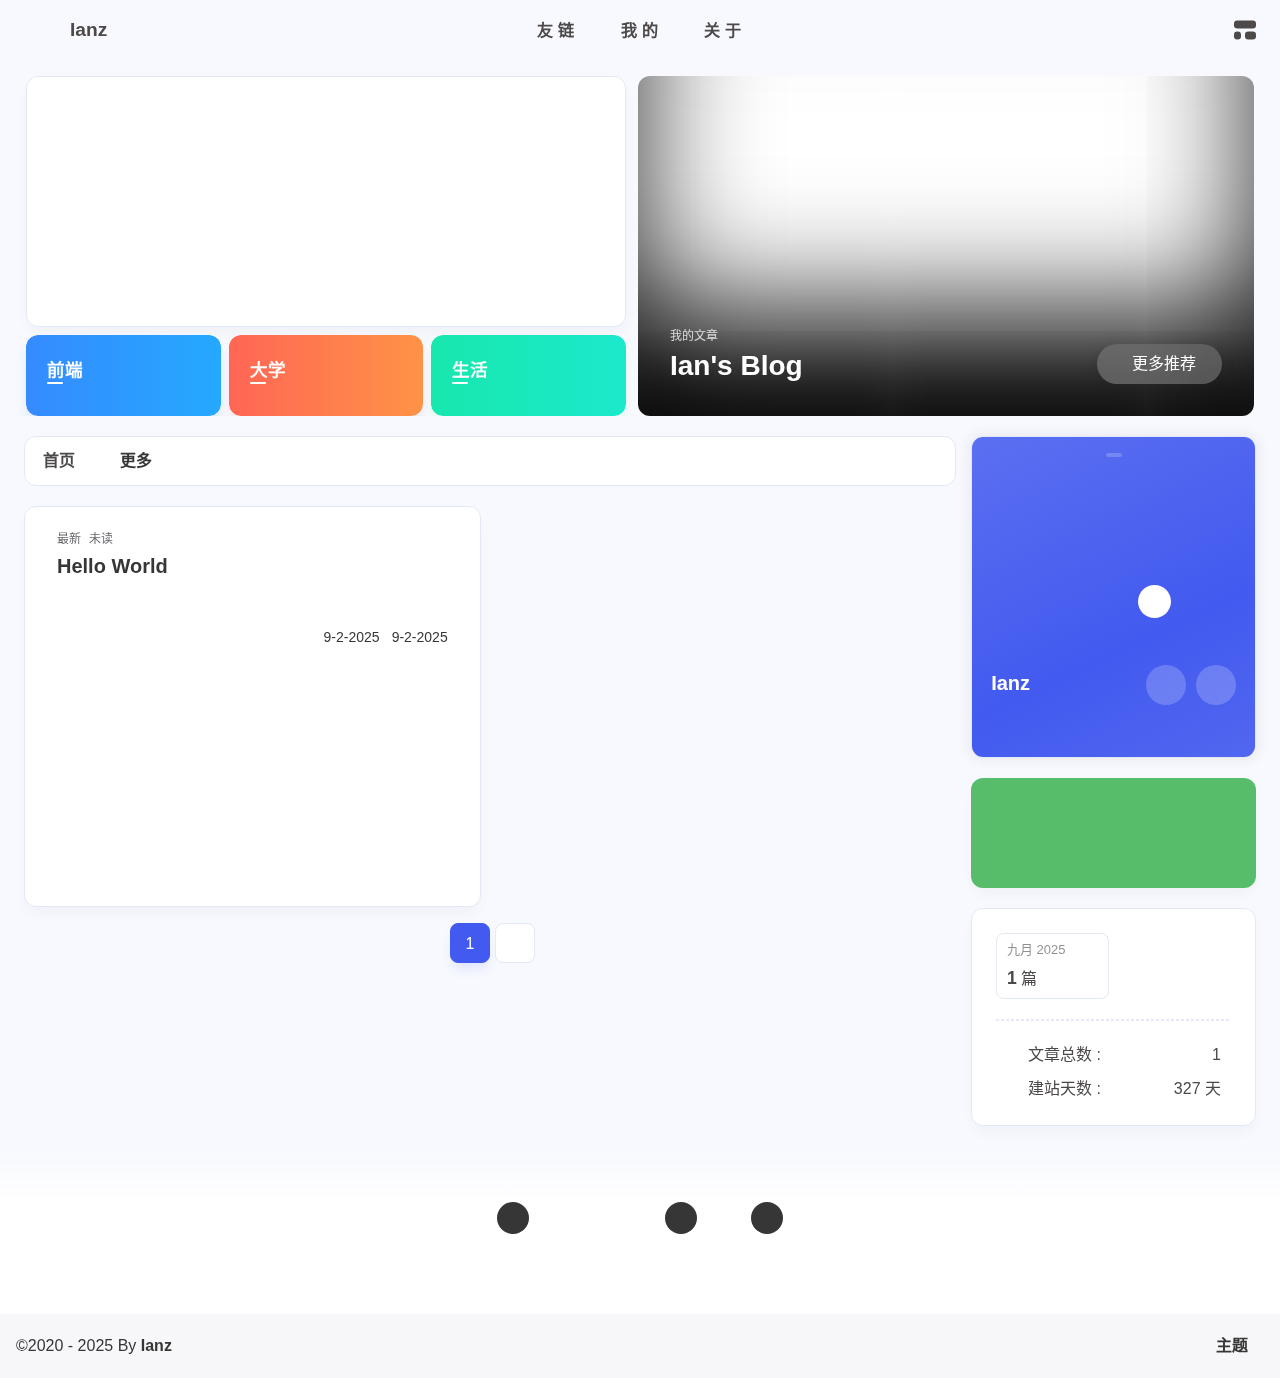
<file: index.html>
<!DOCTYPE html><html lang="zh-CN" data-theme="dark"><head><meta charset="UTF-8"><meta http-equiv="X-UA-Compatible" content="IE=edge"><meta name="viewport" content="width=device-width, initial-scale=1.0, user-scalable=no"><title>Ianz</title><meta name="author" content="Ianz"><meta name="copyright" content="Ianz"><meta name="format-detection" content="telephone=no"><meta name="theme-color" content="#18171d"><meta name="mobile-web-app-capable" content="yes"><meta name="apple-touch-fullscreen" content="yes"><meta name="apple-mobile-web-app-title" content="Ianz"><meta name="application-name" content="Ianz"><meta name="apple-mobile-web-app-capable" content="yes"><meta name="apple-mobile-web-app-status-bar-style" content="#18171d"><meta property="og:type" content="website"><meta property="og:title" content="Ianz"><meta property="og:url" content="http://example.com/index.html"><meta property="og:site_name" content="Ianz"><meta property="og:description"><meta property="og:locale" content="zh-CN"><meta property="og:image" content="http://example.com/img/touxiang.jpg"><meta property="article:author" content="Ianz"><meta property="article:tag"><meta name="twitter:card" content="summary"><meta name="twitter:image" content="http://example.com/img/touxiang.jpg"><meta name="description"><link rel="shortcut icon" href="/favicon.ico"><link rel="canonical" href="http://example.com/"><link rel="preconnect" href="//cdn.cbd.int"/><meta name="google-site-verification" content="xxx"/><meta name="baidu-site-verification" content="code-xxx"/><meta name="msvalidate.01" content="xxx"/><link rel="stylesheet" href="/css/index.css"><link rel="stylesheet" href="https://cdn.cbd.int/node-snackbar@0.1.16/dist/snackbar.min.css" media="print" onload="this.media='all'"><link rel="stylesheet" href="https://cdn.cbd.int/@fancyapps/ui@5.0.28/dist/fancybox/fancybox.css" media="print" onload="this.media='all'"><script>const GLOBAL_CONFIG = {
  linkPageTop: undefined,
  peoplecanvas: {"enable":true,"img":"https://s3.bmp.ovh/imgs/2025/09/04/d4335603604c432e.png"},
  postHeadAiDescription: {"enable":true,"gptName":"AnZhiYu","mode":"local","switchBtn":false,"btnLink":"https://afdian.net/item/886a79d4db6711eda42a52540025c377","randomNum":3,"basicWordCount":1000,"key":"xxxx","Referer":"https://xx.xx/"},
  diytitle: {"enable":true,"leaveTitle":"w(ﾟДﾟ)w 不要走！再看看嘛！","backTitle":"♪(^∇^*)欢迎肥来！"},
  LA51: undefined,
  greetingBox: undefined,
  twikooEnvId: '',
  commentBarrageConfig:undefined,
  music_page_default: "nav_music",
  root: '/',
  preloader: {"source":3},
  friends_vue_info: undefined,
  navMusic: true,
  mainTone: undefined,
  authorStatus: {"skills":["🤖️ 数码科技爱好者","🔍 分享与热心帮助","🏃 脚踏实地行动派"]},
  algolia: undefined,
  localSearch: undefined,
  translate: {"defaultEncoding":2,"translateDelay":0,"msgToTraditionalChinese":"繁","msgToSimplifiedChinese":"简","rightMenuMsgToTraditionalChinese":"转为繁体","rightMenuMsgToSimplifiedChinese":"转为简体"},
  noticeOutdate: undefined,
  highlight: {"plugin":"highlight.js","highlightCopy":true,"highlightLang":true,"highlightHeightLimit":330},
  copy: {
    success: '复制成功',
    error: '复制错误',
    noSupport: '浏览器不支持'
  },
  relativeDate: {
    homepage: false,
    simplehomepage: true,
    post: false
  },
  runtime: '天',
  date_suffix: {
    just: '刚刚',
    min: '分钟前',
    hour: '小时前',
    day: '天前',
    month: '个月前'
  },
  copyright: {"copy":true,"copyrightEbable":false,"limitCount":50,"languages":{"author":"作者: Ianz","link":"链接: ","source":"来源: Ianz","info":"著作权归作者所有。商业转载请联系作者获得授权，非商业转载请注明出处。","copySuccess":"复制成功，复制和转载请标注本文地址"}},
  lightbox: 'fancybox',
  Snackbar: {"chs_to_cht":"你已切换为繁体","cht_to_chs":"你已切换为简体","day_to_night":"你已切换为深色模式","night_to_day":"你已切换为浅色模式","bgLight":"#425AEF","bgDark":"#1f1f1f","position":"top-center"},
  source: {
    justifiedGallery: {
      js: 'https://cdn.cbd.int/flickr-justified-gallery@2.1.2/dist/fjGallery.min.js',
      css: 'https://cdn.cbd.int/flickr-justified-gallery@2.1.2/dist/fjGallery.css'
    }
  },
  isPhotoFigcaption: false,
  islazyload: true,
  isAnchor: false,
  shortcutKey: undefined,
  autoDarkmode: true
}</script><script id="config-diff">var GLOBAL_CONFIG_SITE = {
  configTitle: 'Ianz',
  title: 'Ianz',
  postAI: '',
  pageFillDescription: '',
  isPost: false,
  isHome: true,
  isHighlightShrink: false,
  isToc: false,
  postUpdate: '2025-09-06 16:57:10',
  postMainColor: '',
}</script><noscript><style type="text/css">
  #nav {
    opacity: 1
  }
  .justified-gallery img {
    opacity: 1
  }

  #recent-posts time,
  #post-meta time {
    display: inline !important
  }
</style></noscript><script>(win=>{
      win.saveToLocal = {
        set: (key, value, ttl) => {
          if (ttl === 0) return
          const now = Date.now()
          const expiry = now + ttl * 86400000
          const item = {
            value,
            expiry
          }
          localStorage.setItem(key, JSON.stringify(item))
        },
      
        get: key => {
          const itemStr = localStorage.getItem(key)
      
          if (!itemStr) {
            return undefined
          }
          const item = JSON.parse(itemStr)
          const now = Date.now()
      
          if (now > item.expiry) {
            localStorage.removeItem(key)
            return undefined
          }
          return item.value
        }
      }
    
      win.getScript = (url, attr = {}) => new Promise((resolve, reject) => {
        const script = document.createElement('script')
        script.src = url
        script.async = true
        script.onerror = reject
        script.onload = script.onreadystatechange = function() {
          const loadState = this.readyState
          if (loadState && loadState !== 'loaded' && loadState !== 'complete') return
          script.onload = script.onreadystatechange = null
          resolve()
        }

        Object.keys(attr).forEach(key => {
          script.setAttribute(key, attr[key])
        })

        document.head.appendChild(script)
      })
    
      win.getCSS = (url, id = false) => new Promise((resolve, reject) => {
        const link = document.createElement('link')
        link.rel = 'stylesheet'
        link.href = url
        if (id) link.id = id
        link.onerror = reject
        link.onload = link.onreadystatechange = function() {
          const loadState = this.readyState
          if (loadState && loadState !== 'loaded' && loadState !== 'complete') return
          link.onload = link.onreadystatechange = null
          resolve()
        }
        document.head.appendChild(link)
      })
    
      win.activateDarkMode = () => {
        document.documentElement.setAttribute('data-theme', 'dark')
        if (document.querySelector('meta[name="theme-color"]') !== null) {
          document.querySelector('meta[name="theme-color"]').setAttribute('content', '#18171d')
        }
      }
      win.activateLightMode = () => {
        document.documentElement.setAttribute('data-theme', 'light')
        if (document.querySelector('meta[name="theme-color"]') !== null) {
          document.querySelector('meta[name="theme-color"]').setAttribute('content', '#f7f9fe')
        }
      }
      const t = saveToLocal.get('theme')
    
          const isDarkMode = window.matchMedia('(prefers-color-scheme: dark)').matches
          const isLightMode = window.matchMedia('(prefers-color-scheme: light)').matches
          const isNotSpecified = window.matchMedia('(prefers-color-scheme: no-preference)').matches
          const hasNoSupport = !isDarkMode && !isLightMode && !isNotSpecified

          if (t === undefined) {
            if (isLightMode) activateLightMode()
            else if (isDarkMode) activateDarkMode()
            else if (isNotSpecified || hasNoSupport) {
              const now = new Date()
              const hour = now.getHours()
              const isNight = hour <= 6 || hour >= 18
              isNight ? activateDarkMode() : activateLightMode()
            }
            window.matchMedia('(prefers-color-scheme: dark)').addListener(e => {
              if (saveToLocal.get('theme') === undefined) {
                e.matches ? activateDarkMode() : activateLightMode()
              }
            })
          } else if (t === 'light') activateLightMode()
          else activateDarkMode()
        
      const asideStatus = saveToLocal.get('aside-status')
      if (asideStatus !== undefined) {
        if (asideStatus === 'hide') {
          document.documentElement.classList.add('hide-aside')
        } else {
          document.documentElement.classList.remove('hide-aside')
        }
      }
    
      const detectApple = () => {
        if(/iPad|iPhone|iPod|Macintosh/.test(navigator.userAgent)){
          document.documentElement.classList.add('apple')
        }
      }
      detectApple()
    })(window)</script><meta name="generator" content="Hexo 7.3.0"></head><body data-type="anzhiyu"><div id="web_bg"></div><div id="an_music_bg"></div><div id="loading-box" onclick="document.getElementById(&quot;loading-box&quot;).classList.add(&quot;loaded&quot;)"><div class="loading-bg"><img class="loading-img nolazyload" alt="加载头像" src="/img/touxiang.jpg"/><div class="loading-image-dot"></div></div></div><script>const preloader = {
  endLoading: () => {
    document.getElementById('loading-box').classList.add("loaded");
  },
  initLoading: () => {
    document.getElementById('loading-box').classList.remove("loaded")
  }
}
window.addEventListener('load',()=> { preloader.endLoading() })
setTimeout(function(){preloader.endLoading();},10000)

if (true) {
  document.addEventListener('pjax:send', () => { preloader.initLoading() })
  document.addEventListener('pjax:complete', () => { preloader.endLoading() })
}</script><link rel="stylesheet" href="https://cdn.cbd.int/anzhiyu-theme-static@1.1.10/progress_bar/progress_bar.css"/><script async="async" src="https://cdn.cbd.int/pace-js@1.2.4/pace.min.js" data-pace-options="{ &quot;restartOnRequestAfter&quot;:false,&quot;eventLag&quot;:false}"></script><div class="page" id="body-wrap"><header class="not-top-img" id="page-header"><nav id="nav"><div id="nav-group"><span id="blog_name"><div class="back-home-button"><i class="anzhiyufont anzhiyu-icon-grip-vertical"></i><div class="back-menu-list-groups"><div class="back-menu-list-group"><div class="back-menu-list-title">网页</div><div class="back-menu-list"><a class="back-menu-item" target="_blank" rel="noopener" href="https://blog.csdn.net/2503_93201200?spm=1000.2115.3001.5343" title="博客"><img class="back-menu-item-icon" src= "[data-uri]" onerror="this.onerror=null,this.src=&quot;/img/404.jpg&quot;" data-lazy-src="/img/favicon.ico" alt="博客"/><span class="back-menu-item-text">博客</span></a></div></div></div></div><a id="site-name" href="/" accesskey="h"><div class="title">Ianz</div><i class="anzhiyufont anzhiyu-icon-house-chimney"></i></a><div id="he-plugin-simple"></div><script>var WIDGET = {
  "CONFIG": {
    "modules": "0124",
    "background": "2",
    "tmpColor": "FFFFFF",
    "tmpSize": "16",
    "cityColor": "FFFFFF",
    "citySize": "16",
    "aqiColor": "E8D87B",
    "aqiSize": "16",
    "weatherIconSize": "24",
    "alertIconSize": "18",
    "padding": "10px 10px 10px 10px",
    "shadow": "0",
    "language": "auto",
    "borderRadius": "20",
    "fixed": "true",
    "vertical": "top",
    "horizontal": "left",
    "left": "20",
    "top": "7.1",
    "key": "df245676fb434a0691ead1c63341cd94"
  }
}
</script><link rel="stylesheet" href="https://widget.qweather.net/simple/static/css/he-simple.css?v=1.4.0"/><script src="https://widget.qweather.net/simple/static/js/he-simple.js?v=1.4.0"></script></span><div class="mask-name-container"><div id="name-container"><a id="page-name" href="javascript:anzhiyu.scrollToDest(0, 500)">PAGE_NAME</a></div></div><div id="menus"><div class="menus_items"><div class="menus_item"><a class="site-page" href="javascript:void(0);"><span> 友链</span></a><ul class="menus_item_child"><li><a class="site-page child faa-parent animated-hover" href="/comments/"><i class="anzhiyufont anzhiyu-icon-envelope faa-tada" style="font-size: 0.9em;"></i><span> 留言板</span></a></li></ul></div><div class="menus_item"><a class="site-page" href="javascript:void(0);"><span> 我的</span></a><ul class="menus_item_child"><li><a class="site-page child faa-parent animated-hover" href="/music/"><i class="anzhiyufont anzhiyu-icon-music faa-tada" style="font-size: 0.9em;"></i><span> 音乐馆</span></a></li></ul></div><div class="menus_item"><a class="site-page" href="javascript:void(0);"><span> 关于</span></a><ul class="menus_item_child"><li><a class="site-page child faa-parent animated-hover" href="/about/"><i class="anzhiyufont anzhiyu-icon-paper-plane faa-tada" style="font-size: 0.9em;"></i><span> 关于本人</span></a></li></ul></div></div></div><div id="nav-right"><div class="nav-button" id="randomPost_button"><a class="site-page" onclick="toRandomPost()" title="随机前往一个文章" href="javascript:void(0);"><i class="anzhiyufont anzhiyu-icon-dice"></i></a></div><input id="center-console" type="checkbox"/><label class="widget" for="center-console" title="中控台" onclick="anzhiyu.switchConsole();"><i class="left"></i><i class="widget center"></i><i class="widget right"></i></label><div id="console"><div class="console-card-group-reward"><ul class="reward-all console-card"><li class="reward-item"><a href="https://npm.elemecdn.com/anzhiyu-blog@1.1.6/img/post/common/qrcode-weichat.png" target="_blank"><img class="post-qr-code-img" alt="微信" src= "[data-uri]" onerror="this.onerror=null,this.src=&quot;/img/404.jpg&quot;" data-lazy-src="https://npm.elemecdn.com/anzhiyu-blog@1.1.6/img/post/common/qrcode-weichat.png"/></a><div class="post-qr-code-desc">微信</div></li><li class="reward-item"><a href="https://npm.elemecdn.com/anzhiyu-blog@1.1.6/img/post/common/qrcode-alipay.png" target="_blank"><img class="post-qr-code-img" alt="支付宝" src= "[data-uri]" onerror="this.onerror=null,this.src=&quot;/img/404.jpg&quot;" data-lazy-src="https://npm.elemecdn.com/anzhiyu-blog@1.1.6/img/post/common/qrcode-alipay.png"/></a><div class="post-qr-code-desc">支付宝</div></li></ul></div><div class="console-card-group"><div class="console-card-group-left"><div class="console-card" id="card-newest-comments"><div class="card-content"><div class="author-content-item-tips">互动</div><span class="author-content-item-title"> 最新评论</span></div><div class="aside-list"><span>正在加载中...</span></div></div></div><div class="console-card-group-right"><div class="console-card tags"><div class="card-content"><div class="author-content-item-tips">兴趣点</div><span class="author-content-item-title">寻找你感兴趣的领域</span></div></div><div class="console-card history"><div class="item-headline"><i class="anzhiyufont anzhiyu-icon-box-archiv"></i><span>文章</span></div><div class="card-archives"><div class="item-headline"><i class="anzhiyufont anzhiyu-icon-archive"></i><span>归档</span></div><ul class="card-archive-list"><li class="card-archive-list-item"><a class="card-archive-list-link" href="/archives/2025/09/"><span class="card-archive-list-date">九月 2025</span><div class="card-archive-list-count-group"><span class="card-archive-list-count">1</span><span>篇</span></div></a></li></ul></div><hr/></div></div></div><div class="button-group"><div class="console-btn-item"><a class="darkmode_switchbutton" title="显示模式切换" href="javascript:void(0);"><i class="anzhiyufont anzhiyu-icon-moon"></i></a></div><div class="console-btn-item" id="consoleHideAside" onclick="anzhiyu.hideAsideBtn()" title="边栏显示控制"><a class="asideSwitch"><i class="anzhiyufont anzhiyu-icon-arrows-left-right"></i></a></div><div class="console-btn-item" id="consoleMusic" onclick="anzhiyu.musicToggle()" title="音乐开关"><a class="music-switch"><i class="anzhiyufont anzhiyu-icon-music"></i></a></div></div><div class="console-mask" onclick="anzhiyu.hideConsole()" href="javascript:void(0);"></div></div><div class="nav-button" id="nav-totop"><a class="totopbtn" href="javascript:void(0);"><i class="anzhiyufont anzhiyu-icon-arrow-up"></i><span id="percent" onclick="anzhiyu.scrollToDest(0,500)">0</span></a></div><div id="toggle-menu"><a class="site-page" href="javascript:void(0);" title="切换"><i class="anzhiyufont anzhiyu-icon-bars"></i></a></div></div></div></nav></header><main id="blog-container"><div id="home_top"><div class="swiper_container_card" style="height: auto;width: 100%"><div id="bannerGroup"><div id="random-banner"><canvas id="peoplecanvas"></canvas><a id="random-hover" href="javascript:toRandomPost()"><i class="anzhiyufont anzhiyu-icon-paper-plane"></i><div class="bannerText">随便逛逛<i class="anzhiyufont anzhiyu-icon-arrow-right"></i></div></a></div><div class="categoryGroup"><div class="categoryItem" style="box-shadow:var(--anzhiyu-shadow-blue)"><a class="categoryButton blue" href="/categories/%E5%89%8D%E7%AB%AF%E5%BC%80%E5%8F%91/"><span class="categoryButtonText">前端</span><i class="anzhiyufont anzhiyu-icon-dove"></i></a></div><div class="categoryItem" style="box-shadow:var(--anzhiyu-shadow-red)"><a class="categoryButton red" href="/categories/%E5%A4%A7%E5%AD%A6%E7%94%9F%E6%B6%AF/"><span class="categoryButtonText">大学</span><i class="anzhiyufont anzhiyu-icon-fire"></i></a></div><div class="categoryItem" style="box-shadow:var(--anzhiyu-shadow-green)"><a class="categoryButton green" href="/categories/%E7%94%9F%E6%B4%BB%E6%97%A5%E5%B8%B8/"><span class="categoryButtonText">生活</span><i class="anzhiyufont anzhiyu-icon-book"></i></a></div></div></div><div class="topGroup"><div class="recent-post-item" onclick="pjax.loadUrl(&quot;/2025/09/02/hello-world/&quot;)"><div class="post_cover left_radius"><a href="2025/09/02/hello-world/" title="Hello World"><span class="recent-post-top-text">荐</span><img class="post_bg" onerror="this.onerror=null;this.src='/img/404.jpg'" alt="cover" src= "[data-uri]" onerror="this.onerror=null,this.src=&quot;/img/404.jpg&quot;" data-lazy-src="/img/default_cover.jpg"></a></div><div class="recent-post-info"><a class="article-title" href="2025/09/02/hello-world/" title="Hello World">Hello World</a></div></div><a class="todayCard" id="todayCard" target="_blank" rel="noopener" href="https://blog.csdn.net/2503_93201200?type=blog" style="z-index: 1;"><div class="todayCard-info"><div class="todayCard-tips">我的文章</div><div class="todayCard-title">Ian's Blog</div></div><img class="todayCard-cover" src= "[data-uri]" onerror="this.onerror=null,this.src=&quot;/img/404.jpg&quot;" data-lazy-src="https://s3.bmp.ovh/imgs/2025/09/04/60477f514a43539b.jpg" onerror="this.onerror=null;this.src='/img/404.jpg'" alt="封面"><div class="banner-button-group"><div class="banner-button" onclick="event.stopPropagation();event.preventDefault();anzhiyu.hideTodayCard();"><i class="anzhiyufont anzhiyu-icon-arrow-circle-right"></i><span class="banner-button-text">更多推荐</span></div></div></a></div><link rel="stylesheet"></div></div><div class="layout" id="content-inner"><div class="recent-posts" id="recent-posts"><div id="categoryBar"><div class="category-bar" id="category-bar"><div id="catalog-bar"><div id="catalog-list"><div class="catalog-list-item" id="首页"><a href="/">首页</a></div></div><div class="category-bar-next" id="category-bar-next" onclick="anzhiyu.scrollCategoryBarToRight()"><i class="anzhiyufont anzhiyu-icon-angle-double-right"></i></div><a class="catalog-more" href="/categories/">更多</a></div></div></div><div class="recent-post-item lastestpost-item" onclick="pjax.loadUrl('/2025/09/02/hello-world/')"><div class="post_cover right"><a href="/2025/09/02/hello-world/" title="Hello World" style="display: flex;height: 100%;"><img class="post_bg" src= "[data-uri]" onerror="this.onerror=null,this.src=&quot;/img/404.jpg&quot;" data-lazy-src="/img/default_cover.jpg" onerror="this.onerror=null;this.src='/img/404.jpg'" alt="Hello World" style="pointer-events: none"></a></div><div class="recent-post-info"><div class="recent-post-info-top"><div class="recent-post-info-top-tips"><span class="newPost">最新</span><a class="unvisited-post" href="/2025/09/02/hello-world/" title="Hello World">未读</a></div><a class="article-title" href="/2025/09/02/hello-world/" title="Hello World">Hello World</a></div><div class="article-meta-wrap"><span class="post-meta-date"><i class="anzhiyufont anzhiyu-icon-calendar-alt" style="display:none"></i><span class="article-meta-label">发表于</span><time class="post-meta-date-created" datetime="2025-09-02T11:10:34.386Z" title="发表于 2025-09-02 19:10:34" time="2025-09-02 19:10:34">2025-09-02</time><span class="article-meta-separator"></span><i class="anzhiyufont anzhiyu-icon-history" style="font-size: 15px; display:none"></i><span class="article-meta-label">更新于</span><time class="post-meta-date-updated" datetime="2025-09-02T11:10:34.386Z" title="更新于 2025-09-02 19:10:34" time="2025-09-02 19:10:34">2025-09-02</time></span></div><div class="content">Welcome to Hexo! This is your very first post. Check documentation for more info. If you get any problems when using Hexo, you can find the answer in troubleshooting or you can ask me on GitHub.
Quick StartCreate a new post1$ hexo new &quot;My New Post&quot;

More info: Writing
Run server1$ hexo server

More info: Server
Generate static files1$ hexo generate

More info: Generating
Deploy to remote sites1$ hexo deploy

More info: Deployment
</div></div></div><nav id="pagination"><div class="pagination"><span class="page-number current">1</span><div class="toPageGroup"><input id="toPageText" oninput="value=value.replace(/[^0-9]/g,'')" maxlength="3" onkeyup="this.value=this.value.replace(/[^u4e00-u9fa5w]/g,'')" aria-label="toPage"><a id="toPageButton" onclick="anzhiyu.toPage()"><i class="anzhiyufont anzhiyu-icon-angles-right" style="font-weight: inherit; font-size: 1rem;"></i></a></div></div></nav></div><div class="aside-content" id="aside-content"><div class="card-widget card-info"><div class="card-content"><div class="author-info__sayhi" id="author-info__sayhi" onclick="anzhiyu.changeSayHelloText()"></div><div class="author-info-avatar"><img class="avatar-img" src= "[data-uri]" onerror="this.onerror=null,this.src=&quot;/img/404.jpg&quot;" data-lazy-src="/img/touxiang.jpg" onerror="this.onerror=null;this.src='/img/friend_404.gif'" alt="avatar"/><div class="author-status"><img class="g-status" src= "[data-uri]" onerror="this.onerror=null,this.src=&quot;/img/404.jpg&quot;" data-lazy-src="https://www.emojiall.com/images/60/qq/219@2x.gif" alt="status"/></div></div><div class="author-info__description"></div><div class="author-info__bottom-group"><a class="author-info__bottom-group-left" href="/"><h1 class="author-info__name">Ianz</h1><div class="author-info__desc"></div></a><div class="card-info-social-icons is-center"><a class="social-icon faa-parent animated-hover" href="https://github.com/Ianzhyh" target="_blank" title="Github"><i class="anzhiyufont anzhiyu-icon-github"></i></a><a class="social-icon faa-parent animated-hover" href="https://space.bilibili.com/630307275" target="_blank" title="BiliBili"><i class="anzhiyufont anzhiyu-icon-bilibili"></i></a></div></div></div></div><div class="card-widget anzhiyu-right-widget" id="card-wechat" onclick="null"><div id="flip-wrapper"><div id="flip-content"><div class="face" style="background: url(https://bu.dusays.com/2023/01/13/63c02edf44033.png) center center / 100% no-repeat"></div><div class="back face" style="background: url(https://bu.dusays.com/2023/05/13/645fa415e8694.png) center center / 100% no-repeat"></div></div></div></div><div class="sticky_layout"><div class="card-widget"><div class="card-archives"><div class="item-headline"><i class="anzhiyufont anzhiyu-icon-archive"></i><span>归档</span></div><ul class="card-archive-list"><li class="card-archive-list-item"><a class="card-archive-list-link" href="/archives/2025/09/"><span class="card-archive-list-date">九月 2025</span><div class="card-archive-list-count-group"><span class="card-archive-list-count">1</span><span>篇</span></div></a></li></ul></div><hr/><div class="card-webinfo"><div class="item-headline"><i class="anzhiyufont anzhiyu-icon-chart-line"></i><span>网站资讯</span></div><div class="webinfo"><div class="webinfo-item"><div class="webinfo-item-title"><i class="anzhiyufont anzhiyu-icon-file-lines"></i><div class="item-name">文章总数 :</div></div><div class="item-count">1</div></div><div class="webinfo-item"><div class="webinfo-item-title"><i class="anzhiyufont anzhiyu-icon-stopwatch"></i><div class="item-name">建站天数 :</div></div><div class="item-count" id="runtimeshow" data-publishDate="2025-09-01T16:00:00.000Z"><i class="anzhiyufont anzhiyu-icon-spinner anzhiyu-spin"></i></div></div></div></div></div></div></div></div></main><footer id="footer"><div id="footer-wrap"><div id="footer_deal"><a class="deal_link" target="_blank" rel="noopener" href="https://space.bilibili.com/630307275" title="Bilibili"><i class="anzhiyufont anzhiyu-icon-bilibili"></i></a><img class="footer_mini_logo" title="返回顶部" alt="返回顶部" onclick="anzhiyu.scrollToDest(0, 500)" src= "[data-uri]" onerror="this.onerror=null,this.src=&quot;/img/404.jpg&quot;" data-lazy-src="img/touxiang.jpg" size="50px"/><a class="deal_link" target="_blank" rel="noopener" href="https://github.com/Ianzhyh" title="Github"><i class="anzhiyufont anzhiyu-icon-github"></i></a><a class="deal_link" target="_blank" rel="noopener" href="https://gitee.com/Ianzhyh" title="Gitee"><svg class="icon" aria-hidden="true"><use xlink:href="#icon-gitee"></use></svg></a></div><p id="ghbdages"><a class="github-badge" target="_blank" href="https://hexo.io/" style="margin-inline:5px" data-title="博客框架为Hexo_v5.4.0" title="博客框架为Hexo_v5.4.0"><img src= "[data-uri]" onerror="this.onerror=null,this.src=&quot;/img/404.jpg&quot;" data-lazy-src="https://npm.elemecdn.com/anzhiyu-blog@2.1.5/img/badge/Frame-Hexo.svg" alt="博客框架为Hexo_v5.4.0"/></a><a class="github-badge" target="_blank" href="https://blog.anheyu.com/" style="margin-inline:5px" data-title="本站使用AnZhiYu主题" title="本站使用AnZhiYu主题"><img src= "[data-uri]" onerror="this.onerror=null,this.src=&quot;/img/404.jpg&quot;" data-lazy-src="https://npm.elemecdn.com/anzhiyu-theme-static@1.0.9/img/Theme-AnZhiYu-2E67D3.svg" alt="本站使用AnZhiYu主题"/></a><a class="github-badge" target="_blank" href="https://github.com/" style="margin-inline:5px" data-title="本站项目由Github托管" title="本站项目由Github托管"><img src= "[data-uri]" onerror="this.onerror=null,this.src=&quot;/img/404.jpg&quot;" data-lazy-src="https://npm.elemecdn.com/anzhiyu-blog@2.1.5/img/badge/Source-Github.svg" alt="本站项目由Github托管"/></a><a class="github-badge" target="_blank" href="http://creativecommons.org/licenses/by-nc-sa/4.0/" style="margin-inline:5px" data-title="本站采用知识共享署名-非商业性使用-相同方式共享4.0国际许可协议进行许可" title="本站采用知识共享署名-非商业性使用-相同方式共享4.0国际许可协议进行许可"><img src= "[data-uri]" onerror="this.onerror=null,this.src=&quot;/img/404.jpg&quot;" data-lazy-src="https://npm.elemecdn.com/anzhiyu-blog@2.2.0/img/badge/Copyright-BY-NC-SA.svg" alt="本站采用知识共享署名-非商业性使用-相同方式共享4.0国际许可协议进行许可"/></a></p></div><div id="footer-bar"><div class="footer-bar-links"><div class="footer-bar-left"><div id="footer-bar-tips"><div class="copyright">&copy;2020 - 2025 By <a class="footer-bar-link" href="/" title="Ianz" target="_blank">Ianz</a></div></div><div id="footer-type-tips"></div></div><div class="footer-bar-right"><a class="footer-bar-link" target="_blank" rel="noopener" href="https://github.com/anzhiyu-c/hexo-theme-anzhiyu" title="主题">主题</a></div></div></div></footer></div><div id="sidebar"><div id="menu-mask"></div><div id="sidebar-menus"><div class="sidebar-site-data site-data is-center"><a href="/archives/" title="archive"><div class="headline">文章</div><div class="length-num">1</div></a><a href="/tags/" title="tag"><div class="headline">标签</div><div class="length-num">0</div></a><a href="/categories/" title="category"><div class="headline">分类</div><div class="length-num">0</div></a></div><span class="sidebar-menu-item-title">功能</span><div class="sidebar-menu-item"><a class="darkmode_switchbutton menu-child" href="javascript:void(0);" title="显示模式"><i class="anzhiyufont anzhiyu-icon-circle-half-stroke"></i><span>显示模式</span></a></div><div class="back-menu-list-groups"><div class="back-menu-list-group"><div class="back-menu-list-title">网页</div><div class="back-menu-list"><a class="back-menu-item" target="_blank" rel="noopener" href="https://blog.csdn.net/2503_93201200?spm=1000.2115.3001.5343" title="博客"><img class="back-menu-item-icon" src= "[data-uri]" onerror="this.onerror=null,this.src=&quot;/img/404.jpg&quot;" data-lazy-src="/img/favicon.ico" alt="博客"/><span class="back-menu-item-text">博客</span></a></div></div></div><div class="menus_items"><div class="menus_item"><a class="site-page" href="javascript:void(0);"><span> 友链</span></a><ul class="menus_item_child"><li><a class="site-page child faa-parent animated-hover" href="/comments/"><i class="anzhiyufont anzhiyu-icon-envelope faa-tada" style="font-size: 0.9em;"></i><span> 留言板</span></a></li></ul></div><div class="menus_item"><a class="site-page" href="javascript:void(0);"><span> 我的</span></a><ul class="menus_item_child"><li><a class="site-page child faa-parent animated-hover" href="/music/"><i class="anzhiyufont anzhiyu-icon-music faa-tada" style="font-size: 0.9em;"></i><span> 音乐馆</span></a></li></ul></div><div class="menus_item"><a class="site-page" href="javascript:void(0);"><span> 关于</span></a><ul class="menus_item_child"><li><a class="site-page child faa-parent animated-hover" href="/about/"><i class="anzhiyufont anzhiyu-icon-paper-plane faa-tada" style="font-size: 0.9em;"></i><span> 关于本人</span></a></li></ul></div></div><span class="sidebar-menu-item-title">标签</span></div></div><div id="rightside"><div id="rightside-config-hide"><button id="translateLink" type="button" title="简繁转换">繁</button><button id="darkmode" type="button" title="浅色和深色模式转换"><i class="anzhiyufont anzhiyu-icon-circle-half-stroke"></i></button><button id="hide-aside-btn" type="button" title="单栏和双栏切换"><i class="anzhiyufont anzhiyu-icon-arrows-left-right"></i></button></div><div id="rightside-config-show"><button id="rightside-config" type="button" title="设置"><i class="anzhiyufont anzhiyu-icon-gear"></i></button><button id="go-up" type="button" title="回到顶部"><i class="anzhiyufont anzhiyu-icon-arrow-up"></i></button></div></div><div id="nav-music"><a id="nav-music-hoverTips" onclick="anzhiyu.musicToggle()" accesskey="m">播放音乐</a><div id="console-music-bg"></div><meting-js id="9571518598" server="tencent" type="playlist" mutex="true" preload="none" theme="var(--anzhiyu-main)" data-lrctype="0" order="random" volume="0.7"></meting-js></div><div id="rightMenu"><div class="rightMenu-group rightMenu-small"><div class="rightMenu-item" id="menu-backward"><i class="anzhiyufont anzhiyu-icon-arrow-left"></i></div><div class="rightMenu-item" id="menu-forward"><i class="anzhiyufont anzhiyu-icon-arrow-right"></i></div><div class="rightMenu-item" id="menu-refresh"><i class="anzhiyufont anzhiyu-icon-arrow-rotate-right" style="font-size: 1rem;"></i></div><div class="rightMenu-item" id="menu-top"><i class="anzhiyufont anzhiyu-icon-arrow-up"></i></div></div><div class="rightMenu-group rightMenu-line rightMenuPlugin"><div class="rightMenu-item" id="menu-copytext"><i class="anzhiyufont anzhiyu-icon-copy"></i><span>复制选中文本</span></div><div class="rightMenu-item" id="menu-pastetext"><i class="anzhiyufont anzhiyu-icon-paste"></i><span>粘贴文本</span></div><a class="rightMenu-item" id="menu-commenttext"><i class="anzhiyufont anzhiyu-icon-comment-medical"></i><span>引用到评论</span></a><div class="rightMenu-item" id="menu-newwindow"><i class="anzhiyufont anzhiyu-icon-window-restore"></i><span>新窗口打开</span></div><div class="rightMenu-item" id="menu-copylink"><i class="anzhiyufont anzhiyu-icon-link"></i><span>复制链接地址</span></div><div class="rightMenu-item" id="menu-copyimg"><i class="anzhiyufont anzhiyu-icon-images"></i><span>复制此图片</span></div><div class="rightMenu-item" id="menu-downloadimg"><i class="anzhiyufont anzhiyu-icon-download"></i><span>下载此图片</span></div><div class="rightMenu-item" id="menu-newwindowimg"><i class="anzhiyufont anzhiyu-icon-window-restore"></i><span>新窗口打开图片</span></div><div class="rightMenu-item" id="menu-search"><i class="anzhiyufont anzhiyu-icon-magnifying-glass"></i><span>站内搜索</span></div><div class="rightMenu-item" id="menu-searchBaidu"><i class="anzhiyufont anzhiyu-icon-magnifying-glass"></i><span>百度搜索</span></div><div class="rightMenu-item" id="menu-music-toggle"><i class="anzhiyufont anzhiyu-icon-play"></i><span>播放音乐</span></div><div class="rightMenu-item" id="menu-music-back"><i class="anzhiyufont anzhiyu-icon-backward"></i><span>切换到上一首</span></div><div class="rightMenu-item" id="menu-music-forward"><i class="anzhiyufont anzhiyu-icon-forward"></i><span>切换到下一首</span></div><div class="rightMenu-item" id="menu-music-playlist" onclick="window.open(&quot;https://y.qq.com/n/ryqq/playlist/9571518598&quot;, &quot;_blank&quot;);" style="display: none;"><i class="anzhiyufont anzhiyu-icon-radio"></i><span>查看所有歌曲</span></div><div class="rightMenu-item" id="menu-music-copyMusicName"><i class="anzhiyufont anzhiyu-icon-copy"></i><span>复制歌名</span></div></div><div class="rightMenu-group rightMenu-line rightMenuOther"><a class="rightMenu-item menu-link" id="menu-randomPost"><i class="anzhiyufont anzhiyu-icon-shuffle"></i><span>随便逛逛</span></a><a class="rightMenu-item menu-link" href="/categories/"><i class="anzhiyufont anzhiyu-icon-cube"></i><span>博客分类</span></a><a class="rightMenu-item menu-link" href="/tags/"><i class="anzhiyufont anzhiyu-icon-tags"></i><span>文章标签</span></a></div><div class="rightMenu-group rightMenu-line rightMenuOther"><a class="rightMenu-item" id="menu-copy" href="javascript:void(0);"><i class="anzhiyufont anzhiyu-icon-copy"></i><span>复制地址</span></a><a class="rightMenu-item" id="menu-commentBarrage" href="javascript:void(0);"><i class="anzhiyufont anzhiyu-icon-message"></i><span class="menu-commentBarrage-text">关闭热评</span></a><a class="rightMenu-item" id="menu-darkmode" href="javascript:void(0);"><i class="anzhiyufont anzhiyu-icon-circle-half-stroke"></i><span class="menu-darkmode-text">深色模式</span></a><a class="rightMenu-item" id="menu-translate" href="javascript:void(0);"><i class="anzhiyufont anzhiyu-icon-language"></i><span>轉為繁體</span></a></div></div><div id="rightmenu-mask"></div><div><script src="/js/utils.js"></script><script src="/js/main.js"></script><script src="/js/tw_cn.js"></script><script src="https://cdn.cbd.int/@fancyapps/ui@5.0.28/dist/fancybox/fancybox.umd.js"></script><script src="https://cdn.cbd.int/instant.page@5.2.0/instantpage.js" type="module"></script><script src="https://cdn.cbd.int/vanilla-lazyload@17.8.5/dist/lazyload.iife.min.js"></script><script src="https://cdn.cbd.int/node-snackbar@0.1.16/dist/snackbar.min.js"></script><canvas id="universe"></canvas><script async src="https://npm.elemecdn.com/anzhiyu-theme-static@1.0.0/dark/dark.js"></script><script>// 消除控制台打印
var HoldLog = console.log;
console.log = function () {};
let now1 = new Date();
queueMicrotask(() => {
  const Log = function () {
    HoldLog.apply(console, arguments);
  }; //在恢复前输出日志
  const grt = new Date("04/01/2021 00:00:00"); //此处修改你的建站时间或者网站上线时间
  now1.setTime(now1.getTime() + 250);
  const days = (now1 - grt) / 1000 / 60 / 60 / 24;
  const dnum = Math.floor(days);
  const ascll = [
    `欢迎使用安知鱼!`,
    `生活明朗, 万物可爱`,
    `
        
       █████╗ ███╗   ██╗███████╗██╗  ██╗██╗██╗   ██╗██╗   ██╗
      ██╔══██╗████╗  ██║╚══███╔╝██║  ██║██║╚██╗ ██╔╝██║   ██║
      ███████║██╔██╗ ██║  ███╔╝ ███████║██║ ╚████╔╝ ██║   ██║
      ██╔══██║██║╚██╗██║ ███╔╝  ██╔══██║██║  ╚██╔╝  ██║   ██║
      ██║  ██║██║ ╚████║███████╗██║  ██║██║   ██║   ╚██████╔╝
      ╚═╝  ╚═╝╚═╝  ╚═══╝╚══════╝╚═╝  ╚═╝╚═╝   ╚═╝    ╚═════╝
        
        `,
    "已上线",
    dnum,
    "天",
    "©2020 By 安知鱼 V1.6.14",
  ];
  const ascll2 = [`NCC2-036`, `调用前置摄像头拍照成功，识别为【小笨蛋】.`, `Photo captured: `, `🤪`];

  setTimeout(
    Log.bind(
      console,
      `\n%c${ascll[0]} %c ${ascll[1]} %c ${ascll[2]} %c${ascll[3]}%c ${ascll[4]}%c ${ascll[5]}\n\n%c ${ascll[6]}\n`,
      "color:#425AEF",
      "",
      "color:#425AEF",
      "color:#425AEF",
      "",
      "color:#425AEF",
      ""
    )
  );
  setTimeout(
    Log.bind(
      console,
      `%c ${ascll2[0]} %c ${ascll2[1]} %c \n${ascll2[2]} %c\n${ascll2[3]}\n`,
      "color:white; background-color:#4fd953",
      "",
      "",
      'background:url("https://npm.elemecdn.com/anzhiyu-blog@1.1.6/img/post/common/tinggge.gif") no-repeat;font-size:450%'
    )
  );

  setTimeout(Log.bind(console, "%c WELCOME %c 你好，小笨蛋.", "color:white; background-color:#4f90d9", ""));

  setTimeout(
    console.warn.bind(
      console,
      "%c ⚡ Powered by 安知鱼 %c 你正在访问 Ianz 的博客.",
      "color:white; background-color:#f0ad4e",
      ""
    )
  );

  setTimeout(Log.bind(console, "%c W23-12 %c 你已打开控制台.", "color:white; background-color:#4f90d9", ""));

  setTimeout(
    console.warn.bind(console, "%c S013-782 %c 你现在正处于监控中.", "color:white; background-color:#d9534f", "")
  );
});</script><script async src="/anzhiyu/random.js"></script><div class="js-pjax"><script>if (typeof gsap === "object") {
  getScript("/js/anzhiyu/people.js", {defer:true})
} else {
  getScript("https://cdn.cbd.int/anzhiyu-theme-static@1.0.0/gsap/gsap.min.js").then(()=>{
    getScript("/js/anzhiyu/people.js", {defer:true})
  });
}</script><input type="hidden" name="page-type" id="page-type" value="anzhiyu"></div><script async data-pjax src="https://npm.elemecdn.com/anzhiyu-theme-static@1.0.1/bubble/bubble.js"></script><script>var visitorMail = "";
</script><script async data-pjax src="https://cdn.cbd.int/anzhiyu-theme-static@1.0.0/waterfall/waterfall.js"></script><script src="https://lf3-cdn-tos.bytecdntp.com/cdn/expire-1-M/qrcodejs/1.0.0/qrcode.min.js"></script><link rel="stylesheet" href="https://cdn.cbd.int/anzhiyu-theme-static@1.1.9/icon/ali_iconfont_css.css"><script async src="https://at.alicdn.com/t/c/font_5013478_ktzcne3j6cc.js?spm=a313x.manage_type_myprojects.i1.10.38ce3a81C7IUAy&amp;file=font_5013478_ktzcne3j6cc.js"></script><script defer="defer" id="fluttering_ribbon" mobile="true" src="https://cdn.cbd.int/butterfly-extsrc@1.1.3/dist/canvas-fluttering-ribbon.min.js"></script><link rel="stylesheet" href="https://cdn.cbd.int/anzhiyu-theme-static@1.0.0/aplayer/APlayer.min.css" media="print" onload="this.media='all'"><script src="https://cdn.cbd.int/anzhiyu-blog-static@1.0.1/js/APlayer.min.js"></script><script src="https://cdn.cbd.int/hexo-anzhiyu-music@1.0.1/assets/js/Meting2.min.js"></script><script src="https://cdn.cbd.int/pjax@0.2.8/pjax.min.js"></script><script>let pjaxSelectors = ["head > title","#config-diff","#body-wrap","#rightside-config-hide","#rightside-config-show",".js-pjax"]
var pjax = new Pjax({
  elements: 'a:not([target="_blank"])',
  selectors: pjaxSelectors,
  cacheBust: false,
  analytics: false,
  scrollRestoration: false
})

document.addEventListener('pjax:send', function () {
  // removeEventListener scroll 
  anzhiyu.removeGlobalFnEvent('pjax')
  anzhiyu.removeGlobalFnEvent('themeChange')

  document.getElementById('rightside').classList.remove('rightside-show')
  
  if (window.aplayers) {
    for (let i = 0; i < window.aplayers.length; i++) {
      if (!window.aplayers[i].options.fixed) {
        window.aplayers[i].destroy()
      }
    }
  }

  typeof typed === 'object' && typed.destroy()

  //reset readmode
  const $bodyClassList = document.body.classList
  $bodyClassList.contains('read-mode') && $bodyClassList.remove('read-mode')
})

document.addEventListener('pjax:complete', function () {
  window.refreshFn()

  document.querySelectorAll('script[data-pjax]').forEach(item => {
    const newScript = document.createElement('script')
    const content = item.text || item.textContent || item.innerHTML || ""
    Array.from(item.attributes).forEach(attr => newScript.setAttribute(attr.name, attr.value))
    newScript.appendChild(document.createTextNode(content))
    item.parentNode.replaceChild(newScript, item)
  })

  GLOBAL_CONFIG.islazyload && window.lazyLoadInstance.update()

  typeof panguInit === 'function' && panguInit()

  // google analytics
  typeof gtag === 'function' && gtag('config', '', {'page_path': window.location.pathname});

  // baidu analytics
  typeof _hmt === 'object' && _hmt.push(['_trackPageview',window.location.pathname]);

  typeof loadMeting === 'function' && document.getElementsByClassName('aplayer').length && loadMeting()

  // prismjs
  typeof Prism === 'object' && Prism.highlightAll()
})

document.addEventListener('pjax:error', e => {
  if (e.request.status === 404) {
    pjax.loadUrl('/404.html')
  }
})</script><script charset="UTF-8" src="https://cdn.cbd.int/anzhiyu-theme-static@1.1.5/accesskey/accesskey.js"></script></div><div id="popup-window"><div class="popup-window-title">通知</div><div class="popup-window-divider"></div><div class="popup-window-content"><div class="popup-tip">你好呀</div><div class="popup-link"><i class="anzhiyufont anzhiyu-icon-arrow-circle-right"></i></div></div></div></body></html>
</file>
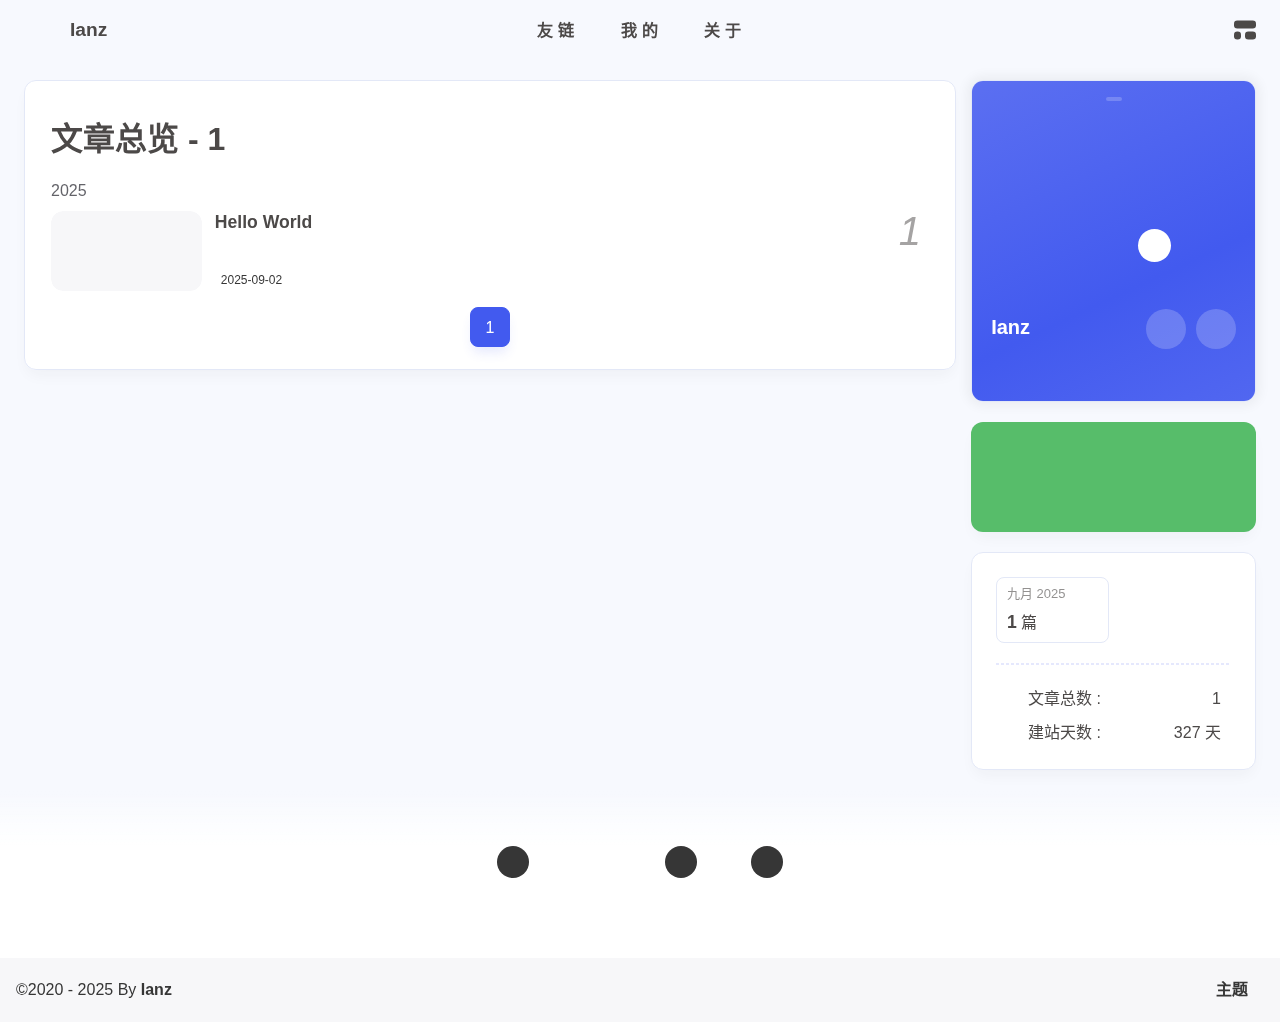
<file: archives/index.html>
<!DOCTYPE html><html lang="zh-CN" data-theme="dark"><head><meta charset="UTF-8"><meta http-equiv="X-UA-Compatible" content="IE=edge"><meta name="viewport" content="width=device-width, initial-scale=1.0, user-scalable=no"><title>归档 | Ianz</title><meta name="author" content="Ianz"><meta name="copyright" content="Ianz"><meta name="format-detection" content="telephone=no"><meta name="theme-color" content="#18171d"><meta name="mobile-web-app-capable" content="yes"><meta name="apple-touch-fullscreen" content="yes"><meta name="apple-mobile-web-app-title" content="归档"><meta name="application-name" content="归档"><meta name="apple-mobile-web-app-capable" content="yes"><meta name="apple-mobile-web-app-status-bar-style" content="#18171d"><meta property="og:type" content="website"><meta property="og:title" content="归档"><meta property="og:url" content="http://example.com/archives/index.html"><meta property="og:site_name" content="Ianz"><meta property="og:description" content="归档"><meta property="og:locale" content="zh-CN"><meta property="og:image" content="http://example.com/img/touxiang.jpg"><meta property="article:author" content="Ianz"><meta property="article:tag"><meta name="twitter:card" content="summary"><meta name="twitter:image" content="http://example.com/img/touxiang.jpg"><meta name="description" content="归档"><link rel="shortcut icon" href="/favicon.ico"><link rel="canonical" href="http://example.com/archives/"><link rel="preconnect" href="//cdn.cbd.int"/><meta name="google-site-verification" content="xxx"/><meta name="baidu-site-verification" content="code-xxx"/><meta name="msvalidate.01" content="xxx"/><link rel="stylesheet" href="/css/index.css"><link rel="stylesheet" href="https://cdn.cbd.int/node-snackbar@0.1.16/dist/snackbar.min.css" media="print" onload="this.media='all'"><link rel="stylesheet" href="https://cdn.cbd.int/@fancyapps/ui@5.0.28/dist/fancybox/fancybox.css" media="print" onload="this.media='all'"><script>const GLOBAL_CONFIG = {
  linkPageTop: undefined,
  peoplecanvas: {"enable":true,"img":"https://s3.bmp.ovh/imgs/2025/09/04/d4335603604c432e.png"},
  postHeadAiDescription: {"enable":true,"gptName":"AnZhiYu","mode":"local","switchBtn":false,"btnLink":"https://afdian.net/item/886a79d4db6711eda42a52540025c377","randomNum":3,"basicWordCount":1000,"key":"xxxx","Referer":"https://xx.xx/"},
  diytitle: {"enable":true,"leaveTitle":"w(ﾟДﾟ)w 不要走！再看看嘛！","backTitle":"♪(^∇^*)欢迎肥来！"},
  LA51: undefined,
  greetingBox: undefined,
  twikooEnvId: '',
  commentBarrageConfig:undefined,
  music_page_default: "nav_music",
  root: '/',
  preloader: {"source":3},
  friends_vue_info: undefined,
  navMusic: true,
  mainTone: undefined,
  authorStatus: {"skills":["🤖️ 数码科技爱好者","🔍 分享与热心帮助","🏃 脚踏实地行动派"]},
  algolia: undefined,
  localSearch: undefined,
  translate: {"defaultEncoding":2,"translateDelay":0,"msgToTraditionalChinese":"繁","msgToSimplifiedChinese":"简","rightMenuMsgToTraditionalChinese":"转为繁体","rightMenuMsgToSimplifiedChinese":"转为简体"},
  noticeOutdate: undefined,
  highlight: {"plugin":"highlight.js","highlightCopy":true,"highlightLang":true,"highlightHeightLimit":330},
  copy: {
    success: '复制成功',
    error: '复制错误',
    noSupport: '浏览器不支持'
  },
  relativeDate: {
    homepage: false,
    simplehomepage: true,
    post: false
  },
  runtime: '天',
  date_suffix: {
    just: '刚刚',
    min: '分钟前',
    hour: '小时前',
    day: '天前',
    month: '个月前'
  },
  copyright: {"copy":true,"copyrightEbable":false,"limitCount":50,"languages":{"author":"作者: Ianz","link":"链接: ","source":"来源: Ianz","info":"著作权归作者所有。商业转载请联系作者获得授权，非商业转载请注明出处。","copySuccess":"复制成功，复制和转载请标注本文地址"}},
  lightbox: 'fancybox',
  Snackbar: {"chs_to_cht":"你已切换为繁体","cht_to_chs":"你已切换为简体","day_to_night":"你已切换为深色模式","night_to_day":"你已切换为浅色模式","bgLight":"#425AEF","bgDark":"#1f1f1f","position":"top-center"},
  source: {
    justifiedGallery: {
      js: 'https://cdn.cbd.int/flickr-justified-gallery@2.1.2/dist/fjGallery.min.js',
      css: 'https://cdn.cbd.int/flickr-justified-gallery@2.1.2/dist/fjGallery.css'
    }
  },
  isPhotoFigcaption: false,
  islazyload: true,
  isAnchor: false,
  shortcutKey: undefined,
  autoDarkmode: true
}</script><script id="config-diff">var GLOBAL_CONFIG_SITE = {
  configTitle: 'Ianz',
  title: '归档',
  postAI: '',
  pageFillDescription: '归档',
  isPost: false,
  isHome: false,
  isHighlightShrink: false,
  isToc: false,
  postUpdate: '2025-09-06 16:57:10',
  postMainColor: '',
}</script><noscript><style type="text/css">
  #nav {
    opacity: 1
  }
  .justified-gallery img {
    opacity: 1
  }

  #recent-posts time,
  #post-meta time {
    display: inline !important
  }
</style></noscript><script>(win=>{
      win.saveToLocal = {
        set: (key, value, ttl) => {
          if (ttl === 0) return
          const now = Date.now()
          const expiry = now + ttl * 86400000
          const item = {
            value,
            expiry
          }
          localStorage.setItem(key, JSON.stringify(item))
        },
      
        get: key => {
          const itemStr = localStorage.getItem(key)
      
          if (!itemStr) {
            return undefined
          }
          const item = JSON.parse(itemStr)
          const now = Date.now()
      
          if (now > item.expiry) {
            localStorage.removeItem(key)
            return undefined
          }
          return item.value
        }
      }
    
      win.getScript = (url, attr = {}) => new Promise((resolve, reject) => {
        const script = document.createElement('script')
        script.src = url
        script.async = true
        script.onerror = reject
        script.onload = script.onreadystatechange = function() {
          const loadState = this.readyState
          if (loadState && loadState !== 'loaded' && loadState !== 'complete') return
          script.onload = script.onreadystatechange = null
          resolve()
        }

        Object.keys(attr).forEach(key => {
          script.setAttribute(key, attr[key])
        })

        document.head.appendChild(script)
      })
    
      win.getCSS = (url, id = false) => new Promise((resolve, reject) => {
        const link = document.createElement('link')
        link.rel = 'stylesheet'
        link.href = url
        if (id) link.id = id
        link.onerror = reject
        link.onload = link.onreadystatechange = function() {
          const loadState = this.readyState
          if (loadState && loadState !== 'loaded' && loadState !== 'complete') return
          link.onload = link.onreadystatechange = null
          resolve()
        }
        document.head.appendChild(link)
      })
    
      win.activateDarkMode = () => {
        document.documentElement.setAttribute('data-theme', 'dark')
        if (document.querySelector('meta[name="theme-color"]') !== null) {
          document.querySelector('meta[name="theme-color"]').setAttribute('content', '#18171d')
        }
      }
      win.activateLightMode = () => {
        document.documentElement.setAttribute('data-theme', 'light')
        if (document.querySelector('meta[name="theme-color"]') !== null) {
          document.querySelector('meta[name="theme-color"]').setAttribute('content', '#f7f9fe')
        }
      }
      const t = saveToLocal.get('theme')
    
          const isDarkMode = window.matchMedia('(prefers-color-scheme: dark)').matches
          const isLightMode = window.matchMedia('(prefers-color-scheme: light)').matches
          const isNotSpecified = window.matchMedia('(prefers-color-scheme: no-preference)').matches
          const hasNoSupport = !isDarkMode && !isLightMode && !isNotSpecified

          if (t === undefined) {
            if (isLightMode) activateLightMode()
            else if (isDarkMode) activateDarkMode()
            else if (isNotSpecified || hasNoSupport) {
              const now = new Date()
              const hour = now.getHours()
              const isNight = hour <= 6 || hour >= 18
              isNight ? activateDarkMode() : activateLightMode()
            }
            window.matchMedia('(prefers-color-scheme: dark)').addListener(e => {
              if (saveToLocal.get('theme') === undefined) {
                e.matches ? activateDarkMode() : activateLightMode()
              }
            })
          } else if (t === 'light') activateLightMode()
          else activateDarkMode()
        
      const asideStatus = saveToLocal.get('aside-status')
      if (asideStatus !== undefined) {
        if (asideStatus === 'hide') {
          document.documentElement.classList.add('hide-aside')
        } else {
          document.documentElement.classList.remove('hide-aside')
        }
      }
    
      const detectApple = () => {
        if(/iPad|iPhone|iPod|Macintosh/.test(navigator.userAgent)){
          document.documentElement.classList.add('apple')
        }
      }
      detectApple()
    })(window)</script><meta name="generator" content="Hexo 7.3.0"></head><body data-type="anzhiyu"><div id="web_bg"></div><div id="an_music_bg"></div><div id="loading-box" onclick="document.getElementById(&quot;loading-box&quot;).classList.add(&quot;loaded&quot;)"><div class="loading-bg"><img class="loading-img nolazyload" alt="加载头像" src="/img/touxiang.jpg"/><div class="loading-image-dot"></div></div></div><script>const preloader = {
  endLoading: () => {
    document.getElementById('loading-box').classList.add("loaded");
  },
  initLoading: () => {
    document.getElementById('loading-box').classList.remove("loaded")
  }
}
window.addEventListener('load',()=> { preloader.endLoading() })
setTimeout(function(){preloader.endLoading();},10000)

if (true) {
  document.addEventListener('pjax:send', () => { preloader.initLoading() })
  document.addEventListener('pjax:complete', () => { preloader.endLoading() })
}</script><link rel="stylesheet" href="https://cdn.cbd.int/anzhiyu-theme-static@1.1.10/progress_bar/progress_bar.css"/><script async="async" src="https://cdn.cbd.int/pace-js@1.2.4/pace.min.js" data-pace-options="{ &quot;restartOnRequestAfter&quot;:false,&quot;eventLag&quot;:false}"></script><div class="page" id="body-wrap"><header class="not-top-img" id="page-header"><nav id="nav"><div id="nav-group"><span id="blog_name"><div class="back-home-button"><i class="anzhiyufont anzhiyu-icon-grip-vertical"></i><div class="back-menu-list-groups"><div class="back-menu-list-group"><div class="back-menu-list-title">网页</div><div class="back-menu-list"><a class="back-menu-item" target="_blank" rel="noopener" href="https://blog.csdn.net/2503_93201200?spm=1000.2115.3001.5343" title="博客"><img class="back-menu-item-icon" src= "[data-uri]" onerror="this.onerror=null,this.src=&quot;/img/404.jpg&quot;" data-lazy-src="/img/favicon.ico" alt="博客"/><span class="back-menu-item-text">博客</span></a></div></div></div></div><a id="site-name" href="/" accesskey="h"><div class="title">Ianz</div><i class="anzhiyufont anzhiyu-icon-house-chimney"></i></a><div id="he-plugin-simple"></div><script>var WIDGET = {
  "CONFIG": {
    "modules": "0124",
    "background": "2",
    "tmpColor": "FFFFFF",
    "tmpSize": "16",
    "cityColor": "FFFFFF",
    "citySize": "16",
    "aqiColor": "E8D87B",
    "aqiSize": "16",
    "weatherIconSize": "24",
    "alertIconSize": "18",
    "padding": "10px 10px 10px 10px",
    "shadow": "0",
    "language": "auto",
    "borderRadius": "20",
    "fixed": "true",
    "vertical": "top",
    "horizontal": "left",
    "left": "20",
    "top": "7.1",
    "key": "df245676fb434a0691ead1c63341cd94"
  }
}
</script><link rel="stylesheet" href="https://widget.qweather.net/simple/static/css/he-simple.css?v=1.4.0"/><script src="https://widget.qweather.net/simple/static/js/he-simple.js?v=1.4.0"></script></span><div class="mask-name-container"><div id="name-container"><a id="page-name" href="javascript:anzhiyu.scrollToDest(0, 500)">PAGE_NAME</a></div></div><div id="menus"><div class="menus_items"><div class="menus_item"><a class="site-page" href="javascript:void(0);"><span> 友链</span></a><ul class="menus_item_child"><li><a class="site-page child faa-parent animated-hover" href="/comments/"><i class="anzhiyufont anzhiyu-icon-envelope faa-tada" style="font-size: 0.9em;"></i><span> 留言板</span></a></li></ul></div><div class="menus_item"><a class="site-page" href="javascript:void(0);"><span> 我的</span></a><ul class="menus_item_child"><li><a class="site-page child faa-parent animated-hover" href="/music/"><i class="anzhiyufont anzhiyu-icon-music faa-tada" style="font-size: 0.9em;"></i><span> 音乐馆</span></a></li></ul></div><div class="menus_item"><a class="site-page" href="javascript:void(0);"><span> 关于</span></a><ul class="menus_item_child"><li><a class="site-page child faa-parent animated-hover" href="/about/"><i class="anzhiyufont anzhiyu-icon-paper-plane faa-tada" style="font-size: 0.9em;"></i><span> 关于本人</span></a></li></ul></div></div></div><div id="nav-right"><div class="nav-button" id="randomPost_button"><a class="site-page" onclick="toRandomPost()" title="随机前往一个文章" href="javascript:void(0);"><i class="anzhiyufont anzhiyu-icon-dice"></i></a></div><input id="center-console" type="checkbox"/><label class="widget" for="center-console" title="中控台" onclick="anzhiyu.switchConsole();"><i class="left"></i><i class="widget center"></i><i class="widget right"></i></label><div id="console"><div class="console-card-group-reward"><ul class="reward-all console-card"><li class="reward-item"><a href="https://npm.elemecdn.com/anzhiyu-blog@1.1.6/img/post/common/qrcode-weichat.png" target="_blank"><img class="post-qr-code-img" alt="微信" src= "[data-uri]" onerror="this.onerror=null,this.src=&quot;/img/404.jpg&quot;" data-lazy-src="https://npm.elemecdn.com/anzhiyu-blog@1.1.6/img/post/common/qrcode-weichat.png"/></a><div class="post-qr-code-desc">微信</div></li><li class="reward-item"><a href="https://npm.elemecdn.com/anzhiyu-blog@1.1.6/img/post/common/qrcode-alipay.png" target="_blank"><img class="post-qr-code-img" alt="支付宝" src= "[data-uri]" onerror="this.onerror=null,this.src=&quot;/img/404.jpg&quot;" data-lazy-src="https://npm.elemecdn.com/anzhiyu-blog@1.1.6/img/post/common/qrcode-alipay.png"/></a><div class="post-qr-code-desc">支付宝</div></li></ul></div><div class="console-card-group"><div class="console-card-group-left"><div class="console-card" id="card-newest-comments"><div class="card-content"><div class="author-content-item-tips">互动</div><span class="author-content-item-title"> 最新评论</span></div><div class="aside-list"><span>正在加载中...</span></div></div></div><div class="console-card-group-right"><div class="console-card tags"><div class="card-content"><div class="author-content-item-tips">兴趣点</div><span class="author-content-item-title">寻找你感兴趣的领域</span></div></div><div class="console-card history"><div class="item-headline"><i class="anzhiyufont anzhiyu-icon-box-archiv"></i><span>文章</span></div><div class="card-archives"><div class="item-headline"><i class="anzhiyufont anzhiyu-icon-archive"></i><span>归档</span></div><ul class="card-archive-list"><li class="card-archive-list-item"><a class="card-archive-list-link" href="/archives/2025/09/"><span class="card-archive-list-date">九月 2025</span><div class="card-archive-list-count-group"><span class="card-archive-list-count">1</span><span>篇</span></div></a></li></ul></div><hr/></div></div></div><div class="button-group"><div class="console-btn-item"><a class="darkmode_switchbutton" title="显示模式切换" href="javascript:void(0);"><i class="anzhiyufont anzhiyu-icon-moon"></i></a></div><div class="console-btn-item" id="consoleHideAside" onclick="anzhiyu.hideAsideBtn()" title="边栏显示控制"><a class="asideSwitch"><i class="anzhiyufont anzhiyu-icon-arrows-left-right"></i></a></div><div class="console-btn-item" id="consoleMusic" onclick="anzhiyu.musicToggle()" title="音乐开关"><a class="music-switch"><i class="anzhiyufont anzhiyu-icon-music"></i></a></div></div><div class="console-mask" onclick="anzhiyu.hideConsole()" href="javascript:void(0);"></div></div><div class="nav-button" id="nav-totop"><a class="totopbtn" href="javascript:void(0);"><i class="anzhiyufont anzhiyu-icon-arrow-up"></i><span id="percent" onclick="anzhiyu.scrollToDest(0,500)">0</span></a></div><div id="toggle-menu"><a class="site-page" href="javascript:void(0);" title="切换"><i class="anzhiyufont anzhiyu-icon-bars"></i></a></div></div></div></nav></header><main id="blog-container"><div class="layout" id="content-inner"><div id="archive"><div class="article-sort-title">文章总览 - 1</div><div class="article-sort"><div class="article-sort-item year"><span>2025</span></div><div class="article-sort-item"><a class="article-sort-item-img" href="/2025/09/02/hello-world/" title="Hello World"><img src= "[data-uri]" onerror="this.onerror=null,this.src=&quot;/img/404.jpg&quot;" data-lazy-src="/img/default_cover.jpg" alt="Hello World" onerror="this.onerror=null;this.src='/img/404.jpg'"></a><div class="article-sort-item-info"><a class="article-sort-item-title" href="/2025/09/02/hello-world/" title="Hello World">Hello World</a><span class="article-sort-item-index">1</span><div class="article-meta-wrap"><div class="article-sort-item-time"><i class="anzhiyufont anzhiyu-icon-calendar-alt"></i><time class="post-meta-date-created" datetime="2025-09-02T11:10:34.386Z" title="发表于 2025-09-02 19:10:34">2025-09-02</time></div></div></div></div></div><nav id="pagination"><div class="pagination"><span class="page-number current">1</span></div></nav></div><div class="aside-content" id="aside-content"><div class="card-widget card-info"><div class="card-content"><div class="author-info__sayhi" id="author-info__sayhi" onclick="anzhiyu.changeSayHelloText()"></div><div class="author-info-avatar"><img class="avatar-img" src= "[data-uri]" onerror="this.onerror=null,this.src=&quot;/img/404.jpg&quot;" data-lazy-src="/img/touxiang.jpg" onerror="this.onerror=null;this.src='/img/friend_404.gif'" alt="avatar"/><div class="author-status"><img class="g-status" src= "[data-uri]" onerror="this.onerror=null,this.src=&quot;/img/404.jpg&quot;" data-lazy-src="https://www.emojiall.com/images/60/qq/219@2x.gif" alt="status"/></div></div><div class="author-info__description"></div><div class="author-info__bottom-group"><a class="author-info__bottom-group-left" href="/"><h1 class="author-info__name">Ianz</h1><div class="author-info__desc"></div></a><div class="card-info-social-icons is-center"><a class="social-icon faa-parent animated-hover" href="https://github.com/Ianzhyh" target="_blank" title="Github"><i class="anzhiyufont anzhiyu-icon-github"></i></a><a class="social-icon faa-parent animated-hover" href="https://space.bilibili.com/630307275" target="_blank" title="BiliBili"><i class="anzhiyufont anzhiyu-icon-bilibili"></i></a></div></div></div></div><div class="card-widget anzhiyu-right-widget" id="card-wechat" onclick="null"><div id="flip-wrapper"><div id="flip-content"><div class="face" style="background: url(https://bu.dusays.com/2023/01/13/63c02edf44033.png) center center / 100% no-repeat"></div><div class="back face" style="background: url(https://bu.dusays.com/2023/05/13/645fa415e8694.png) center center / 100% no-repeat"></div></div></div></div><div class="sticky_layout"><div class="card-widget"><div class="card-archives"><div class="item-headline"><i class="anzhiyufont anzhiyu-icon-archive"></i><span>归档</span></div><ul class="card-archive-list"><li class="card-archive-list-item"><a class="card-archive-list-link" href="/archives/2025/09/"><span class="card-archive-list-date">九月 2025</span><div class="card-archive-list-count-group"><span class="card-archive-list-count">1</span><span>篇</span></div></a></li></ul></div><hr/><div class="card-webinfo"><div class="item-headline"><i class="anzhiyufont anzhiyu-icon-chart-line"></i><span>网站资讯</span></div><div class="webinfo"><div class="webinfo-item"><div class="webinfo-item-title"><i class="anzhiyufont anzhiyu-icon-file-lines"></i><div class="item-name">文章总数 :</div></div><div class="item-count">1</div></div><div class="webinfo-item"><div class="webinfo-item-title"><i class="anzhiyufont anzhiyu-icon-stopwatch"></i><div class="item-name">建站天数 :</div></div><div class="item-count" id="runtimeshow" data-publishDate="2025-09-01T16:00:00.000Z"><i class="anzhiyufont anzhiyu-icon-spinner anzhiyu-spin"></i></div></div></div></div></div></div></div></div></main><footer id="footer"><div id="footer-wrap"><div id="footer_deal"><a class="deal_link" target="_blank" rel="noopener" href="https://space.bilibili.com/630307275" title="Bilibili"><i class="anzhiyufont anzhiyu-icon-bilibili"></i></a><img class="footer_mini_logo" title="返回顶部" alt="返回顶部" onclick="anzhiyu.scrollToDest(0, 500)" src= "[data-uri]" onerror="this.onerror=null,this.src=&quot;/img/404.jpg&quot;" data-lazy-src="img/touxiang.jpg" size="50px"/><a class="deal_link" target="_blank" rel="noopener" href="https://github.com/Ianzhyh" title="Github"><i class="anzhiyufont anzhiyu-icon-github"></i></a><a class="deal_link" target="_blank" rel="noopener" href="https://gitee.com/Ianzhyh" title="Gitee"><svg class="icon" aria-hidden="true"><use xlink:href="#icon-gitee"></use></svg></a></div><p id="ghbdages"><a class="github-badge" target="_blank" href="https://hexo.io/" style="margin-inline:5px" data-title="博客框架为Hexo_v5.4.0" title="博客框架为Hexo_v5.4.0"><img src= "[data-uri]" onerror="this.onerror=null,this.src=&quot;/img/404.jpg&quot;" data-lazy-src="https://npm.elemecdn.com/anzhiyu-blog@2.1.5/img/badge/Frame-Hexo.svg" alt="博客框架为Hexo_v5.4.0"/></a><a class="github-badge" target="_blank" href="https://blog.anheyu.com/" style="margin-inline:5px" data-title="本站使用AnZhiYu主题" title="本站使用AnZhiYu主题"><img src= "[data-uri]" onerror="this.onerror=null,this.src=&quot;/img/404.jpg&quot;" data-lazy-src="https://npm.elemecdn.com/anzhiyu-theme-static@1.0.9/img/Theme-AnZhiYu-2E67D3.svg" alt="本站使用AnZhiYu主题"/></a><a class="github-badge" target="_blank" href="https://github.com/" style="margin-inline:5px" data-title="本站项目由Github托管" title="本站项目由Github托管"><img src= "[data-uri]" onerror="this.onerror=null,this.src=&quot;/img/404.jpg&quot;" data-lazy-src="https://npm.elemecdn.com/anzhiyu-blog@2.1.5/img/badge/Source-Github.svg" alt="本站项目由Github托管"/></a><a class="github-badge" target="_blank" href="http://creativecommons.org/licenses/by-nc-sa/4.0/" style="margin-inline:5px" data-title="本站采用知识共享署名-非商业性使用-相同方式共享4.0国际许可协议进行许可" title="本站采用知识共享署名-非商业性使用-相同方式共享4.0国际许可协议进行许可"><img src= "[data-uri]" onerror="this.onerror=null,this.src=&quot;/img/404.jpg&quot;" data-lazy-src="https://npm.elemecdn.com/anzhiyu-blog@2.2.0/img/badge/Copyright-BY-NC-SA.svg" alt="本站采用知识共享署名-非商业性使用-相同方式共享4.0国际许可协议进行许可"/></a></p></div><div id="footer-bar"><div class="footer-bar-links"><div class="footer-bar-left"><div id="footer-bar-tips"><div class="copyright">&copy;2020 - 2025 By <a class="footer-bar-link" href="/" title="Ianz" target="_blank">Ianz</a></div></div><div id="footer-type-tips"></div></div><div class="footer-bar-right"><a class="footer-bar-link" target="_blank" rel="noopener" href="https://github.com/anzhiyu-c/hexo-theme-anzhiyu" title="主题">主题</a></div></div></div></footer></div><div id="sidebar"><div id="menu-mask"></div><div id="sidebar-menus"><div class="sidebar-site-data site-data is-center"><a href="/archives/" title="archive"><div class="headline">文章</div><div class="length-num">1</div></a><a href="/tags/" title="tag"><div class="headline">标签</div><div class="length-num">0</div></a><a href="/categories/" title="category"><div class="headline">分类</div><div class="length-num">0</div></a></div><span class="sidebar-menu-item-title">功能</span><div class="sidebar-menu-item"><a class="darkmode_switchbutton menu-child" href="javascript:void(0);" title="显示模式"><i class="anzhiyufont anzhiyu-icon-circle-half-stroke"></i><span>显示模式</span></a></div><div class="back-menu-list-groups"><div class="back-menu-list-group"><div class="back-menu-list-title">网页</div><div class="back-menu-list"><a class="back-menu-item" target="_blank" rel="noopener" href="https://blog.csdn.net/2503_93201200?spm=1000.2115.3001.5343" title="博客"><img class="back-menu-item-icon" src= "[data-uri]" onerror="this.onerror=null,this.src=&quot;/img/404.jpg&quot;" data-lazy-src="/img/favicon.ico" alt="博客"/><span class="back-menu-item-text">博客</span></a></div></div></div><div class="menus_items"><div class="menus_item"><a class="site-page" href="javascript:void(0);"><span> 友链</span></a><ul class="menus_item_child"><li><a class="site-page child faa-parent animated-hover" href="/comments/"><i class="anzhiyufont anzhiyu-icon-envelope faa-tada" style="font-size: 0.9em;"></i><span> 留言板</span></a></li></ul></div><div class="menus_item"><a class="site-page" href="javascript:void(0);"><span> 我的</span></a><ul class="menus_item_child"><li><a class="site-page child faa-parent animated-hover" href="/music/"><i class="anzhiyufont anzhiyu-icon-music faa-tada" style="font-size: 0.9em;"></i><span> 音乐馆</span></a></li></ul></div><div class="menus_item"><a class="site-page" href="javascript:void(0);"><span> 关于</span></a><ul class="menus_item_child"><li><a class="site-page child faa-parent animated-hover" href="/about/"><i class="anzhiyufont anzhiyu-icon-paper-plane faa-tada" style="font-size: 0.9em;"></i><span> 关于本人</span></a></li></ul></div></div><span class="sidebar-menu-item-title">标签</span></div></div><div id="rightside"><div id="rightside-config-hide"><button id="translateLink" type="button" title="简繁转换">繁</button><button id="darkmode" type="button" title="浅色和深色模式转换"><i class="anzhiyufont anzhiyu-icon-circle-half-stroke"></i></button><button id="hide-aside-btn" type="button" title="单栏和双栏切换"><i class="anzhiyufont anzhiyu-icon-arrows-left-right"></i></button></div><div id="rightside-config-show"><button id="rightside-config" type="button" title="设置"><i class="anzhiyufont anzhiyu-icon-gear"></i></button><button id="go-up" type="button" title="回到顶部"><i class="anzhiyufont anzhiyu-icon-arrow-up"></i></button></div></div><div id="nav-music"><a id="nav-music-hoverTips" onclick="anzhiyu.musicToggle()" accesskey="m">播放音乐</a><div id="console-music-bg"></div><meting-js id="9571518598" server="tencent" type="playlist" mutex="true" preload="none" theme="var(--anzhiyu-main)" data-lrctype="0" order="random" volume="0.7"></meting-js></div><div id="rightMenu"><div class="rightMenu-group rightMenu-small"><div class="rightMenu-item" id="menu-backward"><i class="anzhiyufont anzhiyu-icon-arrow-left"></i></div><div class="rightMenu-item" id="menu-forward"><i class="anzhiyufont anzhiyu-icon-arrow-right"></i></div><div class="rightMenu-item" id="menu-refresh"><i class="anzhiyufont anzhiyu-icon-arrow-rotate-right" style="font-size: 1rem;"></i></div><div class="rightMenu-item" id="menu-top"><i class="anzhiyufont anzhiyu-icon-arrow-up"></i></div></div><div class="rightMenu-group rightMenu-line rightMenuPlugin"><div class="rightMenu-item" id="menu-copytext"><i class="anzhiyufont anzhiyu-icon-copy"></i><span>复制选中文本</span></div><div class="rightMenu-item" id="menu-pastetext"><i class="anzhiyufont anzhiyu-icon-paste"></i><span>粘贴文本</span></div><a class="rightMenu-item" id="menu-commenttext"><i class="anzhiyufont anzhiyu-icon-comment-medical"></i><span>引用到评论</span></a><div class="rightMenu-item" id="menu-newwindow"><i class="anzhiyufont anzhiyu-icon-window-restore"></i><span>新窗口打开</span></div><div class="rightMenu-item" id="menu-copylink"><i class="anzhiyufont anzhiyu-icon-link"></i><span>复制链接地址</span></div><div class="rightMenu-item" id="menu-copyimg"><i class="anzhiyufont anzhiyu-icon-images"></i><span>复制此图片</span></div><div class="rightMenu-item" id="menu-downloadimg"><i class="anzhiyufont anzhiyu-icon-download"></i><span>下载此图片</span></div><div class="rightMenu-item" id="menu-newwindowimg"><i class="anzhiyufont anzhiyu-icon-window-restore"></i><span>新窗口打开图片</span></div><div class="rightMenu-item" id="menu-search"><i class="anzhiyufont anzhiyu-icon-magnifying-glass"></i><span>站内搜索</span></div><div class="rightMenu-item" id="menu-searchBaidu"><i class="anzhiyufont anzhiyu-icon-magnifying-glass"></i><span>百度搜索</span></div><div class="rightMenu-item" id="menu-music-toggle"><i class="anzhiyufont anzhiyu-icon-play"></i><span>播放音乐</span></div><div class="rightMenu-item" id="menu-music-back"><i class="anzhiyufont anzhiyu-icon-backward"></i><span>切换到上一首</span></div><div class="rightMenu-item" id="menu-music-forward"><i class="anzhiyufont anzhiyu-icon-forward"></i><span>切换到下一首</span></div><div class="rightMenu-item" id="menu-music-playlist" onclick="window.open(&quot;https://y.qq.com/n/ryqq/playlist/9571518598&quot;, &quot;_blank&quot;);" style="display: none;"><i class="anzhiyufont anzhiyu-icon-radio"></i><span>查看所有歌曲</span></div><div class="rightMenu-item" id="menu-music-copyMusicName"><i class="anzhiyufont anzhiyu-icon-copy"></i><span>复制歌名</span></div></div><div class="rightMenu-group rightMenu-line rightMenuOther"><a class="rightMenu-item menu-link" id="menu-randomPost"><i class="anzhiyufont anzhiyu-icon-shuffle"></i><span>随便逛逛</span></a><a class="rightMenu-item menu-link" href="/categories/"><i class="anzhiyufont anzhiyu-icon-cube"></i><span>博客分类</span></a><a class="rightMenu-item menu-link" href="/tags/"><i class="anzhiyufont anzhiyu-icon-tags"></i><span>文章标签</span></a></div><div class="rightMenu-group rightMenu-line rightMenuOther"><a class="rightMenu-item" id="menu-copy" href="javascript:void(0);"><i class="anzhiyufont anzhiyu-icon-copy"></i><span>复制地址</span></a><a class="rightMenu-item" id="menu-commentBarrage" href="javascript:void(0);"><i class="anzhiyufont anzhiyu-icon-message"></i><span class="menu-commentBarrage-text">关闭热评</span></a><a class="rightMenu-item" id="menu-darkmode" href="javascript:void(0);"><i class="anzhiyufont anzhiyu-icon-circle-half-stroke"></i><span class="menu-darkmode-text">深色模式</span></a><a class="rightMenu-item" id="menu-translate" href="javascript:void(0);"><i class="anzhiyufont anzhiyu-icon-language"></i><span>轉為繁體</span></a></div></div><div id="rightmenu-mask"></div><div><script src="/js/utils.js"></script><script src="/js/main.js"></script><script src="/js/tw_cn.js"></script><script src="https://cdn.cbd.int/@fancyapps/ui@5.0.28/dist/fancybox/fancybox.umd.js"></script><script src="https://cdn.cbd.int/instant.page@5.2.0/instantpage.js" type="module"></script><script src="https://cdn.cbd.int/vanilla-lazyload@17.8.5/dist/lazyload.iife.min.js"></script><script src="https://cdn.cbd.int/node-snackbar@0.1.16/dist/snackbar.min.js"></script><canvas id="universe"></canvas><script async src="https://npm.elemecdn.com/anzhiyu-theme-static@1.0.0/dark/dark.js"></script><script>// 消除控制台打印
var HoldLog = console.log;
console.log = function () {};
let now1 = new Date();
queueMicrotask(() => {
  const Log = function () {
    HoldLog.apply(console, arguments);
  }; //在恢复前输出日志
  const grt = new Date("04/01/2021 00:00:00"); //此处修改你的建站时间或者网站上线时间
  now1.setTime(now1.getTime() + 250);
  const days = (now1 - grt) / 1000 / 60 / 60 / 24;
  const dnum = Math.floor(days);
  const ascll = [
    `欢迎使用安知鱼!`,
    `生活明朗, 万物可爱`,
    `
        
       █████╗ ███╗   ██╗███████╗██╗  ██╗██╗██╗   ██╗██╗   ██╗
      ██╔══██╗████╗  ██║╚══███╔╝██║  ██║██║╚██╗ ██╔╝██║   ██║
      ███████║██╔██╗ ██║  ███╔╝ ███████║██║ ╚████╔╝ ██║   ██║
      ██╔══██║██║╚██╗██║ ███╔╝  ██╔══██║██║  ╚██╔╝  ██║   ██║
      ██║  ██║██║ ╚████║███████╗██║  ██║██║   ██║   ╚██████╔╝
      ╚═╝  ╚═╝╚═╝  ╚═══╝╚══════╝╚═╝  ╚═╝╚═╝   ╚═╝    ╚═════╝
        
        `,
    "已上线",
    dnum,
    "天",
    "©2020 By 安知鱼 V1.6.14",
  ];
  const ascll2 = [`NCC2-036`, `调用前置摄像头拍照成功，识别为【小笨蛋】.`, `Photo captured: `, `🤪`];

  setTimeout(
    Log.bind(
      console,
      `\n%c${ascll[0]} %c ${ascll[1]} %c ${ascll[2]} %c${ascll[3]}%c ${ascll[4]}%c ${ascll[5]}\n\n%c ${ascll[6]}\n`,
      "color:#425AEF",
      "",
      "color:#425AEF",
      "color:#425AEF",
      "",
      "color:#425AEF",
      ""
    )
  );
  setTimeout(
    Log.bind(
      console,
      `%c ${ascll2[0]} %c ${ascll2[1]} %c \n${ascll2[2]} %c\n${ascll2[3]}\n`,
      "color:white; background-color:#4fd953",
      "",
      "",
      'background:url("https://npm.elemecdn.com/anzhiyu-blog@1.1.6/img/post/common/tinggge.gif") no-repeat;font-size:450%'
    )
  );

  setTimeout(Log.bind(console, "%c WELCOME %c 你好，小笨蛋.", "color:white; background-color:#4f90d9", ""));

  setTimeout(
    console.warn.bind(
      console,
      "%c ⚡ Powered by 安知鱼 %c 你正在访问 Ianz 的博客.",
      "color:white; background-color:#f0ad4e",
      ""
    )
  );

  setTimeout(Log.bind(console, "%c W23-12 %c 你已打开控制台.", "color:white; background-color:#4f90d9", ""));

  setTimeout(
    console.warn.bind(console, "%c S013-782 %c 你现在正处于监控中.", "color:white; background-color:#d9534f", "")
  );
});</script><script async src="/anzhiyu/random.js"></script><div class="js-pjax"><input type="hidden" name="page-type" id="page-type" value="anzhiyu"></div><script async data-pjax src="https://npm.elemecdn.com/anzhiyu-theme-static@1.0.1/bubble/bubble.js"></script><script>var visitorMail = "";
</script><script async data-pjax src="https://cdn.cbd.int/anzhiyu-theme-static@1.0.0/waterfall/waterfall.js"></script><script src="https://lf3-cdn-tos.bytecdntp.com/cdn/expire-1-M/qrcodejs/1.0.0/qrcode.min.js"></script><link rel="stylesheet" href="https://cdn.cbd.int/anzhiyu-theme-static@1.1.9/icon/ali_iconfont_css.css"><script async src="https://at.alicdn.com/t/c/font_5013478_ktzcne3j6cc.js?spm=a313x.manage_type_myprojects.i1.10.38ce3a81C7IUAy&amp;file=font_5013478_ktzcne3j6cc.js"></script><script defer="defer" id="fluttering_ribbon" mobile="true" src="https://cdn.cbd.int/butterfly-extsrc@1.1.3/dist/canvas-fluttering-ribbon.min.js"></script><link rel="stylesheet" href="https://cdn.cbd.int/anzhiyu-theme-static@1.0.0/aplayer/APlayer.min.css" media="print" onload="this.media='all'"><script src="https://cdn.cbd.int/anzhiyu-blog-static@1.0.1/js/APlayer.min.js"></script><script src="https://cdn.cbd.int/hexo-anzhiyu-music@1.0.1/assets/js/Meting2.min.js"></script><script src="https://cdn.cbd.int/pjax@0.2.8/pjax.min.js"></script><script>let pjaxSelectors = ["head > title","#config-diff","#body-wrap","#rightside-config-hide","#rightside-config-show",".js-pjax"]
var pjax = new Pjax({
  elements: 'a:not([target="_blank"])',
  selectors: pjaxSelectors,
  cacheBust: false,
  analytics: false,
  scrollRestoration: false
})

document.addEventListener('pjax:send', function () {
  // removeEventListener scroll 
  anzhiyu.removeGlobalFnEvent('pjax')
  anzhiyu.removeGlobalFnEvent('themeChange')

  document.getElementById('rightside').classList.remove('rightside-show')
  
  if (window.aplayers) {
    for (let i = 0; i < window.aplayers.length; i++) {
      if (!window.aplayers[i].options.fixed) {
        window.aplayers[i].destroy()
      }
    }
  }

  typeof typed === 'object' && typed.destroy()

  //reset readmode
  const $bodyClassList = document.body.classList
  $bodyClassList.contains('read-mode') && $bodyClassList.remove('read-mode')
})

document.addEventListener('pjax:complete', function () {
  window.refreshFn()

  document.querySelectorAll('script[data-pjax]').forEach(item => {
    const newScript = document.createElement('script')
    const content = item.text || item.textContent || item.innerHTML || ""
    Array.from(item.attributes).forEach(attr => newScript.setAttribute(attr.name, attr.value))
    newScript.appendChild(document.createTextNode(content))
    item.parentNode.replaceChild(newScript, item)
  })

  GLOBAL_CONFIG.islazyload && window.lazyLoadInstance.update()

  typeof panguInit === 'function' && panguInit()

  // google analytics
  typeof gtag === 'function' && gtag('config', '', {'page_path': window.location.pathname});

  // baidu analytics
  typeof _hmt === 'object' && _hmt.push(['_trackPageview',window.location.pathname]);

  typeof loadMeting === 'function' && document.getElementsByClassName('aplayer').length && loadMeting()

  // prismjs
  typeof Prism === 'object' && Prism.highlightAll()
})

document.addEventListener('pjax:error', e => {
  if (e.request.status === 404) {
    pjax.loadUrl('/404.html')
  }
})</script><script charset="UTF-8" src="https://cdn.cbd.int/anzhiyu-theme-static@1.1.5/accesskey/accesskey.js"></script></div><div id="popup-window"><div class="popup-window-title">通知</div><div class="popup-window-divider"></div><div class="popup-window-content"><div class="popup-tip">你好呀</div><div class="popup-link"><i class="anzhiyufont anzhiyu-icon-arrow-circle-right"></i></div></div></div></body></html>
</file>
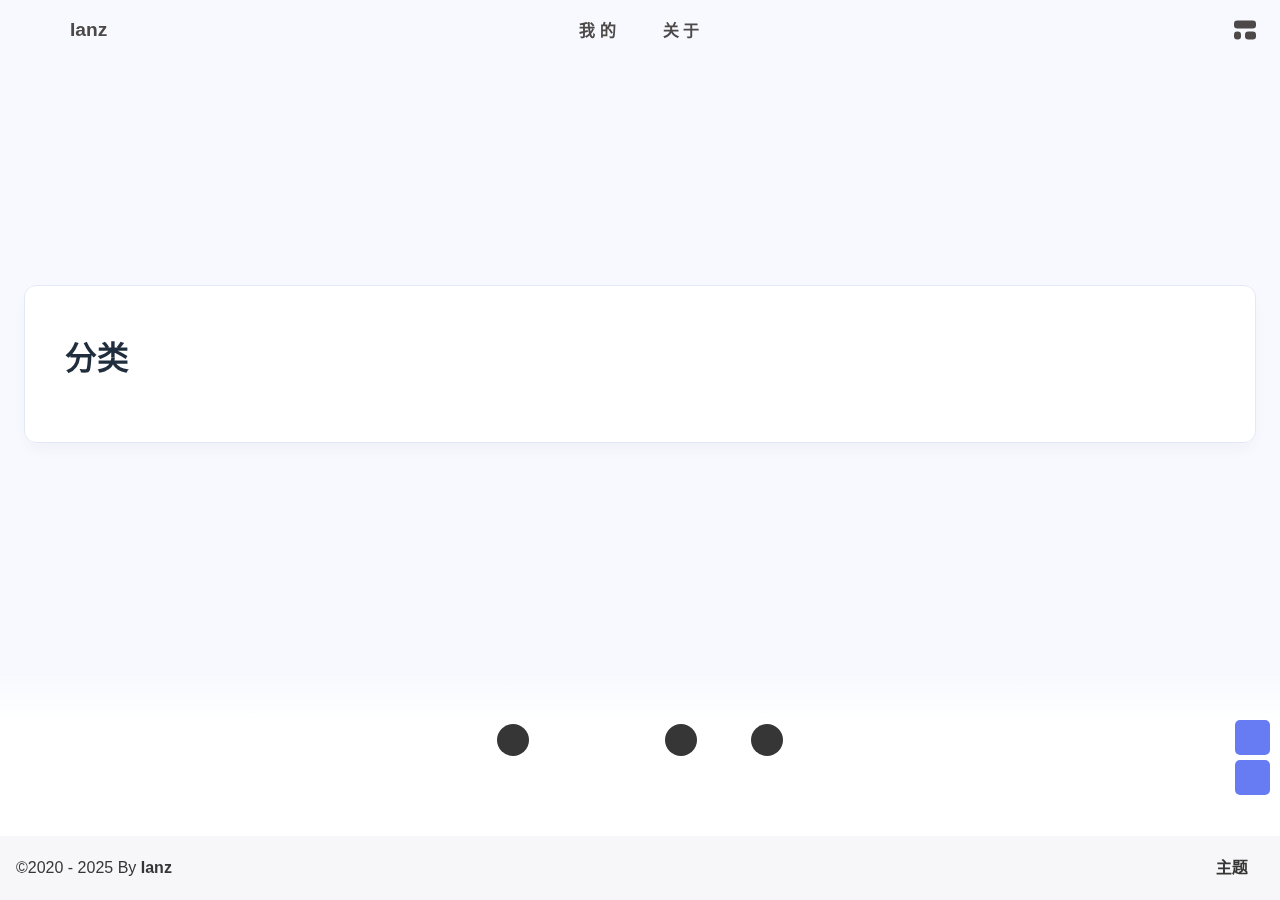
<file: categories/index.html>
<!DOCTYPE html><html lang="zh-CN" data-theme="dark"><head><meta charset="UTF-8"><meta http-equiv="X-UA-Compatible" content="IE=edge"><meta name="viewport" content="width=device-width, initial-scale=1.0, user-scalable=no"><title>分类 | Ianz</title><meta name="author" content="Ianz"><meta name="copyright" content="Ianz"><meta name="format-detection" content="telephone=no"><meta name="theme-color" content="#18171d"><meta name="mobile-web-app-capable" content="yes"><meta name="apple-touch-fullscreen" content="yes"><meta name="apple-mobile-web-app-title" content="分类"><meta name="application-name" content="分类"><meta name="apple-mobile-web-app-capable" content="yes"><meta name="apple-mobile-web-app-status-bar-style" content="#18171d"><meta property="og:type" content="website"><meta property="og:title" content="分类"><meta property="og:url" content="http://example.com/categories/index.html"><meta property="og:site_name" content="Ianz"><meta property="og:description" content="分类"><meta property="og:locale" content="zh-CN"><meta property="og:image" content="http://example.com/img/default_cover.jpg"><meta property="article:author" content="Ianz"><meta property="article:tag"><meta name="twitter:card" content="summary"><meta name="twitter:image" content="http://example.com/img/default_cover.jpg"><meta name="description" content="分类"><link rel="shortcut icon" href="/favicon.ico"><link rel="canonical" href="http://example.com/categories/"><link rel="preconnect" href="//cdn.cbd.int"/><meta name="google-site-verification" content="xxx"/><meta name="baidu-site-verification" content="code-xxx"/><meta name="msvalidate.01" content="xxx"/><link rel="stylesheet" href="/css/index.css"><link rel="stylesheet" href="https://cdn.cbd.int/node-snackbar@0.1.16/dist/snackbar.min.css" media="print" onload="this.media='all'"><link rel="stylesheet" href="https://cdn.cbd.int/@fancyapps/ui@5.0.28/dist/fancybox/fancybox.css" media="print" onload="this.media='all'"><script>const GLOBAL_CONFIG = {
  linkPageTop: undefined,
  peoplecanvas: {"enable":true,"img":"https://s3.bmp.ovh/imgs/2025/09/04/d4335603604c432e.png"},
  postHeadAiDescription: {"enable":true,"gptName":"AnZhiYu","mode":"local","switchBtn":false,"btnLink":"https://afdian.net/item/886a79d4db6711eda42a52540025c377","randomNum":3,"basicWordCount":1000,"key":"xxxx","Referer":"https://xx.xx/"},
  diytitle: {"enable":true,"leaveTitle":"w(ﾟДﾟ)w 不要走！再看看嘛！","backTitle":"♪(^∇^*)欢迎肥来！"},
  LA51: undefined,
  greetingBox: undefined,
  twikooEnvId: '',
  commentBarrageConfig:undefined,
  music_page_default: "nav_music",
  root: '/',
  preloader: {"source":3},
  friends_vue_info: undefined,
  navMusic: true,
  mainTone: undefined,
  authorStatus: {"skills":["🤖️ 数码科技爱好者","🔍 分享与热心帮助","🏃 脚踏实地行动派"]},
  algolia: undefined,
  localSearch: undefined,
  translate: {"defaultEncoding":2,"translateDelay":0,"msgToTraditionalChinese":"繁","msgToSimplifiedChinese":"简","rightMenuMsgToTraditionalChinese":"转为繁体","rightMenuMsgToSimplifiedChinese":"转为简体"},
  noticeOutdate: undefined,
  highlight: {"plugin":"highlight.js","highlightCopy":true,"highlightLang":true,"highlightHeightLimit":330},
  copy: {
    success: '复制成功',
    error: '复制错误',
    noSupport: '浏览器不支持'
  },
  relativeDate: {
    homepage: false,
    simplehomepage: true,
    post: false
  },
  runtime: '天',
  date_suffix: {
    just: '刚刚',
    min: '分钟前',
    hour: '小时前',
    day: '天前',
    month: '个月前'
  },
  copyright: {"copy":true,"copyrightEbable":false,"limitCount":50,"languages":{"author":"作者: Ianz","link":"链接: ","source":"来源: Ianz","info":"著作权归作者所有。商业转载请联系作者获得授权，非商业转载请注明出处。","copySuccess":"复制成功，复制和转载请标注本文地址"}},
  lightbox: 'fancybox',
  Snackbar: {"chs_to_cht":"你已切换为繁体","cht_to_chs":"你已切换为简体","day_to_night":"你已切换为深色模式","night_to_day":"你已切换为浅色模式","bgLight":"#425AEF","bgDark":"#1f1f1f","position":"top-center"},
  source: {
    justifiedGallery: {
      js: 'https://cdn.cbd.int/flickr-justified-gallery@2.1.2/dist/fjGallery.min.js',
      css: 'https://cdn.cbd.int/flickr-justified-gallery@2.1.2/dist/fjGallery.css'
    }
  },
  isPhotoFigcaption: false,
  islazyload: true,
  isAnchor: false,
  shortcutKey: undefined,
  autoDarkmode: true
}</script><script id="config-diff">var GLOBAL_CONFIG_SITE = {
  configTitle: 'Ianz',
  title: '分类',
  postAI: '',
  pageFillDescription: '分类',
  isPost: false,
  isHome: false,
  isHighlightShrink: false,
  isToc: false,
  postUpdate: '2025-09-06 08:26:04',
  postMainColor: '',
}</script><noscript><style type="text/css">
  #nav {
    opacity: 1
  }
  .justified-gallery img {
    opacity: 1
  }

  #recent-posts time,
  #post-meta time {
    display: inline !important
  }
</style></noscript><script>(win=>{
      win.saveToLocal = {
        set: (key, value, ttl) => {
          if (ttl === 0) return
          const now = Date.now()
          const expiry = now + ttl * 86400000
          const item = {
            value,
            expiry
          }
          localStorage.setItem(key, JSON.stringify(item))
        },
      
        get: key => {
          const itemStr = localStorage.getItem(key)
      
          if (!itemStr) {
            return undefined
          }
          const item = JSON.parse(itemStr)
          const now = Date.now()
      
          if (now > item.expiry) {
            localStorage.removeItem(key)
            return undefined
          }
          return item.value
        }
      }
    
      win.getScript = (url, attr = {}) => new Promise((resolve, reject) => {
        const script = document.createElement('script')
        script.src = url
        script.async = true
        script.onerror = reject
        script.onload = script.onreadystatechange = function() {
          const loadState = this.readyState
          if (loadState && loadState !== 'loaded' && loadState !== 'complete') return
          script.onload = script.onreadystatechange = null
          resolve()
        }

        Object.keys(attr).forEach(key => {
          script.setAttribute(key, attr[key])
        })

        document.head.appendChild(script)
      })
    
      win.getCSS = (url, id = false) => new Promise((resolve, reject) => {
        const link = document.createElement('link')
        link.rel = 'stylesheet'
        link.href = url
        if (id) link.id = id
        link.onerror = reject
        link.onload = link.onreadystatechange = function() {
          const loadState = this.readyState
          if (loadState && loadState !== 'loaded' && loadState !== 'complete') return
          link.onload = link.onreadystatechange = null
          resolve()
        }
        document.head.appendChild(link)
      })
    
      win.activateDarkMode = () => {
        document.documentElement.setAttribute('data-theme', 'dark')
        if (document.querySelector('meta[name="theme-color"]') !== null) {
          document.querySelector('meta[name="theme-color"]').setAttribute('content', '#18171d')
        }
      }
      win.activateLightMode = () => {
        document.documentElement.setAttribute('data-theme', 'light')
        if (document.querySelector('meta[name="theme-color"]') !== null) {
          document.querySelector('meta[name="theme-color"]').setAttribute('content', '#f7f9fe')
        }
      }
      const t = saveToLocal.get('theme')
    
          const isDarkMode = window.matchMedia('(prefers-color-scheme: dark)').matches
          const isLightMode = window.matchMedia('(prefers-color-scheme: light)').matches
          const isNotSpecified = window.matchMedia('(prefers-color-scheme: no-preference)').matches
          const hasNoSupport = !isDarkMode && !isLightMode && !isNotSpecified

          if (t === undefined) {
            if (isLightMode) activateLightMode()
            else if (isDarkMode) activateDarkMode()
            else if (isNotSpecified || hasNoSupport) {
              const now = new Date()
              const hour = now.getHours()
              const isNight = hour <= 6 || hour >= 18
              isNight ? activateDarkMode() : activateLightMode()
            }
            window.matchMedia('(prefers-color-scheme: dark)').addListener(e => {
              if (saveToLocal.get('theme') === undefined) {
                e.matches ? activateDarkMode() : activateLightMode()
              }
            })
          } else if (t === 'light') activateLightMode()
          else activateDarkMode()
        
      const asideStatus = saveToLocal.get('aside-status')
      if (asideStatus !== undefined) {
        if (asideStatus === 'hide') {
          document.documentElement.classList.add('hide-aside')
        } else {
          document.documentElement.classList.remove('hide-aside')
        }
      }
    
      const detectApple = () => {
        if(/iPad|iPhone|iPod|Macintosh/.test(navigator.userAgent)){
          document.documentElement.classList.add('apple')
        }
      }
      detectApple()
    })(window)</script><meta name="generator" content="Hexo 7.3.0"></head><body data-type="anzhiyu"><div id="web_bg"></div><div id="an_music_bg"></div><div id="loading-box" onclick="document.getElementById(&quot;loading-box&quot;).classList.add(&quot;loaded&quot;)"><div class="loading-bg"><img class="loading-img nolazyload" alt="加载头像" src="/img/touxiang.jpg"/><div class="loading-image-dot"></div></div></div><script>const preloader = {
  endLoading: () => {
    document.getElementById('loading-box').classList.add("loaded");
  },
  initLoading: () => {
    document.getElementById('loading-box').classList.remove("loaded")
  }
}
window.addEventListener('load',()=> { preloader.endLoading() })
setTimeout(function(){preloader.endLoading();},10000)

if (true) {
  document.addEventListener('pjax:send', () => { preloader.initLoading() })
  document.addEventListener('pjax:complete', () => { preloader.endLoading() })
}</script><link rel="stylesheet" href="https://cdn.cbd.int/anzhiyu-theme-static@1.1.10/progress_bar/progress_bar.css"/><script async="async" src="https://cdn.cbd.int/pace-js@1.2.4/pace.min.js" data-pace-options="{ &quot;restartOnRequestAfter&quot;:false,&quot;eventLag&quot;:false}"></script><div class="page" id="body-wrap"><header class="not-top-img" id="page-header"><nav id="nav"><div id="nav-group"><span id="blog_name"><div class="back-home-button"><i class="anzhiyufont anzhiyu-icon-grip-vertical"></i><div class="back-menu-list-groups"><div class="back-menu-list-group"><div class="back-menu-list-title">网页</div><div class="back-menu-list"><a class="back-menu-item" target="_blank" rel="noopener" href="https://blog.csdn.net/2503_93201200?spm=1000.2115.3001.5343" title="博客"><img class="back-menu-item-icon" src= "[data-uri]" onerror="this.onerror=null,this.src=&quot;/img/404.jpg&quot;" data-lazy-src="/img/favicon.ico" alt="博客"/><span class="back-menu-item-text">博客</span></a></div></div></div></div><a id="site-name" href="/" accesskey="h"><div class="title">Ianz</div><i class="anzhiyufont anzhiyu-icon-house-chimney"></i></a><div id="he-plugin-simple"></div><script>var WIDGET = {
  "CONFIG": {
    "modules": "0124",
    "background": "2",
    "tmpColor": "FFFFFF",
    "tmpSize": "16",
    "cityColor": "FFFFFF",
    "citySize": "16",
    "aqiColor": "E8D87B",
    "aqiSize": "16",
    "weatherIconSize": "24",
    "alertIconSize": "18",
    "padding": "10px 10px 10px 10px",
    "shadow": "0",
    "language": "auto",
    "borderRadius": "20",
    "fixed": "true",
    "vertical": "top",
    "horizontal": "left",
    "left": "20",
    "top": "7.1",
    "key": "df245676fb434a0691ead1c63341cd94"
  }
}
</script><link rel="stylesheet" href="https://widget.qweather.net/simple/static/css/he-simple.css?v=1.4.0"/><script src="https://widget.qweather.net/simple/static/js/he-simple.js?v=1.4.0"></script></span><div class="mask-name-container"><div id="name-container"><a id="page-name" href="javascript:anzhiyu.scrollToDest(0, 500)">PAGE_NAME</a></div></div><div id="menus"><div class="menus_items"><div class="menus_item"><a class="site-page" href="javascript:void(0);"><span> 我的</span></a><ul class="menus_item_child"><li><a class="site-page child faa-parent animated-hover" href="/music/"><i class="anzhiyufont anzhiyu-icon-music faa-tada" style="font-size: 0.9em;"></i><span> 音乐馆</span></a></li></ul></div><div class="menus_item"><a class="site-page" href="javascript:void(0);"><span> 关于</span></a><ul class="menus_item_child"><li><a class="site-page child faa-parent animated-hover" href="/about/"><i class="anzhiyufont anzhiyu-icon-paper-plane faa-tada" style="font-size: 0.9em;"></i><span> 关于本人</span></a></li></ul></div></div></div><div id="nav-right"><div class="nav-button" id="randomPost_button"><a class="site-page" onclick="toRandomPost()" title="随机前往一个文章" href="javascript:void(0);"><i class="anzhiyufont anzhiyu-icon-dice"></i></a></div><input id="center-console" type="checkbox"/><label class="widget" for="center-console" title="中控台" onclick="anzhiyu.switchConsole();"><i class="left"></i><i class="widget center"></i><i class="widget right"></i></label><div id="console"><div class="console-card-group-reward"><ul class="reward-all console-card"><li class="reward-item"><a href="https://npm.elemecdn.com/anzhiyu-blog@1.1.6/img/post/common/qrcode-weichat.png" target="_blank"><img class="post-qr-code-img" alt="微信" src= "[data-uri]" onerror="this.onerror=null,this.src=&quot;/img/404.jpg&quot;" data-lazy-src="https://npm.elemecdn.com/anzhiyu-blog@1.1.6/img/post/common/qrcode-weichat.png"/></a><div class="post-qr-code-desc">微信</div></li><li class="reward-item"><a href="https://npm.elemecdn.com/anzhiyu-blog@1.1.6/img/post/common/qrcode-alipay.png" target="_blank"><img class="post-qr-code-img" alt="支付宝" src= "[data-uri]" onerror="this.onerror=null,this.src=&quot;/img/404.jpg&quot;" data-lazy-src="https://npm.elemecdn.com/anzhiyu-blog@1.1.6/img/post/common/qrcode-alipay.png"/></a><div class="post-qr-code-desc">支付宝</div></li></ul></div><div class="console-card-group"><div class="console-card-group-left"><div class="console-card" id="card-newest-comments"><div class="card-content"><div class="author-content-item-tips">互动</div><span class="author-content-item-title"> 最新评论</span></div><div class="aside-list"><span>正在加载中...</span></div></div></div><div class="console-card-group-right"><div class="console-card tags"><div class="card-content"><div class="author-content-item-tips">兴趣点</div><span class="author-content-item-title">寻找你感兴趣的领域</span></div></div><div class="console-card history"><div class="item-headline"><i class="anzhiyufont anzhiyu-icon-box-archiv"></i><span>文章</span></div><div class="card-archives"><div class="item-headline"><i class="anzhiyufont anzhiyu-icon-archive"></i><span>归档</span></div><ul class="card-archive-list"><li class="card-archive-list-item"><a class="card-archive-list-link" href="/archives/2025/09/"><span class="card-archive-list-date">九月 2025</span><div class="card-archive-list-count-group"><span class="card-archive-list-count">1</span><span>篇</span></div></a></li></ul></div><hr/></div></div></div><div class="button-group"><div class="console-btn-item"><a class="darkmode_switchbutton" title="显示模式切换" href="javascript:void(0);"><i class="anzhiyufont anzhiyu-icon-moon"></i></a></div><div class="console-btn-item" id="consoleHideAside" onclick="anzhiyu.hideAsideBtn()" title="边栏显示控制"><a class="asideSwitch"><i class="anzhiyufont anzhiyu-icon-arrows-left-right"></i></a></div><div class="console-btn-item" id="consoleMusic" onclick="anzhiyu.musicToggle()" title="音乐开关"><a class="music-switch"><i class="anzhiyufont anzhiyu-icon-music"></i></a></div></div><div class="console-mask" onclick="anzhiyu.hideConsole()" href="javascript:void(0);"></div></div><div class="nav-button" id="nav-totop"><a class="totopbtn" href="javascript:void(0);"><i class="anzhiyufont anzhiyu-icon-arrow-up"></i><span id="percent" onclick="anzhiyu.scrollToDest(0,500)">0</span></a></div><div id="toggle-menu"><a class="site-page" href="javascript:void(0);" title="切换"><i class="anzhiyufont anzhiyu-icon-bars"></i></a></div></div></div></nav></header><main id="blog-container"><div class="layout hide-aside" id="content-inner"><div id="page"><h1 class="page-title">分类</h1><div id="tag"><div class="category-lists" id="tag-page-tags"></div></div></div></div></main><footer id="footer"><div id="footer-wrap"><div id="footer_deal"><a class="deal_link" target="_blank" rel="noopener" href="https://space.bilibili.com/630307275" title="Bilibili"><i class="anzhiyufont anzhiyu-icon-bilibili"></i></a><img class="footer_mini_logo" title="返回顶部" alt="返回顶部" onclick="anzhiyu.scrollToDest(0, 500)" src= "[data-uri]" onerror="this.onerror=null,this.src=&quot;/img/404.jpg&quot;" data-lazy-src="img/touxiang.jpg" size="50px"/><a class="deal_link" target="_blank" rel="noopener" href="https://github.com/Ianzhyh" title="Github"><i class="anzhiyufont anzhiyu-icon-github"></i></a><a class="deal_link" target="_blank" rel="noopener" href="https://gitee.com/Ianzhyh" title="Gitee"><svg class="icon" aria-hidden="true"><use xlink:href="#icon-gitee"></use></svg></a></div><p id="ghbdages"><a class="github-badge" target="_blank" href="https://hexo.io/" style="margin-inline:5px" data-title="博客框架为Hexo_v5.4.0" title="博客框架为Hexo_v5.4.0"><img src= "[data-uri]" onerror="this.onerror=null,this.src=&quot;/img/404.jpg&quot;" data-lazy-src="https://npm.elemecdn.com/anzhiyu-blog@2.1.5/img/badge/Frame-Hexo.svg" alt="博客框架为Hexo_v5.4.0"/></a><a class="github-badge" target="_blank" href="https://blog.anheyu.com/" style="margin-inline:5px" data-title="本站使用AnZhiYu主题" title="本站使用AnZhiYu主题"><img src= "[data-uri]" onerror="this.onerror=null,this.src=&quot;/img/404.jpg&quot;" data-lazy-src="https://npm.elemecdn.com/anzhiyu-theme-static@1.0.9/img/Theme-AnZhiYu-2E67D3.svg" alt="本站使用AnZhiYu主题"/></a><a class="github-badge" target="_blank" href="https://github.com/" style="margin-inline:5px" data-title="本站项目由Github托管" title="本站项目由Github托管"><img src= "[data-uri]" onerror="this.onerror=null,this.src=&quot;/img/404.jpg&quot;" data-lazy-src="https://npm.elemecdn.com/anzhiyu-blog@2.1.5/img/badge/Source-Github.svg" alt="本站项目由Github托管"/></a><a class="github-badge" target="_blank" href="http://creativecommons.org/licenses/by-nc-sa/4.0/" style="margin-inline:5px" data-title="本站采用知识共享署名-非商业性使用-相同方式共享4.0国际许可协议进行许可" title="本站采用知识共享署名-非商业性使用-相同方式共享4.0国际许可协议进行许可"><img src= "[data-uri]" onerror="this.onerror=null,this.src=&quot;/img/404.jpg&quot;" data-lazy-src="https://npm.elemecdn.com/anzhiyu-blog@2.2.0/img/badge/Copyright-BY-NC-SA.svg" alt="本站采用知识共享署名-非商业性使用-相同方式共享4.0国际许可协议进行许可"/></a></p></div><div id="footer-bar"><div class="footer-bar-links"><div class="footer-bar-left"><div id="footer-bar-tips"><div class="copyright">&copy;2020 - 2025 By <a class="footer-bar-link" href="/" title="Ianz" target="_blank">Ianz</a></div></div><div id="footer-type-tips"></div></div><div class="footer-bar-right"><a class="footer-bar-link" target="_blank" rel="noopener" href="https://github.com/anzhiyu-c/hexo-theme-anzhiyu" title="主题">主题</a></div></div></div></footer></div><div id="sidebar"><div id="menu-mask"></div><div id="sidebar-menus"><div class="sidebar-site-data site-data is-center"><a href="/archives/" title="archive"><div class="headline">文章</div><div class="length-num">1</div></a><a href="/tags/" title="tag"><div class="headline">标签</div><div class="length-num">0</div></a><a href="/categories/" title="category"><div class="headline">分类</div><div class="length-num">0</div></a></div><span class="sidebar-menu-item-title">功能</span><div class="sidebar-menu-item"><a class="darkmode_switchbutton menu-child" href="javascript:void(0);" title="显示模式"><i class="anzhiyufont anzhiyu-icon-circle-half-stroke"></i><span>显示模式</span></a></div><div class="back-menu-list-groups"><div class="back-menu-list-group"><div class="back-menu-list-title">网页</div><div class="back-menu-list"><a class="back-menu-item" target="_blank" rel="noopener" href="https://blog.csdn.net/2503_93201200?spm=1000.2115.3001.5343" title="博客"><img class="back-menu-item-icon" src= "[data-uri]" onerror="this.onerror=null,this.src=&quot;/img/404.jpg&quot;" data-lazy-src="/img/favicon.ico" alt="博客"/><span class="back-menu-item-text">博客</span></a></div></div></div><div class="menus_items"><div class="menus_item"><a class="site-page" href="javascript:void(0);"><span> 我的</span></a><ul class="menus_item_child"><li><a class="site-page child faa-parent animated-hover" href="/music/"><i class="anzhiyufont anzhiyu-icon-music faa-tada" style="font-size: 0.9em;"></i><span> 音乐馆</span></a></li></ul></div><div class="menus_item"><a class="site-page" href="javascript:void(0);"><span> 关于</span></a><ul class="menus_item_child"><li><a class="site-page child faa-parent animated-hover" href="/about/"><i class="anzhiyufont anzhiyu-icon-paper-plane faa-tada" style="font-size: 0.9em;"></i><span> 关于本人</span></a></li></ul></div></div><span class="sidebar-menu-item-title">标签</span></div></div><div id="rightside"><div id="rightside-config-hide"><button id="translateLink" type="button" title="简繁转换">繁</button><button id="darkmode" type="button" title="浅色和深色模式转换"><i class="anzhiyufont anzhiyu-icon-circle-half-stroke"></i></button></div><div id="rightside-config-show"><button id="rightside-config" type="button" title="设置"><i class="anzhiyufont anzhiyu-icon-gear"></i></button><button id="go-up" type="button" title="回到顶部"><i class="anzhiyufont anzhiyu-icon-arrow-up"></i></button></div></div><div id="nav-music"><a id="nav-music-hoverTips" onclick="anzhiyu.musicToggle()" accesskey="m">播放音乐</a><div id="console-music-bg"></div><meting-js id="9571518598" server="tencent" type="playlist" mutex="true" preload="none" theme="var(--anzhiyu-main)" data-lrctype="0" order="random" volume="0.7"></meting-js></div><div id="rightMenu"><div class="rightMenu-group rightMenu-small"><div class="rightMenu-item" id="menu-backward"><i class="anzhiyufont anzhiyu-icon-arrow-left"></i></div><div class="rightMenu-item" id="menu-forward"><i class="anzhiyufont anzhiyu-icon-arrow-right"></i></div><div class="rightMenu-item" id="menu-refresh"><i class="anzhiyufont anzhiyu-icon-arrow-rotate-right" style="font-size: 1rem;"></i></div><div class="rightMenu-item" id="menu-top"><i class="anzhiyufont anzhiyu-icon-arrow-up"></i></div></div><div class="rightMenu-group rightMenu-line rightMenuPlugin"><div class="rightMenu-item" id="menu-copytext"><i class="anzhiyufont anzhiyu-icon-copy"></i><span>复制选中文本</span></div><div class="rightMenu-item" id="menu-pastetext"><i class="anzhiyufont anzhiyu-icon-paste"></i><span>粘贴文本</span></div><a class="rightMenu-item" id="menu-commenttext"><i class="anzhiyufont anzhiyu-icon-comment-medical"></i><span>引用到评论</span></a><div class="rightMenu-item" id="menu-newwindow"><i class="anzhiyufont anzhiyu-icon-window-restore"></i><span>新窗口打开</span></div><div class="rightMenu-item" id="menu-copylink"><i class="anzhiyufont anzhiyu-icon-link"></i><span>复制链接地址</span></div><div class="rightMenu-item" id="menu-copyimg"><i class="anzhiyufont anzhiyu-icon-images"></i><span>复制此图片</span></div><div class="rightMenu-item" id="menu-downloadimg"><i class="anzhiyufont anzhiyu-icon-download"></i><span>下载此图片</span></div><div class="rightMenu-item" id="menu-newwindowimg"><i class="anzhiyufont anzhiyu-icon-window-restore"></i><span>新窗口打开图片</span></div><div class="rightMenu-item" id="menu-search"><i class="anzhiyufont anzhiyu-icon-magnifying-glass"></i><span>站内搜索</span></div><div class="rightMenu-item" id="menu-searchBaidu"><i class="anzhiyufont anzhiyu-icon-magnifying-glass"></i><span>百度搜索</span></div><div class="rightMenu-item" id="menu-music-toggle"><i class="anzhiyufont anzhiyu-icon-play"></i><span>播放音乐</span></div><div class="rightMenu-item" id="menu-music-back"><i class="anzhiyufont anzhiyu-icon-backward"></i><span>切换到上一首</span></div><div class="rightMenu-item" id="menu-music-forward"><i class="anzhiyufont anzhiyu-icon-forward"></i><span>切换到下一首</span></div><div class="rightMenu-item" id="menu-music-playlist" onclick="window.open(&quot;https://y.qq.com/n/ryqq/playlist/9571518598&quot;, &quot;_blank&quot;);" style="display: none;"><i class="anzhiyufont anzhiyu-icon-radio"></i><span>查看所有歌曲</span></div><div class="rightMenu-item" id="menu-music-copyMusicName"><i class="anzhiyufont anzhiyu-icon-copy"></i><span>复制歌名</span></div></div><div class="rightMenu-group rightMenu-line rightMenuOther"><a class="rightMenu-item menu-link" id="menu-randomPost"><i class="anzhiyufont anzhiyu-icon-shuffle"></i><span>随便逛逛</span></a><a class="rightMenu-item menu-link" href="/categories/"><i class="anzhiyufont anzhiyu-icon-cube"></i><span>博客分类</span></a><a class="rightMenu-item menu-link" href="/tags/"><i class="anzhiyufont anzhiyu-icon-tags"></i><span>文章标签</span></a></div><div class="rightMenu-group rightMenu-line rightMenuOther"><a class="rightMenu-item" id="menu-copy" href="javascript:void(0);"><i class="anzhiyufont anzhiyu-icon-copy"></i><span>复制地址</span></a><a class="rightMenu-item" id="menu-commentBarrage" href="javascript:void(0);"><i class="anzhiyufont anzhiyu-icon-message"></i><span class="menu-commentBarrage-text">关闭热评</span></a><a class="rightMenu-item" id="menu-darkmode" href="javascript:void(0);"><i class="anzhiyufont anzhiyu-icon-circle-half-stroke"></i><span class="menu-darkmode-text">深色模式</span></a><a class="rightMenu-item" id="menu-translate" href="javascript:void(0);"><i class="anzhiyufont anzhiyu-icon-language"></i><span>轉為繁體</span></a></div></div><div id="rightmenu-mask"></div><div><script src="/js/utils.js"></script><script src="/js/main.js"></script><script src="/js/tw_cn.js"></script><script src="https://cdn.cbd.int/@fancyapps/ui@5.0.28/dist/fancybox/fancybox.umd.js"></script><script src="https://cdn.cbd.int/instant.page@5.2.0/instantpage.js" type="module"></script><script src="https://cdn.cbd.int/vanilla-lazyload@17.8.5/dist/lazyload.iife.min.js"></script><script src="https://cdn.cbd.int/node-snackbar@0.1.16/dist/snackbar.min.js"></script><canvas id="universe"></canvas><script async src="https://npm.elemecdn.com/anzhiyu-theme-static@1.0.0/dark/dark.js"></script><script>// 消除控制台打印
var HoldLog = console.log;
console.log = function () {};
let now1 = new Date();
queueMicrotask(() => {
  const Log = function () {
    HoldLog.apply(console, arguments);
  }; //在恢复前输出日志
  const grt = new Date("04/01/2021 00:00:00"); //此处修改你的建站时间或者网站上线时间
  now1.setTime(now1.getTime() + 250);
  const days = (now1 - grt) / 1000 / 60 / 60 / 24;
  const dnum = Math.floor(days);
  const ascll = [
    `欢迎使用安知鱼!`,
    `生活明朗, 万物可爱`,
    `
        
       █████╗ ███╗   ██╗███████╗██╗  ██╗██╗██╗   ██╗██╗   ██╗
      ██╔══██╗████╗  ██║╚══███╔╝██║  ██║██║╚██╗ ██╔╝██║   ██║
      ███████║██╔██╗ ██║  ███╔╝ ███████║██║ ╚████╔╝ ██║   ██║
      ██╔══██║██║╚██╗██║ ███╔╝  ██╔══██║██║  ╚██╔╝  ██║   ██║
      ██║  ██║██║ ╚████║███████╗██║  ██║██║   ██║   ╚██████╔╝
      ╚═╝  ╚═╝╚═╝  ╚═══╝╚══════╝╚═╝  ╚═╝╚═╝   ╚═╝    ╚═════╝
        
        `,
    "已上线",
    dnum,
    "天",
    "©2020 By 安知鱼 V1.6.14",
  ];
  const ascll2 = [`NCC2-036`, `调用前置摄像头拍照成功，识别为【小笨蛋】.`, `Photo captured: `, `🤪`];

  setTimeout(
    Log.bind(
      console,
      `\n%c${ascll[0]} %c ${ascll[1]} %c ${ascll[2]} %c${ascll[3]}%c ${ascll[4]}%c ${ascll[5]}\n\n%c ${ascll[6]}\n`,
      "color:#425AEF",
      "",
      "color:#425AEF",
      "color:#425AEF",
      "",
      "color:#425AEF",
      ""
    )
  );
  setTimeout(
    Log.bind(
      console,
      `%c ${ascll2[0]} %c ${ascll2[1]} %c \n${ascll2[2]} %c\n${ascll2[3]}\n`,
      "color:white; background-color:#4fd953",
      "",
      "",
      'background:url("https://npm.elemecdn.com/anzhiyu-blog@1.1.6/img/post/common/tinggge.gif") no-repeat;font-size:450%'
    )
  );

  setTimeout(Log.bind(console, "%c WELCOME %c 你好，小笨蛋.", "color:white; background-color:#4f90d9", ""));

  setTimeout(
    console.warn.bind(
      console,
      "%c ⚡ Powered by 安知鱼 %c 你正在访问 Ianz 的博客.",
      "color:white; background-color:#f0ad4e",
      ""
    )
  );

  setTimeout(Log.bind(console, "%c W23-12 %c 你已打开控制台.", "color:white; background-color:#4f90d9", ""));

  setTimeout(
    console.warn.bind(console, "%c S013-782 %c 你现在正处于监控中.", "color:white; background-color:#d9534f", "")
  );
});</script><script async src="/anzhiyu/random.js"></script><div class="js-pjax"><input type="hidden" name="page-type" id="page-type" value="categories"></div><script async data-pjax src="https://npm.elemecdn.com/anzhiyu-theme-static@1.0.1/bubble/bubble.js"></script><script>var visitorMail = "";
</script><script async data-pjax src="https://cdn.cbd.int/anzhiyu-theme-static@1.0.0/waterfall/waterfall.js"></script><script src="https://lf3-cdn-tos.bytecdntp.com/cdn/expire-1-M/qrcodejs/1.0.0/qrcode.min.js"></script><link rel="stylesheet" href="https://cdn.cbd.int/anzhiyu-theme-static@1.1.9/icon/ali_iconfont_css.css"><script async src="https://at.alicdn.com/t/c/font_5013478_ktzcne3j6cc.js?spm=a313x.manage_type_myprojects.i1.10.38ce3a81C7IUAy&amp;file=font_5013478_ktzcne3j6cc.js"></script><script defer="defer" id="fluttering_ribbon" mobile="true" src="https://cdn.cbd.int/butterfly-extsrc@1.1.3/dist/canvas-fluttering-ribbon.min.js"></script><link rel="stylesheet" href="https://cdn.cbd.int/anzhiyu-theme-static@1.0.0/aplayer/APlayer.min.css" media="print" onload="this.media='all'"><script src="https://cdn.cbd.int/anzhiyu-blog-static@1.0.1/js/APlayer.min.js"></script><script src="https://cdn.cbd.int/hexo-anzhiyu-music@1.0.1/assets/js/Meting2.min.js"></script><script src="https://cdn.cbd.int/pjax@0.2.8/pjax.min.js"></script><script>let pjaxSelectors = ["head > title","#config-diff","#body-wrap","#rightside-config-hide","#rightside-config-show",".js-pjax"]
var pjax = new Pjax({
  elements: 'a:not([target="_blank"])',
  selectors: pjaxSelectors,
  cacheBust: false,
  analytics: false,
  scrollRestoration: false
})

document.addEventListener('pjax:send', function () {
  // removeEventListener scroll 
  anzhiyu.removeGlobalFnEvent('pjax')
  anzhiyu.removeGlobalFnEvent('themeChange')

  document.getElementById('rightside').classList.remove('rightside-show')
  
  if (window.aplayers) {
    for (let i = 0; i < window.aplayers.length; i++) {
      if (!window.aplayers[i].options.fixed) {
        window.aplayers[i].destroy()
      }
    }
  }

  typeof typed === 'object' && typed.destroy()

  //reset readmode
  const $bodyClassList = document.body.classList
  $bodyClassList.contains('read-mode') && $bodyClassList.remove('read-mode')
})

document.addEventListener('pjax:complete', function () {
  window.refreshFn()

  document.querySelectorAll('script[data-pjax]').forEach(item => {
    const newScript = document.createElement('script')
    const content = item.text || item.textContent || item.innerHTML || ""
    Array.from(item.attributes).forEach(attr => newScript.setAttribute(attr.name, attr.value))
    newScript.appendChild(document.createTextNode(content))
    item.parentNode.replaceChild(newScript, item)
  })

  GLOBAL_CONFIG.islazyload && window.lazyLoadInstance.update()

  typeof panguInit === 'function' && panguInit()

  // google analytics
  typeof gtag === 'function' && gtag('config', '', {'page_path': window.location.pathname});

  // baidu analytics
  typeof _hmt === 'object' && _hmt.push(['_trackPageview',window.location.pathname]);

  typeof loadMeting === 'function' && document.getElementsByClassName('aplayer').length && loadMeting()

  // prismjs
  typeof Prism === 'object' && Prism.highlightAll()
})

document.addEventListener('pjax:error', e => {
  if (e.request.status === 404) {
    pjax.loadUrl('/404.html')
  }
})</script><script charset="UTF-8" src="https://cdn.cbd.int/anzhiyu-theme-static@1.1.5/accesskey/accesskey.js"></script></div><div id="popup-window"><div class="popup-window-title">通知</div><div class="popup-window-divider"></div><div class="popup-window-content"><div class="popup-tip">你好呀</div><div class="popup-link"><i class="anzhiyufont anzhiyu-icon-arrow-circle-right"></i></div></div></div></body></html>
</file>
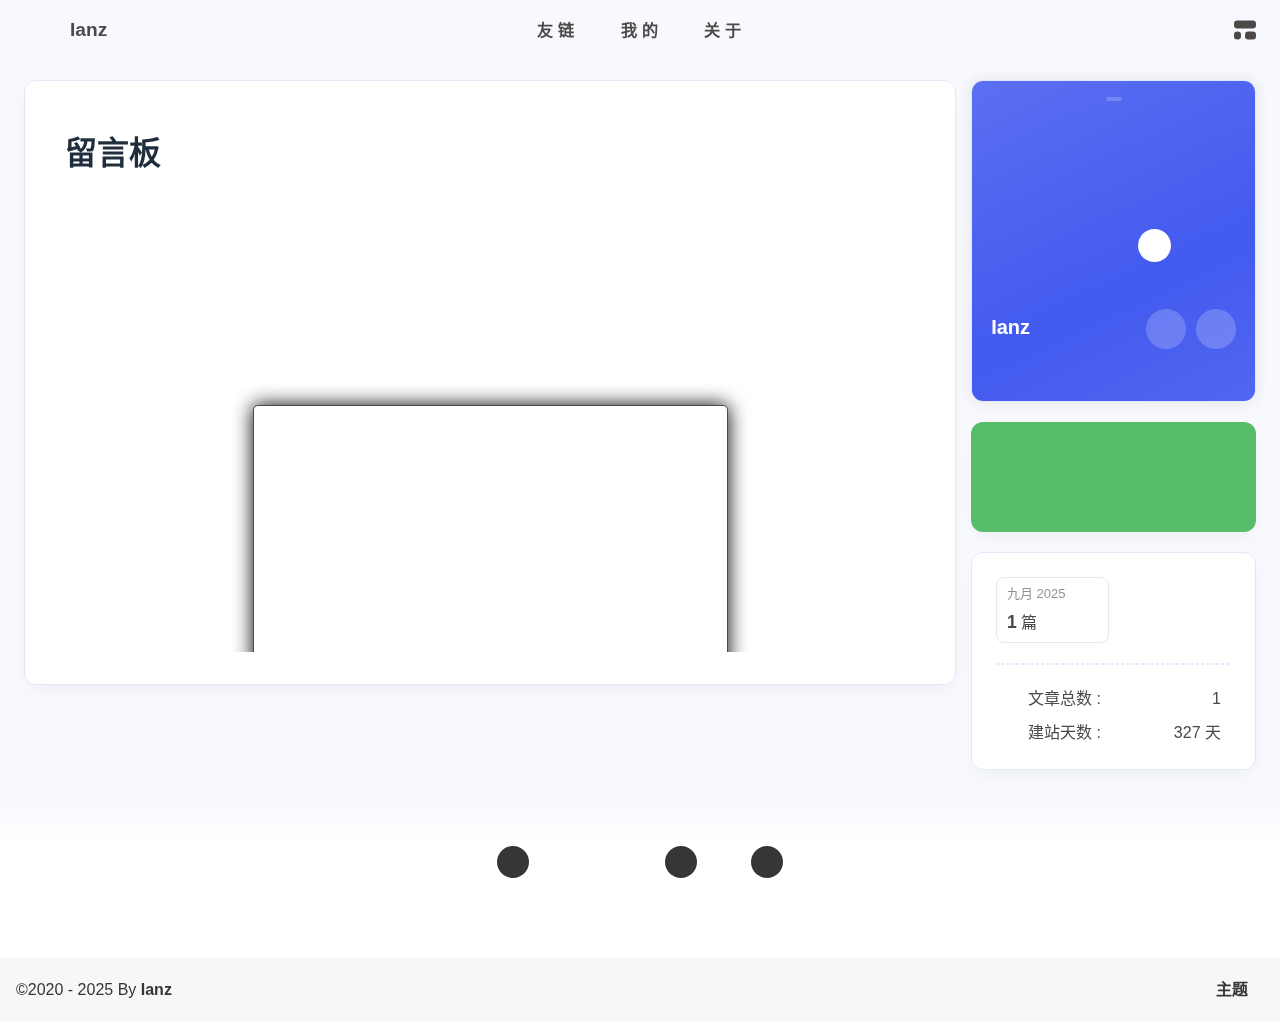
<file: comments/index.html>
<!DOCTYPE html><html lang="zh-CN" data-theme="dark"><head><meta charset="UTF-8"><meta http-equiv="X-UA-Compatible" content="IE=edge"><meta name="viewport" content="width=device-width, initial-scale=1.0, user-scalable=no"><title>留言板 | Ianz</title><meta name="author" content="Ianz"><meta name="copyright" content="Ianz"><meta name="format-detection" content="telephone=no"><meta name="theme-color" content="#18171d"><meta name="mobile-web-app-capable" content="yes"><meta name="apple-touch-fullscreen" content="yes"><meta name="apple-mobile-web-app-title" content="留言板"><meta name="application-name" content="留言板"><meta name="apple-mobile-web-app-capable" content="yes"><meta name="apple-mobile-web-app-status-bar-style" content="#18171d"><meta property="og:type" content="website"><meta property="og:title" content="留言板"><meta property="og:url" content="http://example.com/comments/index.html"><meta property="og:site_name" content="Ianz"><meta property="og:description" content="@media screen and (max-width: 600px) {   #beforeimg,   #afterimg{     display: none !important;   } } @media screen and (min-width: 600px) {   #articl"><meta property="og:locale" content="zh-CN"><meta property="og:image" content="http://example.com/img/touxiang.jpg"><meta property="article:author" content="Ianz"><meta property="article:tag"><meta name="twitter:card" content="summary"><meta name="twitter:image" content="http://example.com/img/touxiang.jpg"><meta name="description" content="@media screen and (max-width: 600px) {   #beforeimg,   #afterimg{     display: none !important;   } } @media screen and (min-width: 600px) {   #articl"><link rel="shortcut icon" href="/favicon.ico"><link rel="canonical" href="http://example.com/comments/"><link rel="preconnect" href="//cdn.cbd.int"/><meta name="google-site-verification" content="xxx"/><meta name="baidu-site-verification" content="code-xxx"/><meta name="msvalidate.01" content="xxx"/><link rel="stylesheet" href="/css/index.css"><link rel="stylesheet" href="https://cdn.cbd.int/node-snackbar@0.1.16/dist/snackbar.min.css" media="print" onload="this.media='all'"><link rel="stylesheet" href="https://cdn.cbd.int/@fancyapps/ui@5.0.28/dist/fancybox/fancybox.css" media="print" onload="this.media='all'"><script>const GLOBAL_CONFIG = {
  linkPageTop: undefined,
  peoplecanvas: {"enable":true,"img":"https://s3.bmp.ovh/imgs/2025/09/04/d4335603604c432e.png"},
  postHeadAiDescription: {"enable":true,"gptName":"AnZhiYu","mode":"local","switchBtn":false,"btnLink":"https://afdian.net/item/886a79d4db6711eda42a52540025c377","randomNum":3,"basicWordCount":1000,"key":"xxxx","Referer":"https://xx.xx/"},
  diytitle: {"enable":true,"leaveTitle":"w(ﾟДﾟ)w 不要走！再看看嘛！","backTitle":"♪(^∇^*)欢迎肥来！"},
  LA51: undefined,
  greetingBox: undefined,
  twikooEnvId: '',
  commentBarrageConfig:undefined,
  music_page_default: "nav_music",
  root: '/',
  preloader: {"source":3},
  friends_vue_info: undefined,
  navMusic: true,
  mainTone: undefined,
  authorStatus: {"skills":["🤖️ 数码科技爱好者","🔍 分享与热心帮助","🏃 脚踏实地行动派"]},
  algolia: undefined,
  localSearch: undefined,
  translate: {"defaultEncoding":2,"translateDelay":0,"msgToTraditionalChinese":"繁","msgToSimplifiedChinese":"简","rightMenuMsgToTraditionalChinese":"转为繁体","rightMenuMsgToSimplifiedChinese":"转为简体"},
  noticeOutdate: undefined,
  highlight: {"plugin":"highlight.js","highlightCopy":true,"highlightLang":true,"highlightHeightLimit":330},
  copy: {
    success: '复制成功',
    error: '复制错误',
    noSupport: '浏览器不支持'
  },
  relativeDate: {
    homepage: false,
    simplehomepage: true,
    post: false
  },
  runtime: '天',
  date_suffix: {
    just: '刚刚',
    min: '分钟前',
    hour: '小时前',
    day: '天前',
    month: '个月前'
  },
  copyright: {"copy":true,"copyrightEbable":false,"limitCount":50,"languages":{"author":"作者: Ianz","link":"链接: ","source":"来源: Ianz","info":"著作权归作者所有。商业转载请联系作者获得授权，非商业转载请注明出处。","copySuccess":"复制成功，复制和转载请标注本文地址"}},
  lightbox: 'fancybox',
  Snackbar: {"chs_to_cht":"你已切换为繁体","cht_to_chs":"你已切换为简体","day_to_night":"你已切换为深色模式","night_to_day":"你已切换为浅色模式","bgLight":"#425AEF","bgDark":"#1f1f1f","position":"top-center"},
  source: {
    justifiedGallery: {
      js: 'https://cdn.cbd.int/flickr-justified-gallery@2.1.2/dist/fjGallery.min.js',
      css: 'https://cdn.cbd.int/flickr-justified-gallery@2.1.2/dist/fjGallery.css'
    }
  },
  isPhotoFigcaption: false,
  islazyload: true,
  isAnchor: false,
  shortcutKey: undefined,
  autoDarkmode: true
}</script><script id="config-diff">var GLOBAL_CONFIG_SITE = {
  configTitle: 'Ianz',
  title: '留言板',
  postAI: '',
  pageFillDescription: '来自Ianz的留言夜间模式来自的留言有什么想问的有什么想说的有什么想吐槽的哪怕是有什么想吃的都可以告诉我哦自动书记人偶竭诚为您服务',
  isPost: false,
  isHome: false,
  isHighlightShrink: false,
  isToc: false,
  postUpdate: '2025-09-06 16:57:10',
  postMainColor: '',
}</script><noscript><style type="text/css">
  #nav {
    opacity: 1
  }
  .justified-gallery img {
    opacity: 1
  }

  #recent-posts time,
  #post-meta time {
    display: inline !important
  }
</style></noscript><script>(win=>{
      win.saveToLocal = {
        set: (key, value, ttl) => {
          if (ttl === 0) return
          const now = Date.now()
          const expiry = now + ttl * 86400000
          const item = {
            value,
            expiry
          }
          localStorage.setItem(key, JSON.stringify(item))
        },
      
        get: key => {
          const itemStr = localStorage.getItem(key)
      
          if (!itemStr) {
            return undefined
          }
          const item = JSON.parse(itemStr)
          const now = Date.now()
      
          if (now > item.expiry) {
            localStorage.removeItem(key)
            return undefined
          }
          return item.value
        }
      }
    
      win.getScript = (url, attr = {}) => new Promise((resolve, reject) => {
        const script = document.createElement('script')
        script.src = url
        script.async = true
        script.onerror = reject
        script.onload = script.onreadystatechange = function() {
          const loadState = this.readyState
          if (loadState && loadState !== 'loaded' && loadState !== 'complete') return
          script.onload = script.onreadystatechange = null
          resolve()
        }

        Object.keys(attr).forEach(key => {
          script.setAttribute(key, attr[key])
        })

        document.head.appendChild(script)
      })
    
      win.getCSS = (url, id = false) => new Promise((resolve, reject) => {
        const link = document.createElement('link')
        link.rel = 'stylesheet'
        link.href = url
        if (id) link.id = id
        link.onerror = reject
        link.onload = link.onreadystatechange = function() {
          const loadState = this.readyState
          if (loadState && loadState !== 'loaded' && loadState !== 'complete') return
          link.onload = link.onreadystatechange = null
          resolve()
        }
        document.head.appendChild(link)
      })
    
      win.activateDarkMode = () => {
        document.documentElement.setAttribute('data-theme', 'dark')
        if (document.querySelector('meta[name="theme-color"]') !== null) {
          document.querySelector('meta[name="theme-color"]').setAttribute('content', '#18171d')
        }
      }
      win.activateLightMode = () => {
        document.documentElement.setAttribute('data-theme', 'light')
        if (document.querySelector('meta[name="theme-color"]') !== null) {
          document.querySelector('meta[name="theme-color"]').setAttribute('content', '#f7f9fe')
        }
      }
      const t = saveToLocal.get('theme')
    
          const isDarkMode = window.matchMedia('(prefers-color-scheme: dark)').matches
          const isLightMode = window.matchMedia('(prefers-color-scheme: light)').matches
          const isNotSpecified = window.matchMedia('(prefers-color-scheme: no-preference)').matches
          const hasNoSupport = !isDarkMode && !isLightMode && !isNotSpecified

          if (t === undefined) {
            if (isLightMode) activateLightMode()
            else if (isDarkMode) activateDarkMode()
            else if (isNotSpecified || hasNoSupport) {
              const now = new Date()
              const hour = now.getHours()
              const isNight = hour <= 6 || hour >= 18
              isNight ? activateDarkMode() : activateLightMode()
            }
            window.matchMedia('(prefers-color-scheme: dark)').addListener(e => {
              if (saveToLocal.get('theme') === undefined) {
                e.matches ? activateDarkMode() : activateLightMode()
              }
            })
          } else if (t === 'light') activateLightMode()
          else activateDarkMode()
        
      const asideStatus = saveToLocal.get('aside-status')
      if (asideStatus !== undefined) {
        if (asideStatus === 'hide') {
          document.documentElement.classList.add('hide-aside')
        } else {
          document.documentElement.classList.remove('hide-aside')
        }
      }
    
      const detectApple = () => {
        if(/iPad|iPhone|iPod|Macintosh/.test(navigator.userAgent)){
          document.documentElement.classList.add('apple')
        }
      }
      detectApple()
    })(window)</script><meta name="generator" content="Hexo 7.3.0"></head><body data-type="anzhiyu"><div id="web_bg"></div><div id="an_music_bg"></div><div id="loading-box" onclick="document.getElementById(&quot;loading-box&quot;).classList.add(&quot;loaded&quot;)"><div class="loading-bg"><img class="loading-img nolazyload" alt="加载头像" src="/img/touxiang.jpg"/><div class="loading-image-dot"></div></div></div><script>const preloader = {
  endLoading: () => {
    document.getElementById('loading-box').classList.add("loaded");
  },
  initLoading: () => {
    document.getElementById('loading-box').classList.remove("loaded")
  }
}
window.addEventListener('load',()=> { preloader.endLoading() })
setTimeout(function(){preloader.endLoading();},10000)

if (true) {
  document.addEventListener('pjax:send', () => { preloader.initLoading() })
  document.addEventListener('pjax:complete', () => { preloader.endLoading() })
}</script><link rel="stylesheet" href="https://cdn.cbd.int/anzhiyu-theme-static@1.1.10/progress_bar/progress_bar.css"/><script async="async" src="https://cdn.cbd.int/pace-js@1.2.4/pace.min.js" data-pace-options="{ &quot;restartOnRequestAfter&quot;:false,&quot;eventLag&quot;:false}"></script><div class="page" id="body-wrap"><header class="not-top-img" id="page-header"><nav id="nav"><div id="nav-group"><span id="blog_name"><div class="back-home-button"><i class="anzhiyufont anzhiyu-icon-grip-vertical"></i><div class="back-menu-list-groups"><div class="back-menu-list-group"><div class="back-menu-list-title">网页</div><div class="back-menu-list"><a class="back-menu-item" target="_blank" rel="noopener" href="https://blog.csdn.net/2503_93201200?spm=1000.2115.3001.5343" title="博客"><img class="back-menu-item-icon" src= "[data-uri]" onerror="this.onerror=null,this.src=&quot;/img/404.jpg&quot;" data-lazy-src="/img/favicon.ico" alt="博客"/><span class="back-menu-item-text">博客</span></a></div></div></div></div><a id="site-name" href="/" accesskey="h"><div class="title">Ianz</div><i class="anzhiyufont anzhiyu-icon-house-chimney"></i></a><div id="he-plugin-simple"></div><script>var WIDGET = {
  "CONFIG": {
    "modules": "0124",
    "background": "2",
    "tmpColor": "FFFFFF",
    "tmpSize": "16",
    "cityColor": "FFFFFF",
    "citySize": "16",
    "aqiColor": "E8D87B",
    "aqiSize": "16",
    "weatherIconSize": "24",
    "alertIconSize": "18",
    "padding": "10px 10px 10px 10px",
    "shadow": "0",
    "language": "auto",
    "borderRadius": "20",
    "fixed": "true",
    "vertical": "top",
    "horizontal": "left",
    "left": "20",
    "top": "7.1",
    "key": "df245676fb434a0691ead1c63341cd94"
  }
}
</script><link rel="stylesheet" href="https://widget.qweather.net/simple/static/css/he-simple.css?v=1.4.0"/><script src="https://widget.qweather.net/simple/static/js/he-simple.js?v=1.4.0"></script></span><div class="mask-name-container"><div id="name-container"><a id="page-name" href="javascript:anzhiyu.scrollToDest(0, 500)">PAGE_NAME</a></div></div><div id="menus"><div class="menus_items"><div class="menus_item"><a class="site-page" href="javascript:void(0);"><span> 友链</span></a><ul class="menus_item_child"><li><a class="site-page child faa-parent animated-hover" href="/comments/"><i class="anzhiyufont anzhiyu-icon-envelope faa-tada" style="font-size: 0.9em;"></i><span> 留言板</span></a></li></ul></div><div class="menus_item"><a class="site-page" href="javascript:void(0);"><span> 我的</span></a><ul class="menus_item_child"><li><a class="site-page child faa-parent animated-hover" href="/music/"><i class="anzhiyufont anzhiyu-icon-music faa-tada" style="font-size: 0.9em;"></i><span> 音乐馆</span></a></li></ul></div><div class="menus_item"><a class="site-page" href="javascript:void(0);"><span> 关于</span></a><ul class="menus_item_child"><li><a class="site-page child faa-parent animated-hover" href="/about/"><i class="anzhiyufont anzhiyu-icon-paper-plane faa-tada" style="font-size: 0.9em;"></i><span> 关于本人</span></a></li></ul></div></div></div><div id="nav-right"><div class="nav-button" id="randomPost_button"><a class="site-page" onclick="toRandomPost()" title="随机前往一个文章" href="javascript:void(0);"><i class="anzhiyufont anzhiyu-icon-dice"></i></a></div><input id="center-console" type="checkbox"/><label class="widget" for="center-console" title="中控台" onclick="anzhiyu.switchConsole();"><i class="left"></i><i class="widget center"></i><i class="widget right"></i></label><div id="console"><div class="console-card-group-reward"><ul class="reward-all console-card"><li class="reward-item"><a href="https://npm.elemecdn.com/anzhiyu-blog@1.1.6/img/post/common/qrcode-weichat.png" target="_blank"><img class="post-qr-code-img" alt="微信" src= "[data-uri]" onerror="this.onerror=null,this.src=&quot;/img/404.jpg&quot;" data-lazy-src="https://npm.elemecdn.com/anzhiyu-blog@1.1.6/img/post/common/qrcode-weichat.png"/></a><div class="post-qr-code-desc">微信</div></li><li class="reward-item"><a href="https://npm.elemecdn.com/anzhiyu-blog@1.1.6/img/post/common/qrcode-alipay.png" target="_blank"><img class="post-qr-code-img" alt="支付宝" src= "[data-uri]" onerror="this.onerror=null,this.src=&quot;/img/404.jpg&quot;" data-lazy-src="https://npm.elemecdn.com/anzhiyu-blog@1.1.6/img/post/common/qrcode-alipay.png"/></a><div class="post-qr-code-desc">支付宝</div></li></ul></div><div class="console-card-group"><div class="console-card-group-left"><div class="console-card" id="card-newest-comments"><div class="card-content"><div class="author-content-item-tips">互动</div><span class="author-content-item-title"> 最新评论</span></div><div class="aside-list"><span>正在加载中...</span></div></div></div><div class="console-card-group-right"><div class="console-card tags"><div class="card-content"><div class="author-content-item-tips">兴趣点</div><span class="author-content-item-title">寻找你感兴趣的领域</span></div></div><div class="console-card history"><div class="item-headline"><i class="anzhiyufont anzhiyu-icon-box-archiv"></i><span>文章</span></div><div class="card-archives"><div class="item-headline"><i class="anzhiyufont anzhiyu-icon-archive"></i><span>归档</span></div><ul class="card-archive-list"><li class="card-archive-list-item"><a class="card-archive-list-link" href="/archives/2025/09/"><span class="card-archive-list-date">九月 2025</span><div class="card-archive-list-count-group"><span class="card-archive-list-count">1</span><span>篇</span></div></a></li></ul></div><hr/></div></div></div><div class="button-group"><div class="console-btn-item"><a class="darkmode_switchbutton" title="显示模式切换" href="javascript:void(0);"><i class="anzhiyufont anzhiyu-icon-moon"></i></a></div><div class="console-btn-item" id="consoleHideAside" onclick="anzhiyu.hideAsideBtn()" title="边栏显示控制"><a class="asideSwitch"><i class="anzhiyufont anzhiyu-icon-arrows-left-right"></i></a></div><div class="console-btn-item" id="consoleMusic" onclick="anzhiyu.musicToggle()" title="音乐开关"><a class="music-switch"><i class="anzhiyufont anzhiyu-icon-music"></i></a></div></div><div class="console-mask" onclick="anzhiyu.hideConsole()" href="javascript:void(0);"></div></div><div class="nav-button" id="nav-totop"><a class="totopbtn" href="javascript:void(0);"><i class="anzhiyufont anzhiyu-icon-arrow-up"></i><span id="percent" onclick="anzhiyu.scrollToDest(0,500)">0</span></a></div><div id="toggle-menu"><a class="site-page" href="javascript:void(0);" title="切换"><i class="anzhiyufont anzhiyu-icon-bars"></i></a></div></div></div></nav></header><main id="blog-container"><div class="layout" id="content-inner"><div id="page"><h1 class="page-title">留言板</h1><div id="article-container"><style>@media screen and (max-width: 600px) {
  #beforeimg,
  #afterimg{
    display: none !important;
  }
}
@media screen and (min-width: 600px) {
  #article-container img {
    margin: 0 auto 0rem;
  }
  #form-wrap {
    overflow: hidden;
    height: 447px;
    position: relative;
    top: 0px;
    transition: all 1s ease-in-out .3s;
    z-index: 0;
  }
  #form-wrap:hover {
    height: 1050px;
    top: -200px;
  }
  #beforeimg {
    position: absolute;
    bottom: 126px;
    left: 0px;
    background-repeat: no-repeat;
    width: 530px;
    height: 317px;
    z-index: -100;
    pointer-events: none;
  }

  #afterimg {
    position: absolute;
    bottom: -2px;
    left: 0;
    background-repeat: no-repeat;
    width: 530px;
    height: 259px;
    z-index: 100;
    pointer-events: none;
  }

  #envelope {
    position: relative;
    overflow: visible;
    width: 500px;
    margin: 0px auto;
    transition: all 1s ease-in-out .3s;
    padding-top: 200px;
  }

  #maincontent {
    width: 530px;
    margin: 20px auto 0;
  }

  .formmain {
    background: white;
    width: 95%;
    max-width: 800px;
    margin: auto auto;
    border-radius: 5px;
    border: 1px solid;
    overflow: hidden;
    -webkit-box-shadow: 0px 0px 20px 0px #000000;
    box-shadow: 0px 0px 20px 0px #000000;
  }
}

/* 夜间模式 */
[data-theme='dark']
.formmain {
  background: #323232;
}
[data-theme='dark']
.comments {
  background: #5a5a5a !important;
}</style><div id="maincontent"><div id="form-wrap"><img class="no-lightbox" id="beforeimg" src= "[data-uri]" onerror="this.onerror=null,this.src=&quot;/img/404.jpg&quot;" data-lazy-src="https://npm.elemecdn.com/hexo-butterfly-envelope/lib/before.png"/><div id="envelope"><form><div class="formmain" style="pointer-events: none;"><img class="headerimg no-lightbox" src= "[data-uri]" onerror="this.onerror=null,this.src=&quot;/img/404.jpg&quot;" data-lazy-src="https://npm.elemecdn.com/hexo-butterfly-envelope/lib/violet.jpg" style="width: 100%;overflow: hidden;pointer-events: none;"/><div class="comments-main"><h3 class="title3" style="text-decoration: none;color: $theme-color;text-align: center;">来自Ianz的留言:</h3><div class="comments" style="text-align: center;border-bottom: #ddd 1px solid;border-left: #ddd 1px solid;padding-bottom: 20px;background-color: #eee;margin: 15px 0px;padding-left: 20px;padding-right: 20px;border-top: #ddd 1px solid;border-right: #ddd 1px solid;padding-top: 20px;"><div>有什么想问的？</div><div>有什么想说的？</div><div>有什么想吐槽的？</div><div>哪怕是有什么想吃的，都可以告诉我哦~</div></div><div class="bottomcontent" style="text-align: center;margin-top: 40px;"><img class="bottomimg no-lightbox" src= "[data-uri]" onerror="this.onerror=null,this.src=&quot;/img/404.jpg&quot;" data-lazy-src="https://npm.elemecdn.com/hexo-butterfly-envelope/lib/line.png" style="width: 100%;margin: 5px auto 5px auto;display: block;pointer-events: none;"/></div><p class="bottomhr" style="font-size: 12px;text-align: center;color: #999;">自动书记人偶竭诚为您服务！</p></div></div></form></div><img class="no-lightbox" id="afterimg" src= "[data-uri]" onerror="this.onerror=null,this.src=&quot;/img/404.jpg&quot;" data-lazy-src="https://npm.elemecdn.com/hexo-butterfly-envelope/lib/after.png"/></div></div></div></div><div class="aside-content" id="aside-content"><div class="card-widget card-info"><div class="card-content"><div class="author-info__sayhi" id="author-info__sayhi" onclick="anzhiyu.changeSayHelloText()"></div><div class="author-info-avatar"><img class="avatar-img" src= "[data-uri]" onerror="this.onerror=null,this.src=&quot;/img/404.jpg&quot;" data-lazy-src="/img/touxiang.jpg" onerror="this.onerror=null;this.src='/img/friend_404.gif'" alt="avatar"/><div class="author-status"><img class="g-status" src= "[data-uri]" onerror="this.onerror=null,this.src=&quot;/img/404.jpg&quot;" data-lazy-src="https://www.emojiall.com/images/60/qq/219@2x.gif" alt="status"/></div></div><div class="author-info__description"></div><div class="author-info__bottom-group"><a class="author-info__bottom-group-left" href="/"><h1 class="author-info__name">Ianz</h1><div class="author-info__desc"></div></a><div class="card-info-social-icons is-center"><a class="social-icon faa-parent animated-hover" href="https://github.com/Ianzhyh" target="_blank" title="Github"><i class="anzhiyufont anzhiyu-icon-github"></i></a><a class="social-icon faa-parent animated-hover" href="https://space.bilibili.com/630307275" target="_blank" title="BiliBili"><i class="anzhiyufont anzhiyu-icon-bilibili"></i></a></div></div></div></div><div class="card-widget anzhiyu-right-widget" id="card-wechat" onclick="null"><div id="flip-wrapper"><div id="flip-content"><div class="face" style="background: url(https://bu.dusays.com/2023/01/13/63c02edf44033.png) center center / 100% no-repeat"></div><div class="back face" style="background: url(https://bu.dusays.com/2023/05/13/645fa415e8694.png) center center / 100% no-repeat"></div></div></div></div><div class="sticky_layout"><div class="card-widget"><div class="card-archives"><div class="item-headline"><i class="anzhiyufont anzhiyu-icon-archive"></i><span>归档</span></div><ul class="card-archive-list"><li class="card-archive-list-item"><a class="card-archive-list-link" href="/archives/2025/09/"><span class="card-archive-list-date">九月 2025</span><div class="card-archive-list-count-group"><span class="card-archive-list-count">1</span><span>篇</span></div></a></li></ul></div><hr/><div class="card-webinfo"><div class="item-headline"><i class="anzhiyufont anzhiyu-icon-chart-line"></i><span>网站资讯</span></div><div class="webinfo"><div class="webinfo-item"><div class="webinfo-item-title"><i class="anzhiyufont anzhiyu-icon-file-lines"></i><div class="item-name">文章总数 :</div></div><div class="item-count">1</div></div><div class="webinfo-item"><div class="webinfo-item-title"><i class="anzhiyufont anzhiyu-icon-stopwatch"></i><div class="item-name">建站天数 :</div></div><div class="item-count" id="runtimeshow" data-publishDate="2025-09-01T16:00:00.000Z"><i class="anzhiyufont anzhiyu-icon-spinner anzhiyu-spin"></i></div></div></div></div></div></div></div></div></main><footer id="footer"><div id="footer-wrap"><div id="footer_deal"><a class="deal_link" target="_blank" rel="noopener" href="https://space.bilibili.com/630307275" title="Bilibili"><i class="anzhiyufont anzhiyu-icon-bilibili"></i></a><img class="footer_mini_logo" title="返回顶部" alt="返回顶部" onclick="anzhiyu.scrollToDest(0, 500)" src= "[data-uri]" onerror="this.onerror=null,this.src=&quot;/img/404.jpg&quot;" data-lazy-src="img/touxiang.jpg" size="50px"/><a class="deal_link" target="_blank" rel="noopener" href="https://github.com/Ianzhyh" title="Github"><i class="anzhiyufont anzhiyu-icon-github"></i></a><a class="deal_link" target="_blank" rel="noopener" href="https://gitee.com/Ianzhyh" title="Gitee"><svg class="icon" aria-hidden="true"><use xlink:href="#icon-gitee"></use></svg></a></div><p id="ghbdages"><a class="github-badge" target="_blank" href="https://hexo.io/" style="margin-inline:5px" data-title="博客框架为Hexo_v5.4.0" title="博客框架为Hexo_v5.4.0"><img src= "[data-uri]" onerror="this.onerror=null,this.src=&quot;/img/404.jpg&quot;" data-lazy-src="https://npm.elemecdn.com/anzhiyu-blog@2.1.5/img/badge/Frame-Hexo.svg" alt="博客框架为Hexo_v5.4.0"/></a><a class="github-badge" target="_blank" href="https://blog.anheyu.com/" style="margin-inline:5px" data-title="本站使用AnZhiYu主题" title="本站使用AnZhiYu主题"><img src= "[data-uri]" onerror="this.onerror=null,this.src=&quot;/img/404.jpg&quot;" data-lazy-src="https://npm.elemecdn.com/anzhiyu-theme-static@1.0.9/img/Theme-AnZhiYu-2E67D3.svg" alt="本站使用AnZhiYu主题"/></a><a class="github-badge" target="_blank" href="https://github.com/" style="margin-inline:5px" data-title="本站项目由Github托管" title="本站项目由Github托管"><img src= "[data-uri]" onerror="this.onerror=null,this.src=&quot;/img/404.jpg&quot;" data-lazy-src="https://npm.elemecdn.com/anzhiyu-blog@2.1.5/img/badge/Source-Github.svg" alt="本站项目由Github托管"/></a><a class="github-badge" target="_blank" href="http://creativecommons.org/licenses/by-nc-sa/4.0/" style="margin-inline:5px" data-title="本站采用知识共享署名-非商业性使用-相同方式共享4.0国际许可协议进行许可" title="本站采用知识共享署名-非商业性使用-相同方式共享4.0国际许可协议进行许可"><img src= "[data-uri]" onerror="this.onerror=null,this.src=&quot;/img/404.jpg&quot;" data-lazy-src="https://npm.elemecdn.com/anzhiyu-blog@2.2.0/img/badge/Copyright-BY-NC-SA.svg" alt="本站采用知识共享署名-非商业性使用-相同方式共享4.0国际许可协议进行许可"/></a></p></div><div id="footer-bar"><div class="footer-bar-links"><div class="footer-bar-left"><div id="footer-bar-tips"><div class="copyright">&copy;2020 - 2025 By <a class="footer-bar-link" href="/" title="Ianz" target="_blank">Ianz</a></div></div><div id="footer-type-tips"></div></div><div class="footer-bar-right"><a class="footer-bar-link" target="_blank" rel="noopener" href="https://github.com/anzhiyu-c/hexo-theme-anzhiyu" title="主题">主题</a></div></div></div></footer></div><div id="sidebar"><div id="menu-mask"></div><div id="sidebar-menus"><div class="sidebar-site-data site-data is-center"><a href="/archives/" title="archive"><div class="headline">文章</div><div class="length-num">1</div></a><a href="/tags/" title="tag"><div class="headline">标签</div><div class="length-num">0</div></a><a href="/categories/" title="category"><div class="headline">分类</div><div class="length-num">0</div></a></div><span class="sidebar-menu-item-title">功能</span><div class="sidebar-menu-item"><a class="darkmode_switchbutton menu-child" href="javascript:void(0);" title="显示模式"><i class="anzhiyufont anzhiyu-icon-circle-half-stroke"></i><span>显示模式</span></a></div><div class="back-menu-list-groups"><div class="back-menu-list-group"><div class="back-menu-list-title">网页</div><div class="back-menu-list"><a class="back-menu-item" target="_blank" rel="noopener" href="https://blog.csdn.net/2503_93201200?spm=1000.2115.3001.5343" title="博客"><img class="back-menu-item-icon" src= "[data-uri]" onerror="this.onerror=null,this.src=&quot;/img/404.jpg&quot;" data-lazy-src="/img/favicon.ico" alt="博客"/><span class="back-menu-item-text">博客</span></a></div></div></div><div class="menus_items"><div class="menus_item"><a class="site-page" href="javascript:void(0);"><span> 友链</span></a><ul class="menus_item_child"><li><a class="site-page child faa-parent animated-hover" href="/comments/"><i class="anzhiyufont anzhiyu-icon-envelope faa-tada" style="font-size: 0.9em;"></i><span> 留言板</span></a></li></ul></div><div class="menus_item"><a class="site-page" href="javascript:void(0);"><span> 我的</span></a><ul class="menus_item_child"><li><a class="site-page child faa-parent animated-hover" href="/music/"><i class="anzhiyufont anzhiyu-icon-music faa-tada" style="font-size: 0.9em;"></i><span> 音乐馆</span></a></li></ul></div><div class="menus_item"><a class="site-page" href="javascript:void(0);"><span> 关于</span></a><ul class="menus_item_child"><li><a class="site-page child faa-parent animated-hover" href="/about/"><i class="anzhiyufont anzhiyu-icon-paper-plane faa-tada" style="font-size: 0.9em;"></i><span> 关于本人</span></a></li></ul></div></div><span class="sidebar-menu-item-title">标签</span></div></div><div id="rightside"><div id="rightside-config-hide"><button id="translateLink" type="button" title="简繁转换">繁</button><button id="darkmode" type="button" title="浅色和深色模式转换"><i class="anzhiyufont anzhiyu-icon-circle-half-stroke"></i></button><button id="hide-aside-btn" type="button" title="单栏和双栏切换"><i class="anzhiyufont anzhiyu-icon-arrows-left-right"></i></button></div><div id="rightside-config-show"><button id="rightside-config" type="button" title="设置"><i class="anzhiyufont anzhiyu-icon-gear"></i></button><button id="go-up" type="button" title="回到顶部"><i class="anzhiyufont anzhiyu-icon-arrow-up"></i></button></div></div><div id="nav-music"><a id="nav-music-hoverTips" onclick="anzhiyu.musicToggle()" accesskey="m">播放音乐</a><div id="console-music-bg"></div><meting-js id="9571518598" server="tencent" type="playlist" mutex="true" preload="none" theme="var(--anzhiyu-main)" data-lrctype="0" order="random" volume="0.7"></meting-js></div><div id="rightMenu"><div class="rightMenu-group rightMenu-small"><div class="rightMenu-item" id="menu-backward"><i class="anzhiyufont anzhiyu-icon-arrow-left"></i></div><div class="rightMenu-item" id="menu-forward"><i class="anzhiyufont anzhiyu-icon-arrow-right"></i></div><div class="rightMenu-item" id="menu-refresh"><i class="anzhiyufont anzhiyu-icon-arrow-rotate-right" style="font-size: 1rem;"></i></div><div class="rightMenu-item" id="menu-top"><i class="anzhiyufont anzhiyu-icon-arrow-up"></i></div></div><div class="rightMenu-group rightMenu-line rightMenuPlugin"><div class="rightMenu-item" id="menu-copytext"><i class="anzhiyufont anzhiyu-icon-copy"></i><span>复制选中文本</span></div><div class="rightMenu-item" id="menu-pastetext"><i class="anzhiyufont anzhiyu-icon-paste"></i><span>粘贴文本</span></div><a class="rightMenu-item" id="menu-commenttext"><i class="anzhiyufont anzhiyu-icon-comment-medical"></i><span>引用到评论</span></a><div class="rightMenu-item" id="menu-newwindow"><i class="anzhiyufont anzhiyu-icon-window-restore"></i><span>新窗口打开</span></div><div class="rightMenu-item" id="menu-copylink"><i class="anzhiyufont anzhiyu-icon-link"></i><span>复制链接地址</span></div><div class="rightMenu-item" id="menu-copyimg"><i class="anzhiyufont anzhiyu-icon-images"></i><span>复制此图片</span></div><div class="rightMenu-item" id="menu-downloadimg"><i class="anzhiyufont anzhiyu-icon-download"></i><span>下载此图片</span></div><div class="rightMenu-item" id="menu-newwindowimg"><i class="anzhiyufont anzhiyu-icon-window-restore"></i><span>新窗口打开图片</span></div><div class="rightMenu-item" id="menu-search"><i class="anzhiyufont anzhiyu-icon-magnifying-glass"></i><span>站内搜索</span></div><div class="rightMenu-item" id="menu-searchBaidu"><i class="anzhiyufont anzhiyu-icon-magnifying-glass"></i><span>百度搜索</span></div><div class="rightMenu-item" id="menu-music-toggle"><i class="anzhiyufont anzhiyu-icon-play"></i><span>播放音乐</span></div><div class="rightMenu-item" id="menu-music-back"><i class="anzhiyufont anzhiyu-icon-backward"></i><span>切换到上一首</span></div><div class="rightMenu-item" id="menu-music-forward"><i class="anzhiyufont anzhiyu-icon-forward"></i><span>切换到下一首</span></div><div class="rightMenu-item" id="menu-music-playlist" onclick="window.open(&quot;https://y.qq.com/n/ryqq/playlist/9571518598&quot;, &quot;_blank&quot;);" style="display: none;"><i class="anzhiyufont anzhiyu-icon-radio"></i><span>查看所有歌曲</span></div><div class="rightMenu-item" id="menu-music-copyMusicName"><i class="anzhiyufont anzhiyu-icon-copy"></i><span>复制歌名</span></div></div><div class="rightMenu-group rightMenu-line rightMenuOther"><a class="rightMenu-item menu-link" id="menu-randomPost"><i class="anzhiyufont anzhiyu-icon-shuffle"></i><span>随便逛逛</span></a><a class="rightMenu-item menu-link" href="/categories/"><i class="anzhiyufont anzhiyu-icon-cube"></i><span>博客分类</span></a><a class="rightMenu-item menu-link" href="/tags/"><i class="anzhiyufont anzhiyu-icon-tags"></i><span>文章标签</span></a></div><div class="rightMenu-group rightMenu-line rightMenuOther"><a class="rightMenu-item" id="menu-copy" href="javascript:void(0);"><i class="anzhiyufont anzhiyu-icon-copy"></i><span>复制地址</span></a><a class="rightMenu-item" id="menu-commentBarrage" href="javascript:void(0);"><i class="anzhiyufont anzhiyu-icon-message"></i><span class="menu-commentBarrage-text">关闭热评</span></a><a class="rightMenu-item" id="menu-darkmode" href="javascript:void(0);"><i class="anzhiyufont anzhiyu-icon-circle-half-stroke"></i><span class="menu-darkmode-text">深色模式</span></a><a class="rightMenu-item" id="menu-translate" href="javascript:void(0);"><i class="anzhiyufont anzhiyu-icon-language"></i><span>轉為繁體</span></a></div></div><div id="rightmenu-mask"></div><div><script src="/js/utils.js"></script><script src="/js/main.js"></script><script src="/js/tw_cn.js"></script><script src="https://cdn.cbd.int/@fancyapps/ui@5.0.28/dist/fancybox/fancybox.umd.js"></script><script src="https://cdn.cbd.int/instant.page@5.2.0/instantpage.js" type="module"></script><script src="https://cdn.cbd.int/vanilla-lazyload@17.8.5/dist/lazyload.iife.min.js"></script><script src="https://cdn.cbd.int/node-snackbar@0.1.16/dist/snackbar.min.js"></script><canvas id="universe"></canvas><script async src="https://npm.elemecdn.com/anzhiyu-theme-static@1.0.0/dark/dark.js"></script><script>// 消除控制台打印
var HoldLog = console.log;
console.log = function () {};
let now1 = new Date();
queueMicrotask(() => {
  const Log = function () {
    HoldLog.apply(console, arguments);
  }; //在恢复前输出日志
  const grt = new Date("04/01/2021 00:00:00"); //此处修改你的建站时间或者网站上线时间
  now1.setTime(now1.getTime() + 250);
  const days = (now1 - grt) / 1000 / 60 / 60 / 24;
  const dnum = Math.floor(days);
  const ascll = [
    `欢迎使用安知鱼!`,
    `生活明朗, 万物可爱`,
    `
        
       █████╗ ███╗   ██╗███████╗██╗  ██╗██╗██╗   ██╗██╗   ██╗
      ██╔══██╗████╗  ██║╚══███╔╝██║  ██║██║╚██╗ ██╔╝██║   ██║
      ███████║██╔██╗ ██║  ███╔╝ ███████║██║ ╚████╔╝ ██║   ██║
      ██╔══██║██║╚██╗██║ ███╔╝  ██╔══██║██║  ╚██╔╝  ██║   ██║
      ██║  ██║██║ ╚████║███████╗██║  ██║██║   ██║   ╚██████╔╝
      ╚═╝  ╚═╝╚═╝  ╚═══╝╚══════╝╚═╝  ╚═╝╚═╝   ╚═╝    ╚═════╝
        
        `,
    "已上线",
    dnum,
    "天",
    "©2020 By 安知鱼 V1.6.14",
  ];
  const ascll2 = [`NCC2-036`, `调用前置摄像头拍照成功，识别为【小笨蛋】.`, `Photo captured: `, `🤪`];

  setTimeout(
    Log.bind(
      console,
      `\n%c${ascll[0]} %c ${ascll[1]} %c ${ascll[2]} %c${ascll[3]}%c ${ascll[4]}%c ${ascll[5]}\n\n%c ${ascll[6]}\n`,
      "color:#425AEF",
      "",
      "color:#425AEF",
      "color:#425AEF",
      "",
      "color:#425AEF",
      ""
    )
  );
  setTimeout(
    Log.bind(
      console,
      `%c ${ascll2[0]} %c ${ascll2[1]} %c \n${ascll2[2]} %c\n${ascll2[3]}\n`,
      "color:white; background-color:#4fd953",
      "",
      "",
      'background:url("https://npm.elemecdn.com/anzhiyu-blog@1.1.6/img/post/common/tinggge.gif") no-repeat;font-size:450%'
    )
  );

  setTimeout(Log.bind(console, "%c WELCOME %c 你好，小笨蛋.", "color:white; background-color:#4f90d9", ""));

  setTimeout(
    console.warn.bind(
      console,
      "%c ⚡ Powered by 安知鱼 %c 你正在访问 Ianz 的博客.",
      "color:white; background-color:#f0ad4e",
      ""
    )
  );

  setTimeout(Log.bind(console, "%c W23-12 %c 你已打开控制台.", "color:white; background-color:#4f90d9", ""));

  setTimeout(
    console.warn.bind(console, "%c S013-782 %c 你现在正处于监控中.", "color:white; background-color:#d9534f", "")
  );
});</script><script async src="/anzhiyu/random.js"></script><div class="js-pjax"><input type="hidden" name="page-type" id="page-type" value="envelope"></div><script async data-pjax src="https://npm.elemecdn.com/anzhiyu-theme-static@1.0.1/bubble/bubble.js"></script><script>var visitorMail = "";
</script><script async data-pjax src="https://cdn.cbd.int/anzhiyu-theme-static@1.0.0/waterfall/waterfall.js"></script><script src="https://lf3-cdn-tos.bytecdntp.com/cdn/expire-1-M/qrcodejs/1.0.0/qrcode.min.js"></script><link rel="stylesheet" href="https://cdn.cbd.int/anzhiyu-theme-static@1.1.9/icon/ali_iconfont_css.css"><script async src="https://at.alicdn.com/t/c/font_5013478_ktzcne3j6cc.js?spm=a313x.manage_type_myprojects.i1.10.38ce3a81C7IUAy&amp;file=font_5013478_ktzcne3j6cc.js"></script><script defer="defer" id="fluttering_ribbon" mobile="true" src="https://cdn.cbd.int/butterfly-extsrc@1.1.3/dist/canvas-fluttering-ribbon.min.js"></script><link rel="stylesheet" href="https://cdn.cbd.int/anzhiyu-theme-static@1.0.0/aplayer/APlayer.min.css" media="print" onload="this.media='all'"><script src="https://cdn.cbd.int/anzhiyu-blog-static@1.0.1/js/APlayer.min.js"></script><script src="https://cdn.cbd.int/hexo-anzhiyu-music@1.0.1/assets/js/Meting2.min.js"></script><script src="https://cdn.cbd.int/pjax@0.2.8/pjax.min.js"></script><script>let pjaxSelectors = ["head > title","#config-diff","#body-wrap","#rightside-config-hide","#rightside-config-show",".js-pjax"]
var pjax = new Pjax({
  elements: 'a:not([target="_blank"])',
  selectors: pjaxSelectors,
  cacheBust: false,
  analytics: false,
  scrollRestoration: false
})

document.addEventListener('pjax:send', function () {
  // removeEventListener scroll 
  anzhiyu.removeGlobalFnEvent('pjax')
  anzhiyu.removeGlobalFnEvent('themeChange')

  document.getElementById('rightside').classList.remove('rightside-show')
  
  if (window.aplayers) {
    for (let i = 0; i < window.aplayers.length; i++) {
      if (!window.aplayers[i].options.fixed) {
        window.aplayers[i].destroy()
      }
    }
  }

  typeof typed === 'object' && typed.destroy()

  //reset readmode
  const $bodyClassList = document.body.classList
  $bodyClassList.contains('read-mode') && $bodyClassList.remove('read-mode')
})

document.addEventListener('pjax:complete', function () {
  window.refreshFn()

  document.querySelectorAll('script[data-pjax]').forEach(item => {
    const newScript = document.createElement('script')
    const content = item.text || item.textContent || item.innerHTML || ""
    Array.from(item.attributes).forEach(attr => newScript.setAttribute(attr.name, attr.value))
    newScript.appendChild(document.createTextNode(content))
    item.parentNode.replaceChild(newScript, item)
  })

  GLOBAL_CONFIG.islazyload && window.lazyLoadInstance.update()

  typeof panguInit === 'function' && panguInit()

  // google analytics
  typeof gtag === 'function' && gtag('config', '', {'page_path': window.location.pathname});

  // baidu analytics
  typeof _hmt === 'object' && _hmt.push(['_trackPageview',window.location.pathname]);

  typeof loadMeting === 'function' && document.getElementsByClassName('aplayer').length && loadMeting()

  // prismjs
  typeof Prism === 'object' && Prism.highlightAll()
})

document.addEventListener('pjax:error', e => {
  if (e.request.status === 404) {
    pjax.loadUrl('/404.html')
  }
})</script><script charset="UTF-8" src="https://cdn.cbd.int/anzhiyu-theme-static@1.1.5/accesskey/accesskey.js"></script></div><div id="popup-window"><div class="popup-window-title">通知</div><div class="popup-window-divider"></div><div class="popup-window-content"><div class="popup-tip">你好呀</div><div class="popup-link"><i class="anzhiyufont anzhiyu-icon-arrow-circle-right"></i></div></div></div></body></html>
</file>
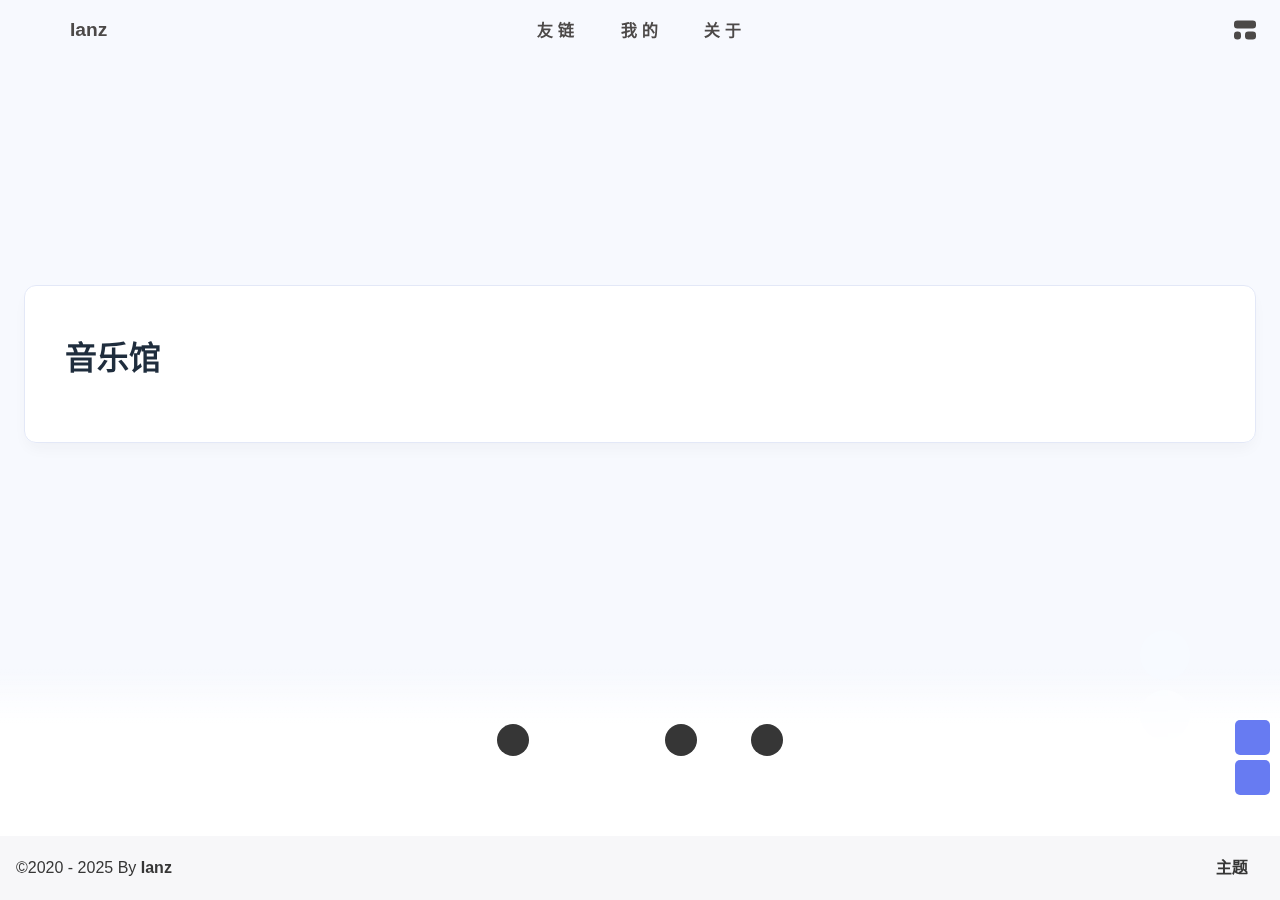
<file: music/index.html>
<!DOCTYPE html><html lang="zh-CN" data-theme="dark"><head><meta charset="UTF-8"><meta http-equiv="X-UA-Compatible" content="IE=edge"><meta name="viewport" content="width=device-width, initial-scale=1.0, user-scalable=no"><title>音乐馆 | Ianz</title><meta name="author" content="Ianz"><meta name="copyright" content="Ianz"><meta name="format-detection" content="telephone=no"><meta name="theme-color" content="#18171d"><meta name="mobile-web-app-capable" content="yes"><meta name="apple-touch-fullscreen" content="yes"><meta name="apple-mobile-web-app-title" content="音乐馆"><meta name="application-name" content="音乐馆"><meta name="apple-mobile-web-app-capable" content="yes"><meta name="apple-mobile-web-app-status-bar-style" content="#18171d"><meta property="og:type" content="website"><meta property="og:title" content="音乐馆"><meta property="og:url" content="http://example.com/music/index.html"><meta property="og:site_name" content="Ianz"><meta property="og:description" content="音乐馆"><meta property="og:locale" content="zh-CN"><meta property="og:image" content="http://example.com/img/default_cover.jpg"><meta property="article:author" content="Ianz"><meta property="article:tag"><meta name="twitter:card" content="summary"><meta name="twitter:image" content="http://example.com/img/default_cover.jpg"><meta name="description" content="音乐馆"><link rel="shortcut icon" href="/favicon.ico"><link rel="canonical" href="http://example.com/music/"><link rel="preconnect" href="//cdn.cbd.int"/><meta name="google-site-verification" content="xxx"/><meta name="baidu-site-verification" content="code-xxx"/><meta name="msvalidate.01" content="xxx"/><link rel="stylesheet" href="/css/index.css"><link rel="stylesheet" href="https://cdn.cbd.int/node-snackbar@0.1.16/dist/snackbar.min.css" media="print" onload="this.media='all'"><link rel="stylesheet" href="https://cdn.cbd.int/@fancyapps/ui@5.0.28/dist/fancybox/fancybox.css" media="print" onload="this.media='all'"><script>const GLOBAL_CONFIG = {
  linkPageTop: undefined,
  peoplecanvas: {"enable":true,"img":"https://s3.bmp.ovh/imgs/2025/09/04/d4335603604c432e.png"},
  postHeadAiDescription: {"enable":true,"gptName":"AnZhiYu","mode":"local","switchBtn":false,"btnLink":"https://afdian.net/item/886a79d4db6711eda42a52540025c377","randomNum":3,"basicWordCount":1000,"key":"xxxx","Referer":"https://xx.xx/"},
  diytitle: {"enable":true,"leaveTitle":"w(ﾟДﾟ)w 不要走！再看看嘛！","backTitle":"♪(^∇^*)欢迎肥来！"},
  LA51: undefined,
  greetingBox: undefined,
  twikooEnvId: '',
  commentBarrageConfig:undefined,
  music_page_default: "nav_music",
  root: '/',
  preloader: {"source":3},
  friends_vue_info: undefined,
  navMusic: true,
  mainTone: undefined,
  authorStatus: {"skills":["🤖️ 数码科技爱好者","🔍 分享与热心帮助","🏃 脚踏实地行动派"]},
  algolia: undefined,
  localSearch: undefined,
  translate: {"defaultEncoding":2,"translateDelay":0,"msgToTraditionalChinese":"繁","msgToSimplifiedChinese":"简","rightMenuMsgToTraditionalChinese":"转为繁体","rightMenuMsgToSimplifiedChinese":"转为简体"},
  noticeOutdate: undefined,
  highlight: {"plugin":"highlight.js","highlightCopy":true,"highlightLang":true,"highlightHeightLimit":330},
  copy: {
    success: '复制成功',
    error: '复制错误',
    noSupport: '浏览器不支持'
  },
  relativeDate: {
    homepage: false,
    simplehomepage: true,
    post: false
  },
  runtime: '天',
  date_suffix: {
    just: '刚刚',
    min: '分钟前',
    hour: '小时前',
    day: '天前',
    month: '个月前'
  },
  copyright: {"copy":true,"copyrightEbable":false,"limitCount":50,"languages":{"author":"作者: Ianz","link":"链接: ","source":"来源: Ianz","info":"著作权归作者所有。商业转载请联系作者获得授权，非商业转载请注明出处。","copySuccess":"复制成功，复制和转载请标注本文地址"}},
  lightbox: 'fancybox',
  Snackbar: {"chs_to_cht":"你已切换为繁体","cht_to_chs":"你已切换为简体","day_to_night":"你已切换为深色模式","night_to_day":"你已切换为浅色模式","bgLight":"#425AEF","bgDark":"#1f1f1f","position":"top-center"},
  source: {
    justifiedGallery: {
      js: 'https://cdn.cbd.int/flickr-justified-gallery@2.1.2/dist/fjGallery.min.js',
      css: 'https://cdn.cbd.int/flickr-justified-gallery@2.1.2/dist/fjGallery.css'
    }
  },
  isPhotoFigcaption: false,
  islazyload: true,
  isAnchor: false,
  shortcutKey: undefined,
  autoDarkmode: true
}</script><script id="config-diff">var GLOBAL_CONFIG_SITE = {
  configTitle: 'Ianz',
  title: '音乐馆',
  postAI: '',
  pageFillDescription: '音乐馆',
  isPost: false,
  isHome: false,
  isHighlightShrink: false,
  isToc: false,
  postUpdate: '2025-09-06 16:55:46',
  postMainColor: '',
}</script><noscript><style type="text/css">
  #nav {
    opacity: 1
  }
  .justified-gallery img {
    opacity: 1
  }

  #recent-posts time,
  #post-meta time {
    display: inline !important
  }
</style></noscript><script>(win=>{
      win.saveToLocal = {
        set: (key, value, ttl) => {
          if (ttl === 0) return
          const now = Date.now()
          const expiry = now + ttl * 86400000
          const item = {
            value,
            expiry
          }
          localStorage.setItem(key, JSON.stringify(item))
        },
      
        get: key => {
          const itemStr = localStorage.getItem(key)
      
          if (!itemStr) {
            return undefined
          }
          const item = JSON.parse(itemStr)
          const now = Date.now()
      
          if (now > item.expiry) {
            localStorage.removeItem(key)
            return undefined
          }
          return item.value
        }
      }
    
      win.getScript = (url, attr = {}) => new Promise((resolve, reject) => {
        const script = document.createElement('script')
        script.src = url
        script.async = true
        script.onerror = reject
        script.onload = script.onreadystatechange = function() {
          const loadState = this.readyState
          if (loadState && loadState !== 'loaded' && loadState !== 'complete') return
          script.onload = script.onreadystatechange = null
          resolve()
        }

        Object.keys(attr).forEach(key => {
          script.setAttribute(key, attr[key])
        })

        document.head.appendChild(script)
      })
    
      win.getCSS = (url, id = false) => new Promise((resolve, reject) => {
        const link = document.createElement('link')
        link.rel = 'stylesheet'
        link.href = url
        if (id) link.id = id
        link.onerror = reject
        link.onload = link.onreadystatechange = function() {
          const loadState = this.readyState
          if (loadState && loadState !== 'loaded' && loadState !== 'complete') return
          link.onload = link.onreadystatechange = null
          resolve()
        }
        document.head.appendChild(link)
      })
    
      win.activateDarkMode = () => {
        document.documentElement.setAttribute('data-theme', 'dark')
        if (document.querySelector('meta[name="theme-color"]') !== null) {
          document.querySelector('meta[name="theme-color"]').setAttribute('content', '#18171d')
        }
      }
      win.activateLightMode = () => {
        document.documentElement.setAttribute('data-theme', 'light')
        if (document.querySelector('meta[name="theme-color"]') !== null) {
          document.querySelector('meta[name="theme-color"]').setAttribute('content', '#f7f9fe')
        }
      }
      const t = saveToLocal.get('theme')
    
          const isDarkMode = window.matchMedia('(prefers-color-scheme: dark)').matches
          const isLightMode = window.matchMedia('(prefers-color-scheme: light)').matches
          const isNotSpecified = window.matchMedia('(prefers-color-scheme: no-preference)').matches
          const hasNoSupport = !isDarkMode && !isLightMode && !isNotSpecified

          if (t === undefined) {
            if (isLightMode) activateLightMode()
            else if (isDarkMode) activateDarkMode()
            else if (isNotSpecified || hasNoSupport) {
              const now = new Date()
              const hour = now.getHours()
              const isNight = hour <= 6 || hour >= 18
              isNight ? activateDarkMode() : activateLightMode()
            }
            window.matchMedia('(prefers-color-scheme: dark)').addListener(e => {
              if (saveToLocal.get('theme') === undefined) {
                e.matches ? activateDarkMode() : activateLightMode()
              }
            })
          } else if (t === 'light') activateLightMode()
          else activateDarkMode()
        
      const asideStatus = saveToLocal.get('aside-status')
      if (asideStatus !== undefined) {
        if (asideStatus === 'hide') {
          document.documentElement.classList.add('hide-aside')
        } else {
          document.documentElement.classList.remove('hide-aside')
        }
      }
    
      const detectApple = () => {
        if(/iPad|iPhone|iPod|Macintosh/.test(navigator.userAgent)){
          document.documentElement.classList.add('apple')
        }
      }
      detectApple()
    })(window)</script><meta name="generator" content="Hexo 7.3.0"></head><body data-type="anzhiyu"><div id="web_bg"></div><div id="an_music_bg"></div><div id="loading-box" onclick="document.getElementById(&quot;loading-box&quot;).classList.add(&quot;loaded&quot;)"><div class="loading-bg"><img class="loading-img nolazyload" alt="加载头像" src="/img/touxiang.jpg"/><div class="loading-image-dot"></div></div></div><script>const preloader = {
  endLoading: () => {
    document.getElementById('loading-box').classList.add("loaded");
  },
  initLoading: () => {
    document.getElementById('loading-box').classList.remove("loaded")
  }
}
window.addEventListener('load',()=> { preloader.endLoading() })
setTimeout(function(){preloader.endLoading();},10000)

if (true) {
  document.addEventListener('pjax:send', () => { preloader.initLoading() })
  document.addEventListener('pjax:complete', () => { preloader.endLoading() })
}</script><link rel="stylesheet" href="https://cdn.cbd.int/anzhiyu-theme-static@1.1.10/progress_bar/progress_bar.css"/><script async="async" src="https://cdn.cbd.int/pace-js@1.2.4/pace.min.js" data-pace-options="{ &quot;restartOnRequestAfter&quot;:false,&quot;eventLag&quot;:false}"></script><div class="page" id="body-wrap"><header class="not-top-img" id="page-header"><nav id="nav"><div id="nav-group"><span id="blog_name"><div class="back-home-button"><i class="anzhiyufont anzhiyu-icon-grip-vertical"></i><div class="back-menu-list-groups"><div class="back-menu-list-group"><div class="back-menu-list-title">网页</div><div class="back-menu-list"><a class="back-menu-item" target="_blank" rel="noopener" href="https://blog.csdn.net/2503_93201200?spm=1000.2115.3001.5343" title="博客"><img class="back-menu-item-icon" src= "[data-uri]" onerror="this.onerror=null,this.src=&quot;/img/404.jpg&quot;" data-lazy-src="/img/favicon.ico" alt="博客"/><span class="back-menu-item-text">博客</span></a></div></div></div></div><a id="site-name" href="/" accesskey="h"><div class="title">Ianz</div><i class="anzhiyufont anzhiyu-icon-house-chimney"></i></a><div id="he-plugin-simple"></div><script>var WIDGET = {
  "CONFIG": {
    "modules": "0124",
    "background": "2",
    "tmpColor": "FFFFFF",
    "tmpSize": "16",
    "cityColor": "FFFFFF",
    "citySize": "16",
    "aqiColor": "E8D87B",
    "aqiSize": "16",
    "weatherIconSize": "24",
    "alertIconSize": "18",
    "padding": "10px 10px 10px 10px",
    "shadow": "0",
    "language": "auto",
    "borderRadius": "20",
    "fixed": "true",
    "vertical": "top",
    "horizontal": "left",
    "left": "20",
    "top": "7.1",
    "key": "df245676fb434a0691ead1c63341cd94"
  }
}
</script><link rel="stylesheet" href="https://widget.qweather.net/simple/static/css/he-simple.css?v=1.4.0"/><script src="https://widget.qweather.net/simple/static/js/he-simple.js?v=1.4.0"></script></span><div class="mask-name-container"><div id="name-container"><a id="page-name" href="javascript:anzhiyu.scrollToDest(0, 500)">PAGE_NAME</a></div></div><div id="menus"><div class="menus_items"><div class="menus_item"><a class="site-page" href="javascript:void(0);"><span> 友链</span></a><ul class="menus_item_child"><li><a class="site-page child faa-parent animated-hover" href="/comments/"><i class="anzhiyufont anzhiyu-icon-envelope faa-tada" style="font-size: 0.9em;"></i><span> 留言板</span></a></li></ul></div><div class="menus_item"><a class="site-page" href="javascript:void(0);"><span> 我的</span></a><ul class="menus_item_child"><li><a class="site-page child faa-parent animated-hover" href="/music/"><i class="anzhiyufont anzhiyu-icon-music faa-tada" style="font-size: 0.9em;"></i><span> 音乐馆</span></a></li></ul></div><div class="menus_item"><a class="site-page" href="javascript:void(0);"><span> 关于</span></a><ul class="menus_item_child"><li><a class="site-page child faa-parent animated-hover" href="/about/"><i class="anzhiyufont anzhiyu-icon-paper-plane faa-tada" style="font-size: 0.9em;"></i><span> 关于本人</span></a></li></ul></div></div></div><div id="nav-right"><div class="nav-button" id="randomPost_button"><a class="site-page" onclick="toRandomPost()" title="随机前往一个文章" href="javascript:void(0);"><i class="anzhiyufont anzhiyu-icon-dice"></i></a></div><input id="center-console" type="checkbox"/><label class="widget" for="center-console" title="中控台" onclick="anzhiyu.switchConsole();"><i class="left"></i><i class="widget center"></i><i class="widget right"></i></label><div id="console"><div class="console-card-group-reward"><ul class="reward-all console-card"><li class="reward-item"><a href="https://npm.elemecdn.com/anzhiyu-blog@1.1.6/img/post/common/qrcode-weichat.png" target="_blank"><img class="post-qr-code-img" alt="微信" src= "[data-uri]" onerror="this.onerror=null,this.src=&quot;/img/404.jpg&quot;" data-lazy-src="https://npm.elemecdn.com/anzhiyu-blog@1.1.6/img/post/common/qrcode-weichat.png"/></a><div class="post-qr-code-desc">微信</div></li><li class="reward-item"><a href="https://npm.elemecdn.com/anzhiyu-blog@1.1.6/img/post/common/qrcode-alipay.png" target="_blank"><img class="post-qr-code-img" alt="支付宝" src= "[data-uri]" onerror="this.onerror=null,this.src=&quot;/img/404.jpg&quot;" data-lazy-src="https://npm.elemecdn.com/anzhiyu-blog@1.1.6/img/post/common/qrcode-alipay.png"/></a><div class="post-qr-code-desc">支付宝</div></li></ul></div><div class="console-card-group"><div class="console-card-group-left"><div class="console-card" id="card-newest-comments"><div class="card-content"><div class="author-content-item-tips">互动</div><span class="author-content-item-title"> 最新评论</span></div><div class="aside-list"><span>正在加载中...</span></div></div></div><div class="console-card-group-right"><div class="console-card tags"><div class="card-content"><div class="author-content-item-tips">兴趣点</div><span class="author-content-item-title">寻找你感兴趣的领域</span></div></div><div class="console-card history"><div class="item-headline"><i class="anzhiyufont anzhiyu-icon-box-archiv"></i><span>文章</span></div><div class="card-archives"><div class="item-headline"><i class="anzhiyufont anzhiyu-icon-archive"></i><span>归档</span></div><ul class="card-archive-list"><li class="card-archive-list-item"><a class="card-archive-list-link" href="/archives/2025/09/"><span class="card-archive-list-date">九月 2025</span><div class="card-archive-list-count-group"><span class="card-archive-list-count">1</span><span>篇</span></div></a></li></ul></div><hr/></div></div></div><div class="button-group"><div class="console-btn-item"><a class="darkmode_switchbutton" title="显示模式切换" href="javascript:void(0);"><i class="anzhiyufont anzhiyu-icon-moon"></i></a></div><div class="console-btn-item" id="consoleHideAside" onclick="anzhiyu.hideAsideBtn()" title="边栏显示控制"><a class="asideSwitch"><i class="anzhiyufont anzhiyu-icon-arrows-left-right"></i></a></div><div class="console-btn-item" id="consoleMusic" onclick="anzhiyu.musicToggle()" title="音乐开关"><a class="music-switch"><i class="anzhiyufont anzhiyu-icon-music"></i></a></div></div><div class="console-mask" onclick="anzhiyu.hideConsole()" href="javascript:void(0);"></div></div><div class="nav-button" id="nav-totop"><a class="totopbtn" href="javascript:void(0);"><i class="anzhiyufont anzhiyu-icon-arrow-up"></i><span id="percent" onclick="anzhiyu.scrollToDest(0,500)">0</span></a></div><div id="toggle-menu"><a class="site-page" href="javascript:void(0);" title="切换"><i class="anzhiyufont anzhiyu-icon-bars"></i></a></div></div></div></nav></header><main id="blog-container"><div class="layout hide-aside" id="content-inner"><div id="page"><h1 class="page-title">音乐馆</h1><div id="anMusic-page"><div id="anMusicBtnGetSong" title="随机周董单曲，打开异世界的大梦"><i class="anzhiyufont anzhiyu-icon-shuffle"></i></div><div id="anMusicRefreshBtn" title="立即刷新最新歌单"><i class="anzhiyufont anzhiyu-icon-arrows-rotate"></i></div><div id="anMusicSwitching" title="切换歌单"><i class="anzhiyufont anzhiyu-icon-repeat"></i></div><div id="anMusic-page-meting"></div></div></div></div></main><footer id="footer"><div id="footer-wrap"><div id="footer_deal"><a class="deal_link" target="_blank" rel="noopener" href="https://space.bilibili.com/630307275" title="Bilibili"><i class="anzhiyufont anzhiyu-icon-bilibili"></i></a><img class="footer_mini_logo" title="返回顶部" alt="返回顶部" onclick="anzhiyu.scrollToDest(0, 500)" src= "[data-uri]" onerror="this.onerror=null,this.src=&quot;/img/404.jpg&quot;" data-lazy-src="img/touxiang.jpg" size="50px"/><a class="deal_link" target="_blank" rel="noopener" href="https://github.com/Ianzhyh" title="Github"><i class="anzhiyufont anzhiyu-icon-github"></i></a><a class="deal_link" target="_blank" rel="noopener" href="https://gitee.com/Ianzhyh" title="Gitee"><svg class="icon" aria-hidden="true"><use xlink:href="#icon-gitee"></use></svg></a></div><p id="ghbdages"><a class="github-badge" target="_blank" href="https://hexo.io/" style="margin-inline:5px" data-title="博客框架为Hexo_v5.4.0" title="博客框架为Hexo_v5.4.0"><img src= "[data-uri]" onerror="this.onerror=null,this.src=&quot;/img/404.jpg&quot;" data-lazy-src="https://npm.elemecdn.com/anzhiyu-blog@2.1.5/img/badge/Frame-Hexo.svg" alt="博客框架为Hexo_v5.4.0"/></a><a class="github-badge" target="_blank" href="https://blog.anheyu.com/" style="margin-inline:5px" data-title="本站使用AnZhiYu主题" title="本站使用AnZhiYu主题"><img src= "[data-uri]" onerror="this.onerror=null,this.src=&quot;/img/404.jpg&quot;" data-lazy-src="https://npm.elemecdn.com/anzhiyu-theme-static@1.0.9/img/Theme-AnZhiYu-2E67D3.svg" alt="本站使用AnZhiYu主题"/></a><a class="github-badge" target="_blank" href="https://github.com/" style="margin-inline:5px" data-title="本站项目由Github托管" title="本站项目由Github托管"><img src= "[data-uri]" onerror="this.onerror=null,this.src=&quot;/img/404.jpg&quot;" data-lazy-src="https://npm.elemecdn.com/anzhiyu-blog@2.1.5/img/badge/Source-Github.svg" alt="本站项目由Github托管"/></a><a class="github-badge" target="_blank" href="http://creativecommons.org/licenses/by-nc-sa/4.0/" style="margin-inline:5px" data-title="本站采用知识共享署名-非商业性使用-相同方式共享4.0国际许可协议进行许可" title="本站采用知识共享署名-非商业性使用-相同方式共享4.0国际许可协议进行许可"><img src= "[data-uri]" onerror="this.onerror=null,this.src=&quot;/img/404.jpg&quot;" data-lazy-src="https://npm.elemecdn.com/anzhiyu-blog@2.2.0/img/badge/Copyright-BY-NC-SA.svg" alt="本站采用知识共享署名-非商业性使用-相同方式共享4.0国际许可协议进行许可"/></a></p></div><div id="footer-bar"><div class="footer-bar-links"><div class="footer-bar-left"><div id="footer-bar-tips"><div class="copyright">&copy;2020 - 2025 By <a class="footer-bar-link" href="/" title="Ianz" target="_blank">Ianz</a></div></div><div id="footer-type-tips"></div></div><div class="footer-bar-right"><a class="footer-bar-link" target="_blank" rel="noopener" href="https://github.com/anzhiyu-c/hexo-theme-anzhiyu" title="主题">主题</a></div></div></div></footer></div><div id="sidebar"><div id="menu-mask"></div><div id="sidebar-menus"><div class="sidebar-site-data site-data is-center"><a href="/archives/" title="archive"><div class="headline">文章</div><div class="length-num">1</div></a><a href="/tags/" title="tag"><div class="headline">标签</div><div class="length-num">0</div></a><a href="/categories/" title="category"><div class="headline">分类</div><div class="length-num">0</div></a></div><span class="sidebar-menu-item-title">功能</span><div class="sidebar-menu-item"><a class="darkmode_switchbutton menu-child" href="javascript:void(0);" title="显示模式"><i class="anzhiyufont anzhiyu-icon-circle-half-stroke"></i><span>显示模式</span></a></div><div class="back-menu-list-groups"><div class="back-menu-list-group"><div class="back-menu-list-title">网页</div><div class="back-menu-list"><a class="back-menu-item" target="_blank" rel="noopener" href="https://blog.csdn.net/2503_93201200?spm=1000.2115.3001.5343" title="博客"><img class="back-menu-item-icon" src= "[data-uri]" onerror="this.onerror=null,this.src=&quot;/img/404.jpg&quot;" data-lazy-src="/img/favicon.ico" alt="博客"/><span class="back-menu-item-text">博客</span></a></div></div></div><div class="menus_items"><div class="menus_item"><a class="site-page" href="javascript:void(0);"><span> 友链</span></a><ul class="menus_item_child"><li><a class="site-page child faa-parent animated-hover" href="/comments/"><i class="anzhiyufont anzhiyu-icon-envelope faa-tada" style="font-size: 0.9em;"></i><span> 留言板</span></a></li></ul></div><div class="menus_item"><a class="site-page" href="javascript:void(0);"><span> 我的</span></a><ul class="menus_item_child"><li><a class="site-page child faa-parent animated-hover" href="/music/"><i class="anzhiyufont anzhiyu-icon-music faa-tada" style="font-size: 0.9em;"></i><span> 音乐馆</span></a></li></ul></div><div class="menus_item"><a class="site-page" href="javascript:void(0);"><span> 关于</span></a><ul class="menus_item_child"><li><a class="site-page child faa-parent animated-hover" href="/about/"><i class="anzhiyufont anzhiyu-icon-paper-plane faa-tada" style="font-size: 0.9em;"></i><span> 关于本人</span></a></li></ul></div></div><span class="sidebar-menu-item-title">标签</span></div></div><div id="rightside"><div id="rightside-config-hide"><button id="translateLink" type="button" title="简繁转换">繁</button><button id="darkmode" type="button" title="浅色和深色模式转换"><i class="anzhiyufont anzhiyu-icon-circle-half-stroke"></i></button></div><div id="rightside-config-show"><button id="rightside-config" type="button" title="设置"><i class="anzhiyufont anzhiyu-icon-gear"></i></button><button id="go-up" type="button" title="回到顶部"><i class="anzhiyufont anzhiyu-icon-arrow-up"></i></button></div></div><div id="nav-music"><a id="nav-music-hoverTips" onclick="anzhiyu.musicToggle()" accesskey="m">播放音乐</a><div id="console-music-bg"></div><meting-js id="9571518598" server="tencent" type="playlist" mutex="true" preload="none" theme="var(--anzhiyu-main)" data-lrctype="0" order="random" volume="0.7"></meting-js></div><div id="rightMenu"><div class="rightMenu-group rightMenu-small"><div class="rightMenu-item" id="menu-backward"><i class="anzhiyufont anzhiyu-icon-arrow-left"></i></div><div class="rightMenu-item" id="menu-forward"><i class="anzhiyufont anzhiyu-icon-arrow-right"></i></div><div class="rightMenu-item" id="menu-refresh"><i class="anzhiyufont anzhiyu-icon-arrow-rotate-right" style="font-size: 1rem;"></i></div><div class="rightMenu-item" id="menu-top"><i class="anzhiyufont anzhiyu-icon-arrow-up"></i></div></div><div class="rightMenu-group rightMenu-line rightMenuPlugin"><div class="rightMenu-item" id="menu-copytext"><i class="anzhiyufont anzhiyu-icon-copy"></i><span>复制选中文本</span></div><div class="rightMenu-item" id="menu-pastetext"><i class="anzhiyufont anzhiyu-icon-paste"></i><span>粘贴文本</span></div><a class="rightMenu-item" id="menu-commenttext"><i class="anzhiyufont anzhiyu-icon-comment-medical"></i><span>引用到评论</span></a><div class="rightMenu-item" id="menu-newwindow"><i class="anzhiyufont anzhiyu-icon-window-restore"></i><span>新窗口打开</span></div><div class="rightMenu-item" id="menu-copylink"><i class="anzhiyufont anzhiyu-icon-link"></i><span>复制链接地址</span></div><div class="rightMenu-item" id="menu-copyimg"><i class="anzhiyufont anzhiyu-icon-images"></i><span>复制此图片</span></div><div class="rightMenu-item" id="menu-downloadimg"><i class="anzhiyufont anzhiyu-icon-download"></i><span>下载此图片</span></div><div class="rightMenu-item" id="menu-newwindowimg"><i class="anzhiyufont anzhiyu-icon-window-restore"></i><span>新窗口打开图片</span></div><div class="rightMenu-item" id="menu-search"><i class="anzhiyufont anzhiyu-icon-magnifying-glass"></i><span>站内搜索</span></div><div class="rightMenu-item" id="menu-searchBaidu"><i class="anzhiyufont anzhiyu-icon-magnifying-glass"></i><span>百度搜索</span></div><div class="rightMenu-item" id="menu-music-toggle"><i class="anzhiyufont anzhiyu-icon-play"></i><span>播放音乐</span></div><div class="rightMenu-item" id="menu-music-back"><i class="anzhiyufont anzhiyu-icon-backward"></i><span>切换到上一首</span></div><div class="rightMenu-item" id="menu-music-forward"><i class="anzhiyufont anzhiyu-icon-forward"></i><span>切换到下一首</span></div><div class="rightMenu-item" id="menu-music-playlist" onclick="window.open(&quot;https://y.qq.com/n/ryqq/playlist/9571518598&quot;, &quot;_blank&quot;);" style="display: none;"><i class="anzhiyufont anzhiyu-icon-radio"></i><span>查看所有歌曲</span></div><div class="rightMenu-item" id="menu-music-copyMusicName"><i class="anzhiyufont anzhiyu-icon-copy"></i><span>复制歌名</span></div></div><div class="rightMenu-group rightMenu-line rightMenuOther"><a class="rightMenu-item menu-link" id="menu-randomPost"><i class="anzhiyufont anzhiyu-icon-shuffle"></i><span>随便逛逛</span></a><a class="rightMenu-item menu-link" href="/categories/"><i class="anzhiyufont anzhiyu-icon-cube"></i><span>博客分类</span></a><a class="rightMenu-item menu-link" href="/tags/"><i class="anzhiyufont anzhiyu-icon-tags"></i><span>文章标签</span></a></div><div class="rightMenu-group rightMenu-line rightMenuOther"><a class="rightMenu-item" id="menu-copy" href="javascript:void(0);"><i class="anzhiyufont anzhiyu-icon-copy"></i><span>复制地址</span></a><a class="rightMenu-item" id="menu-commentBarrage" href="javascript:void(0);"><i class="anzhiyufont anzhiyu-icon-message"></i><span class="menu-commentBarrage-text">关闭热评</span></a><a class="rightMenu-item" id="menu-darkmode" href="javascript:void(0);"><i class="anzhiyufont anzhiyu-icon-circle-half-stroke"></i><span class="menu-darkmode-text">深色模式</span></a><a class="rightMenu-item" id="menu-translate" href="javascript:void(0);"><i class="anzhiyufont anzhiyu-icon-language"></i><span>轉為繁體</span></a></div></div><div id="rightmenu-mask"></div><div><script src="/js/utils.js"></script><script src="/js/main.js"></script><script src="/js/tw_cn.js"></script><script src="https://cdn.cbd.int/@fancyapps/ui@5.0.28/dist/fancybox/fancybox.umd.js"></script><script src="https://cdn.cbd.int/instant.page@5.2.0/instantpage.js" type="module"></script><script src="https://cdn.cbd.int/vanilla-lazyload@17.8.5/dist/lazyload.iife.min.js"></script><script src="https://cdn.cbd.int/node-snackbar@0.1.16/dist/snackbar.min.js"></script><canvas id="universe"></canvas><script async src="https://npm.elemecdn.com/anzhiyu-theme-static@1.0.0/dark/dark.js"></script><script>// 消除控制台打印
var HoldLog = console.log;
console.log = function () {};
let now1 = new Date();
queueMicrotask(() => {
  const Log = function () {
    HoldLog.apply(console, arguments);
  }; //在恢复前输出日志
  const grt = new Date("04/01/2021 00:00:00"); //此处修改你的建站时间或者网站上线时间
  now1.setTime(now1.getTime() + 250);
  const days = (now1 - grt) / 1000 / 60 / 60 / 24;
  const dnum = Math.floor(days);
  const ascll = [
    `欢迎使用安知鱼!`,
    `生活明朗, 万物可爱`,
    `
        
       █████╗ ███╗   ██╗███████╗██╗  ██╗██╗██╗   ██╗██╗   ██╗
      ██╔══██╗████╗  ██║╚══███╔╝██║  ██║██║╚██╗ ██╔╝██║   ██║
      ███████║██╔██╗ ██║  ███╔╝ ███████║██║ ╚████╔╝ ██║   ██║
      ██╔══██║██║╚██╗██║ ███╔╝  ██╔══██║██║  ╚██╔╝  ██║   ██║
      ██║  ██║██║ ╚████║███████╗██║  ██║██║   ██║   ╚██████╔╝
      ╚═╝  ╚═╝╚═╝  ╚═══╝╚══════╝╚═╝  ╚═╝╚═╝   ╚═╝    ╚═════╝
        
        `,
    "已上线",
    dnum,
    "天",
    "©2020 By 安知鱼 V1.6.14",
  ];
  const ascll2 = [`NCC2-036`, `调用前置摄像头拍照成功，识别为【小笨蛋】.`, `Photo captured: `, `🤪`];

  setTimeout(
    Log.bind(
      console,
      `\n%c${ascll[0]} %c ${ascll[1]} %c ${ascll[2]} %c${ascll[3]}%c ${ascll[4]}%c ${ascll[5]}\n\n%c ${ascll[6]}\n`,
      "color:#425AEF",
      "",
      "color:#425AEF",
      "color:#425AEF",
      "",
      "color:#425AEF",
      ""
    )
  );
  setTimeout(
    Log.bind(
      console,
      `%c ${ascll2[0]} %c ${ascll2[1]} %c \n${ascll2[2]} %c\n${ascll2[3]}\n`,
      "color:white; background-color:#4fd953",
      "",
      "",
      'background:url("https://npm.elemecdn.com/anzhiyu-blog@1.1.6/img/post/common/tinggge.gif") no-repeat;font-size:450%'
    )
  );

  setTimeout(Log.bind(console, "%c WELCOME %c 你好，小笨蛋.", "color:white; background-color:#4f90d9", ""));

  setTimeout(
    console.warn.bind(
      console,
      "%c ⚡ Powered by 安知鱼 %c 你正在访问 Ianz 的博客.",
      "color:white; background-color:#f0ad4e",
      ""
    )
  );

  setTimeout(Log.bind(console, "%c W23-12 %c 你已打开控制台.", "color:white; background-color:#4f90d9", ""));

  setTimeout(
    console.warn.bind(console, "%c S013-782 %c 你现在正处于监控中.", "color:white; background-color:#d9534f", "")
  );
});</script><script async src="/anzhiyu/random.js"></script><div class="js-pjax"><input type="hidden" name="page-type" id="page-type" value="music"></div><script async data-pjax src="https://npm.elemecdn.com/anzhiyu-theme-static@1.0.1/bubble/bubble.js"></script><script>var visitorMail = "";
</script><script async data-pjax src="https://cdn.cbd.int/anzhiyu-theme-static@1.0.0/waterfall/waterfall.js"></script><script src="https://lf3-cdn-tos.bytecdntp.com/cdn/expire-1-M/qrcodejs/1.0.0/qrcode.min.js"></script><link rel="stylesheet" href="https://cdn.cbd.int/anzhiyu-theme-static@1.1.9/icon/ali_iconfont_css.css"><script async src="https://at.alicdn.com/t/c/font_5013478_ktzcne3j6cc.js?spm=a313x.manage_type_myprojects.i1.10.38ce3a81C7IUAy&amp;file=font_5013478_ktzcne3j6cc.js"></script><script defer="defer" id="fluttering_ribbon" mobile="true" src="https://cdn.cbd.int/butterfly-extsrc@1.1.3/dist/canvas-fluttering-ribbon.min.js"></script><link rel="stylesheet" href="https://cdn.cbd.int/anzhiyu-theme-static@1.0.0/aplayer/APlayer.min.css" media="print" onload="this.media='all'"><script src="https://cdn.cbd.int/anzhiyu-blog-static@1.0.1/js/APlayer.min.js"></script><script src="https://cdn.cbd.int/hexo-anzhiyu-music@1.0.1/assets/js/Meting2.min.js"></script><script src="https://cdn.cbd.int/pjax@0.2.8/pjax.min.js"></script><script>let pjaxSelectors = ["head > title","#config-diff","#body-wrap","#rightside-config-hide","#rightside-config-show",".js-pjax"]
var pjax = new Pjax({
  elements: 'a:not([target="_blank"])',
  selectors: pjaxSelectors,
  cacheBust: false,
  analytics: false,
  scrollRestoration: false
})

document.addEventListener('pjax:send', function () {
  // removeEventListener scroll 
  anzhiyu.removeGlobalFnEvent('pjax')
  anzhiyu.removeGlobalFnEvent('themeChange')

  document.getElementById('rightside').classList.remove('rightside-show')
  
  if (window.aplayers) {
    for (let i = 0; i < window.aplayers.length; i++) {
      if (!window.aplayers[i].options.fixed) {
        window.aplayers[i].destroy()
      }
    }
  }

  typeof typed === 'object' && typed.destroy()

  //reset readmode
  const $bodyClassList = document.body.classList
  $bodyClassList.contains('read-mode') && $bodyClassList.remove('read-mode')
})

document.addEventListener('pjax:complete', function () {
  window.refreshFn()

  document.querySelectorAll('script[data-pjax]').forEach(item => {
    const newScript = document.createElement('script')
    const content = item.text || item.textContent || item.innerHTML || ""
    Array.from(item.attributes).forEach(attr => newScript.setAttribute(attr.name, attr.value))
    newScript.appendChild(document.createTextNode(content))
    item.parentNode.replaceChild(newScript, item)
  })

  GLOBAL_CONFIG.islazyload && window.lazyLoadInstance.update()

  typeof panguInit === 'function' && panguInit()

  // google analytics
  typeof gtag === 'function' && gtag('config', '', {'page_path': window.location.pathname});

  // baidu analytics
  typeof _hmt === 'object' && _hmt.push(['_trackPageview',window.location.pathname]);

  typeof loadMeting === 'function' && document.getElementsByClassName('aplayer').length && loadMeting()

  // prismjs
  typeof Prism === 'object' && Prism.highlightAll()
})

document.addEventListener('pjax:error', e => {
  if (e.request.status === 404) {
    pjax.loadUrl('/404.html')
  }
})</script><script charset="UTF-8" src="https://cdn.cbd.int/anzhiyu-theme-static@1.1.5/accesskey/accesskey.js"></script></div><div id="popup-window"><div class="popup-window-title">通知</div><div class="popup-window-divider"></div><div class="popup-window-content"><div class="popup-tip">你好呀</div><div class="popup-link"><i class="anzhiyufont anzhiyu-icon-arrow-circle-right"></i></div></div></div></body></html>
</file>
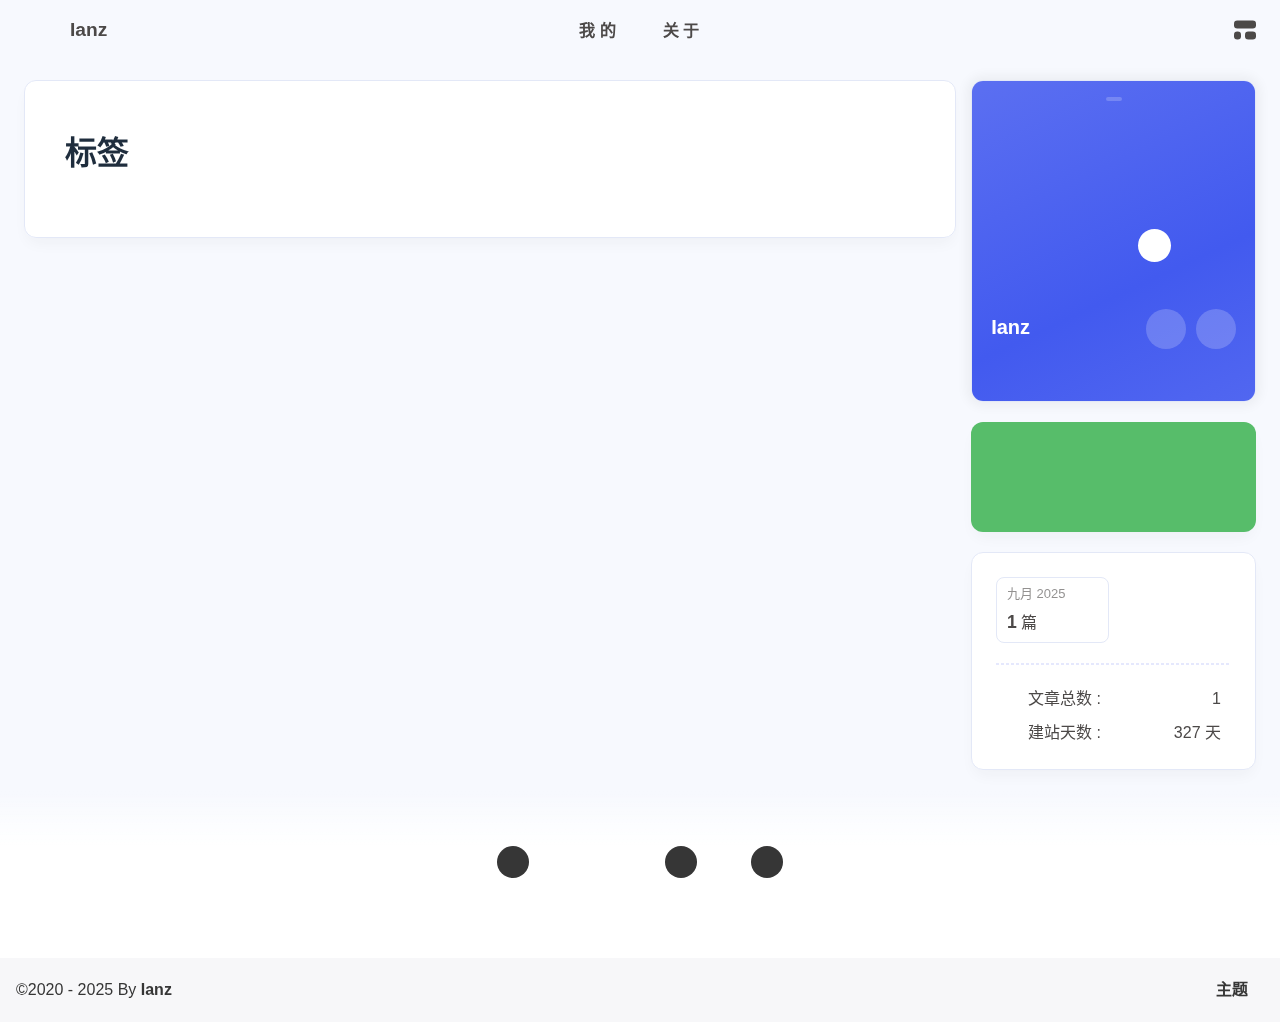
<file: tags/index.html>
<!DOCTYPE html><html lang="zh-CN" data-theme="dark"><head><meta charset="UTF-8"><meta http-equiv="X-UA-Compatible" content="IE=edge"><meta name="viewport" content="width=device-width, initial-scale=1.0, user-scalable=no"><title>标签 | Ianz</title><meta name="author" content="Ianz"><meta name="copyright" content="Ianz"><meta name="format-detection" content="telephone=no"><meta name="theme-color" content="#18171d"><meta name="mobile-web-app-capable" content="yes"><meta name="apple-touch-fullscreen" content="yes"><meta name="apple-mobile-web-app-title" content="标签"><meta name="application-name" content="标签"><meta name="apple-mobile-web-app-capable" content="yes"><meta name="apple-mobile-web-app-status-bar-style" content="#18171d"><meta property="og:type" content="website"><meta property="og:title" content="标签"><meta property="og:url" content="http://example.com/tags/index.html"><meta property="og:site_name" content="Ianz"><meta property="og:description" content="标签"><meta property="og:locale" content="zh-CN"><meta property="og:image" content="http://example.com/img/default_cover.jpg"><meta property="article:author" content="Ianz"><meta property="article:tag"><meta name="twitter:card" content="summary"><meta name="twitter:image" content="http://example.com/img/default_cover.jpg"><meta name="description" content="标签"><link rel="shortcut icon" href="/favicon.ico"><link rel="canonical" href="http://example.com/tags/"><link rel="preconnect" href="//cdn.cbd.int"/><meta name="google-site-verification" content="xxx"/><meta name="baidu-site-verification" content="code-xxx"/><meta name="msvalidate.01" content="xxx"/><link rel="stylesheet" href="/css/index.css"><link rel="stylesheet" href="https://cdn.cbd.int/node-snackbar@0.1.16/dist/snackbar.min.css" media="print" onload="this.media='all'"><link rel="stylesheet" href="https://cdn.cbd.int/@fancyapps/ui@5.0.28/dist/fancybox/fancybox.css" media="print" onload="this.media='all'"><script>const GLOBAL_CONFIG = {
  linkPageTop: undefined,
  peoplecanvas: {"enable":true,"img":"https://s3.bmp.ovh/imgs/2025/09/04/d4335603604c432e.png"},
  postHeadAiDescription: {"enable":true,"gptName":"AnZhiYu","mode":"local","switchBtn":false,"btnLink":"https://afdian.net/item/886a79d4db6711eda42a52540025c377","randomNum":3,"basicWordCount":1000,"key":"xxxx","Referer":"https://xx.xx/"},
  diytitle: {"enable":true,"leaveTitle":"w(ﾟДﾟ)w 不要走！再看看嘛！","backTitle":"♪(^∇^*)欢迎肥来！"},
  LA51: undefined,
  greetingBox: undefined,
  twikooEnvId: '',
  commentBarrageConfig:undefined,
  music_page_default: "nav_music",
  root: '/',
  preloader: {"source":3},
  friends_vue_info: undefined,
  navMusic: true,
  mainTone: undefined,
  authorStatus: {"skills":["🤖️ 数码科技爱好者","🔍 分享与热心帮助","🏃 脚踏实地行动派"]},
  algolia: undefined,
  localSearch: undefined,
  translate: {"defaultEncoding":2,"translateDelay":0,"msgToTraditionalChinese":"繁","msgToSimplifiedChinese":"简","rightMenuMsgToTraditionalChinese":"转为繁体","rightMenuMsgToSimplifiedChinese":"转为简体"},
  noticeOutdate: undefined,
  highlight: {"plugin":"highlight.js","highlightCopy":true,"highlightLang":true,"highlightHeightLimit":330},
  copy: {
    success: '复制成功',
    error: '复制错误',
    noSupport: '浏览器不支持'
  },
  relativeDate: {
    homepage: false,
    simplehomepage: true,
    post: false
  },
  runtime: '天',
  date_suffix: {
    just: '刚刚',
    min: '分钟前',
    hour: '小时前',
    day: '天前',
    month: '个月前'
  },
  copyright: {"copy":true,"copyrightEbable":false,"limitCount":50,"languages":{"author":"作者: Ianz","link":"链接: ","source":"来源: Ianz","info":"著作权归作者所有。商业转载请联系作者获得授权，非商业转载请注明出处。","copySuccess":"复制成功，复制和转载请标注本文地址"}},
  lightbox: 'fancybox',
  Snackbar: {"chs_to_cht":"你已切换为繁体","cht_to_chs":"你已切换为简体","day_to_night":"你已切换为深色模式","night_to_day":"你已切换为浅色模式","bgLight":"#425AEF","bgDark":"#1f1f1f","position":"top-center"},
  source: {
    justifiedGallery: {
      js: 'https://cdn.cbd.int/flickr-justified-gallery@2.1.2/dist/fjGallery.min.js',
      css: 'https://cdn.cbd.int/flickr-justified-gallery@2.1.2/dist/fjGallery.css'
    }
  },
  isPhotoFigcaption: false,
  islazyload: true,
  isAnchor: false,
  shortcutKey: undefined,
  autoDarkmode: true
}</script><script id="config-diff">var GLOBAL_CONFIG_SITE = {
  configTitle: 'Ianz',
  title: '标签',
  postAI: '',
  pageFillDescription: '标签',
  isPost: false,
  isHome: false,
  isHighlightShrink: false,
  isToc: false,
  postUpdate: '2025-09-03 16:20:08',
  postMainColor: '',
}</script><noscript><style type="text/css">
  #nav {
    opacity: 1
  }
  .justified-gallery img {
    opacity: 1
  }

  #recent-posts time,
  #post-meta time {
    display: inline !important
  }
</style></noscript><script>(win=>{
      win.saveToLocal = {
        set: (key, value, ttl) => {
          if (ttl === 0) return
          const now = Date.now()
          const expiry = now + ttl * 86400000
          const item = {
            value,
            expiry
          }
          localStorage.setItem(key, JSON.stringify(item))
        },
      
        get: key => {
          const itemStr = localStorage.getItem(key)
      
          if (!itemStr) {
            return undefined
          }
          const item = JSON.parse(itemStr)
          const now = Date.now()
      
          if (now > item.expiry) {
            localStorage.removeItem(key)
            return undefined
          }
          return item.value
        }
      }
    
      win.getScript = (url, attr = {}) => new Promise((resolve, reject) => {
        const script = document.createElement('script')
        script.src = url
        script.async = true
        script.onerror = reject
        script.onload = script.onreadystatechange = function() {
          const loadState = this.readyState
          if (loadState && loadState !== 'loaded' && loadState !== 'complete') return
          script.onload = script.onreadystatechange = null
          resolve()
        }

        Object.keys(attr).forEach(key => {
          script.setAttribute(key, attr[key])
        })

        document.head.appendChild(script)
      })
    
      win.getCSS = (url, id = false) => new Promise((resolve, reject) => {
        const link = document.createElement('link')
        link.rel = 'stylesheet'
        link.href = url
        if (id) link.id = id
        link.onerror = reject
        link.onload = link.onreadystatechange = function() {
          const loadState = this.readyState
          if (loadState && loadState !== 'loaded' && loadState !== 'complete') return
          link.onload = link.onreadystatechange = null
          resolve()
        }
        document.head.appendChild(link)
      })
    
      win.activateDarkMode = () => {
        document.documentElement.setAttribute('data-theme', 'dark')
        if (document.querySelector('meta[name="theme-color"]') !== null) {
          document.querySelector('meta[name="theme-color"]').setAttribute('content', '#18171d')
        }
      }
      win.activateLightMode = () => {
        document.documentElement.setAttribute('data-theme', 'light')
        if (document.querySelector('meta[name="theme-color"]') !== null) {
          document.querySelector('meta[name="theme-color"]').setAttribute('content', '#f7f9fe')
        }
      }
      const t = saveToLocal.get('theme')
    
          const isDarkMode = window.matchMedia('(prefers-color-scheme: dark)').matches
          const isLightMode = window.matchMedia('(prefers-color-scheme: light)').matches
          const isNotSpecified = window.matchMedia('(prefers-color-scheme: no-preference)').matches
          const hasNoSupport = !isDarkMode && !isLightMode && !isNotSpecified

          if (t === undefined) {
            if (isLightMode) activateLightMode()
            else if (isDarkMode) activateDarkMode()
            else if (isNotSpecified || hasNoSupport) {
              const now = new Date()
              const hour = now.getHours()
              const isNight = hour <= 6 || hour >= 18
              isNight ? activateDarkMode() : activateLightMode()
            }
            window.matchMedia('(prefers-color-scheme: dark)').addListener(e => {
              if (saveToLocal.get('theme') === undefined) {
                e.matches ? activateDarkMode() : activateLightMode()
              }
            })
          } else if (t === 'light') activateLightMode()
          else activateDarkMode()
        
      const asideStatus = saveToLocal.get('aside-status')
      if (asideStatus !== undefined) {
        if (asideStatus === 'hide') {
          document.documentElement.classList.add('hide-aside')
        } else {
          document.documentElement.classList.remove('hide-aside')
        }
      }
    
      const detectApple = () => {
        if(/iPad|iPhone|iPod|Macintosh/.test(navigator.userAgent)){
          document.documentElement.classList.add('apple')
        }
      }
      detectApple()
    })(window)</script><meta name="generator" content="Hexo 7.3.0"></head><body data-type="anzhiyu"><div id="web_bg"></div><div id="an_music_bg"></div><div id="loading-box" onclick="document.getElementById(&quot;loading-box&quot;).classList.add(&quot;loaded&quot;)"><div class="loading-bg"><img class="loading-img nolazyload" alt="加载头像" src="/img/touxiang.jpg"/><div class="loading-image-dot"></div></div></div><script>const preloader = {
  endLoading: () => {
    document.getElementById('loading-box').classList.add("loaded");
  },
  initLoading: () => {
    document.getElementById('loading-box').classList.remove("loaded")
  }
}
window.addEventListener('load',()=> { preloader.endLoading() })
setTimeout(function(){preloader.endLoading();},10000)

if (true) {
  document.addEventListener('pjax:send', () => { preloader.initLoading() })
  document.addEventListener('pjax:complete', () => { preloader.endLoading() })
}</script><link rel="stylesheet" href="https://cdn.cbd.int/anzhiyu-theme-static@1.1.10/progress_bar/progress_bar.css"/><script async="async" src="https://cdn.cbd.int/pace-js@1.2.4/pace.min.js" data-pace-options="{ &quot;restartOnRequestAfter&quot;:false,&quot;eventLag&quot;:false}"></script><div class="page" id="body-wrap"><header class="not-top-img" id="page-header"><nav id="nav"><div id="nav-group"><span id="blog_name"><div class="back-home-button"><i class="anzhiyufont anzhiyu-icon-grip-vertical"></i><div class="back-menu-list-groups"><div class="back-menu-list-group"><div class="back-menu-list-title">网页</div><div class="back-menu-list"><a class="back-menu-item" target="_blank" rel="noopener" href="https://blog.csdn.net/2503_93201200?spm=1000.2115.3001.5343" title="博客"><img class="back-menu-item-icon" src= "[data-uri]" onerror="this.onerror=null,this.src=&quot;/img/404.jpg&quot;" data-lazy-src="/img/favicon.ico" alt="博客"/><span class="back-menu-item-text">博客</span></a></div></div></div></div><a id="site-name" href="/" accesskey="h"><div class="title">Ianz</div><i class="anzhiyufont anzhiyu-icon-house-chimney"></i></a><div id="he-plugin-simple"></div><script>var WIDGET = {
  "CONFIG": {
    "modules": "0124",
    "background": "2",
    "tmpColor": "FFFFFF",
    "tmpSize": "16",
    "cityColor": "FFFFFF",
    "citySize": "16",
    "aqiColor": "E8D87B",
    "aqiSize": "16",
    "weatherIconSize": "24",
    "alertIconSize": "18",
    "padding": "10px 10px 10px 10px",
    "shadow": "0",
    "language": "auto",
    "borderRadius": "20",
    "fixed": "true",
    "vertical": "top",
    "horizontal": "left",
    "left": "20",
    "top": "7.1",
    "key": "df245676fb434a0691ead1c63341cd94"
  }
}
</script><link rel="stylesheet" href="https://widget.qweather.net/simple/static/css/he-simple.css?v=1.4.0"/><script src="https://widget.qweather.net/simple/static/js/he-simple.js?v=1.4.0"></script></span><div class="mask-name-container"><div id="name-container"><a id="page-name" href="javascript:anzhiyu.scrollToDest(0, 500)">PAGE_NAME</a></div></div><div id="menus"><div class="menus_items"><div class="menus_item"><a class="site-page" href="javascript:void(0);"><span> 我的</span></a><ul class="menus_item_child"><li><a class="site-page child faa-parent animated-hover" href="/music/"><i class="anzhiyufont anzhiyu-icon-music faa-tada" style="font-size: 0.9em;"></i><span> 音乐馆</span></a></li></ul></div><div class="menus_item"><a class="site-page" href="javascript:void(0);"><span> 关于</span></a><ul class="menus_item_child"><li><a class="site-page child faa-parent animated-hover" href="/about/"><i class="anzhiyufont anzhiyu-icon-paper-plane faa-tada" style="font-size: 0.9em;"></i><span> 关于本人</span></a></li></ul></div></div></div><div id="nav-right"><div class="nav-button" id="randomPost_button"><a class="site-page" onclick="toRandomPost()" title="随机前往一个文章" href="javascript:void(0);"><i class="anzhiyufont anzhiyu-icon-dice"></i></a></div><input id="center-console" type="checkbox"/><label class="widget" for="center-console" title="中控台" onclick="anzhiyu.switchConsole();"><i class="left"></i><i class="widget center"></i><i class="widget right"></i></label><div id="console"><div class="console-card-group-reward"><ul class="reward-all console-card"><li class="reward-item"><a href="https://npm.elemecdn.com/anzhiyu-blog@1.1.6/img/post/common/qrcode-weichat.png" target="_blank"><img class="post-qr-code-img" alt="微信" src= "[data-uri]" onerror="this.onerror=null,this.src=&quot;/img/404.jpg&quot;" data-lazy-src="https://npm.elemecdn.com/anzhiyu-blog@1.1.6/img/post/common/qrcode-weichat.png"/></a><div class="post-qr-code-desc">微信</div></li><li class="reward-item"><a href="https://npm.elemecdn.com/anzhiyu-blog@1.1.6/img/post/common/qrcode-alipay.png" target="_blank"><img class="post-qr-code-img" alt="支付宝" src= "[data-uri]" onerror="this.onerror=null,this.src=&quot;/img/404.jpg&quot;" data-lazy-src="https://npm.elemecdn.com/anzhiyu-blog@1.1.6/img/post/common/qrcode-alipay.png"/></a><div class="post-qr-code-desc">支付宝</div></li></ul></div><div class="console-card-group"><div class="console-card-group-left"><div class="console-card" id="card-newest-comments"><div class="card-content"><div class="author-content-item-tips">互动</div><span class="author-content-item-title"> 最新评论</span></div><div class="aside-list"><span>正在加载中...</span></div></div></div><div class="console-card-group-right"><div class="console-card tags"><div class="card-content"><div class="author-content-item-tips">兴趣点</div><span class="author-content-item-title">寻找你感兴趣的领域</span></div></div><div class="console-card history"><div class="item-headline"><i class="anzhiyufont anzhiyu-icon-box-archiv"></i><span>文章</span></div><div class="card-archives"><div class="item-headline"><i class="anzhiyufont anzhiyu-icon-archive"></i><span>归档</span></div><ul class="card-archive-list"><li class="card-archive-list-item"><a class="card-archive-list-link" href="/archives/2025/09/"><span class="card-archive-list-date">九月 2025</span><div class="card-archive-list-count-group"><span class="card-archive-list-count">1</span><span>篇</span></div></a></li></ul></div><hr/></div></div></div><div class="button-group"><div class="console-btn-item"><a class="darkmode_switchbutton" title="显示模式切换" href="javascript:void(0);"><i class="anzhiyufont anzhiyu-icon-moon"></i></a></div><div class="console-btn-item" id="consoleHideAside" onclick="anzhiyu.hideAsideBtn()" title="边栏显示控制"><a class="asideSwitch"><i class="anzhiyufont anzhiyu-icon-arrows-left-right"></i></a></div><div class="console-btn-item" id="consoleMusic" onclick="anzhiyu.musicToggle()" title="音乐开关"><a class="music-switch"><i class="anzhiyufont anzhiyu-icon-music"></i></a></div></div><div class="console-mask" onclick="anzhiyu.hideConsole()" href="javascript:void(0);"></div></div><div class="nav-button" id="nav-totop"><a class="totopbtn" href="javascript:void(0);"><i class="anzhiyufont anzhiyu-icon-arrow-up"></i><span id="percent" onclick="anzhiyu.scrollToDest(0,500)">0</span></a></div><div id="toggle-menu"><a class="site-page" href="javascript:void(0);" title="切换"><i class="anzhiyufont anzhiyu-icon-bars"></i></a></div></div></div></nav></header><main id="blog-container"><div class="layout" id="content-inner"><div id="page"><h1 class="page-title">标签</h1><div class="tag-cloud-list is-center"><div id="tag"><div id="tag-page-tags"></div></div></div></div><div class="aside-content" id="aside-content"><div class="card-widget card-info"><div class="card-content"><div class="author-info__sayhi" id="author-info__sayhi" onclick="anzhiyu.changeSayHelloText()"></div><div class="author-info-avatar"><img class="avatar-img" src= "[data-uri]" onerror="this.onerror=null,this.src=&quot;/img/404.jpg&quot;" data-lazy-src="/img/touxiang.jpg" onerror="this.onerror=null;this.src='/img/friend_404.gif'" alt="avatar"/><div class="author-status"><img class="g-status" src= "[data-uri]" onerror="this.onerror=null,this.src=&quot;/img/404.jpg&quot;" data-lazy-src="https://www.emojiall.com/images/60/qq/219@2x.gif" alt="status"/></div></div><div class="author-info__description"></div><div class="author-info__bottom-group"><a class="author-info__bottom-group-left" href="/"><h1 class="author-info__name">Ianz</h1><div class="author-info__desc"></div></a><div class="card-info-social-icons is-center"><a class="social-icon faa-parent animated-hover" href="https://github.com/Ianzhyh" target="_blank" title="Github"><i class="anzhiyufont anzhiyu-icon-github"></i></a><a class="social-icon faa-parent animated-hover" href="https://space.bilibili.com/630307275" target="_blank" title="BiliBili"><i class="anzhiyufont anzhiyu-icon-bilibili"></i></a></div></div></div></div><div class="card-widget anzhiyu-right-widget" id="card-wechat" onclick="null"><div id="flip-wrapper"><div id="flip-content"><div class="face" style="background: url(https://bu.dusays.com/2023/01/13/63c02edf44033.png) center center / 100% no-repeat"></div><div class="back face" style="background: url(https://bu.dusays.com/2023/05/13/645fa415e8694.png) center center / 100% no-repeat"></div></div></div></div><div class="sticky_layout"><div class="card-widget"><div class="card-archives"><div class="item-headline"><i class="anzhiyufont anzhiyu-icon-archive"></i><span>归档</span></div><ul class="card-archive-list"><li class="card-archive-list-item"><a class="card-archive-list-link" href="/archives/2025/09/"><span class="card-archive-list-date">九月 2025</span><div class="card-archive-list-count-group"><span class="card-archive-list-count">1</span><span>篇</span></div></a></li></ul></div><hr/><div class="card-webinfo"><div class="item-headline"><i class="anzhiyufont anzhiyu-icon-chart-line"></i><span>网站资讯</span></div><div class="webinfo"><div class="webinfo-item"><div class="webinfo-item-title"><i class="anzhiyufont anzhiyu-icon-file-lines"></i><div class="item-name">文章总数 :</div></div><div class="item-count">1</div></div><div class="webinfo-item"><div class="webinfo-item-title"><i class="anzhiyufont anzhiyu-icon-stopwatch"></i><div class="item-name">建站天数 :</div></div><div class="item-count" id="runtimeshow" data-publishDate="2025-09-01T16:00:00.000Z"><i class="anzhiyufont anzhiyu-icon-spinner anzhiyu-spin"></i></div></div></div></div></div></div></div></div></main><footer id="footer"><div id="footer-wrap"><div id="footer_deal"><a class="deal_link" target="_blank" rel="noopener" href="https://space.bilibili.com/630307275" title="Bilibili"><i class="anzhiyufont anzhiyu-icon-bilibili"></i></a><img class="footer_mini_logo" title="返回顶部" alt="返回顶部" onclick="anzhiyu.scrollToDest(0, 500)" src= "[data-uri]" onerror="this.onerror=null,this.src=&quot;/img/404.jpg&quot;" data-lazy-src="img/touxiang.jpg" size="50px"/><a class="deal_link" target="_blank" rel="noopener" href="https://github.com/Ianzhyh" title="Github"><i class="anzhiyufont anzhiyu-icon-github"></i></a><a class="deal_link" target="_blank" rel="noopener" href="https://gitee.com/Ianzhyh" title="Gitee"><svg class="icon" aria-hidden="true"><use xlink:href="#icon-gitee"></use></svg></a></div><p id="ghbdages"><a class="github-badge" target="_blank" href="https://hexo.io/" style="margin-inline:5px" data-title="博客框架为Hexo_v5.4.0" title="博客框架为Hexo_v5.4.0"><img src= "[data-uri]" onerror="this.onerror=null,this.src=&quot;/img/404.jpg&quot;" data-lazy-src="https://npm.elemecdn.com/anzhiyu-blog@2.1.5/img/badge/Frame-Hexo.svg" alt="博客框架为Hexo_v5.4.0"/></a><a class="github-badge" target="_blank" href="https://blog.anheyu.com/" style="margin-inline:5px" data-title="本站使用AnZhiYu主题" title="本站使用AnZhiYu主题"><img src= "[data-uri]" onerror="this.onerror=null,this.src=&quot;/img/404.jpg&quot;" data-lazy-src="https://npm.elemecdn.com/anzhiyu-theme-static@1.0.9/img/Theme-AnZhiYu-2E67D3.svg" alt="本站使用AnZhiYu主题"/></a><a class="github-badge" target="_blank" href="https://github.com/" style="margin-inline:5px" data-title="本站项目由Github托管" title="本站项目由Github托管"><img src= "[data-uri]" onerror="this.onerror=null,this.src=&quot;/img/404.jpg&quot;" data-lazy-src="https://npm.elemecdn.com/anzhiyu-blog@2.1.5/img/badge/Source-Github.svg" alt="本站项目由Github托管"/></a><a class="github-badge" target="_blank" href="http://creativecommons.org/licenses/by-nc-sa/4.0/" style="margin-inline:5px" data-title="本站采用知识共享署名-非商业性使用-相同方式共享4.0国际许可协议进行许可" title="本站采用知识共享署名-非商业性使用-相同方式共享4.0国际许可协议进行许可"><img src= "[data-uri]" onerror="this.onerror=null,this.src=&quot;/img/404.jpg&quot;" data-lazy-src="https://npm.elemecdn.com/anzhiyu-blog@2.2.0/img/badge/Copyright-BY-NC-SA.svg" alt="本站采用知识共享署名-非商业性使用-相同方式共享4.0国际许可协议进行许可"/></a></p></div><div id="footer-bar"><div class="footer-bar-links"><div class="footer-bar-left"><div id="footer-bar-tips"><div class="copyright">&copy;2020 - 2025 By <a class="footer-bar-link" href="/" title="Ianz" target="_blank">Ianz</a></div></div><div id="footer-type-tips"></div></div><div class="footer-bar-right"><a class="footer-bar-link" target="_blank" rel="noopener" href="https://github.com/anzhiyu-c/hexo-theme-anzhiyu" title="主题">主题</a></div></div></div></footer></div><div id="sidebar"><div id="menu-mask"></div><div id="sidebar-menus"><div class="sidebar-site-data site-data is-center"><a href="/archives/" title="archive"><div class="headline">文章</div><div class="length-num">1</div></a><a href="/tags/" title="tag"><div class="headline">标签</div><div class="length-num">0</div></a><a href="/categories/" title="category"><div class="headline">分类</div><div class="length-num">0</div></a></div><span class="sidebar-menu-item-title">功能</span><div class="sidebar-menu-item"><a class="darkmode_switchbutton menu-child" href="javascript:void(0);" title="显示模式"><i class="anzhiyufont anzhiyu-icon-circle-half-stroke"></i><span>显示模式</span></a></div><div class="back-menu-list-groups"><div class="back-menu-list-group"><div class="back-menu-list-title">网页</div><div class="back-menu-list"><a class="back-menu-item" target="_blank" rel="noopener" href="https://blog.csdn.net/2503_93201200?spm=1000.2115.3001.5343" title="博客"><img class="back-menu-item-icon" src= "[data-uri]" onerror="this.onerror=null,this.src=&quot;/img/404.jpg&quot;" data-lazy-src="/img/favicon.ico" alt="博客"/><span class="back-menu-item-text">博客</span></a></div></div></div><div class="menus_items"><div class="menus_item"><a class="site-page" href="javascript:void(0);"><span> 我的</span></a><ul class="menus_item_child"><li><a class="site-page child faa-parent animated-hover" href="/music/"><i class="anzhiyufont anzhiyu-icon-music faa-tada" style="font-size: 0.9em;"></i><span> 音乐馆</span></a></li></ul></div><div class="menus_item"><a class="site-page" href="javascript:void(0);"><span> 关于</span></a><ul class="menus_item_child"><li><a class="site-page child faa-parent animated-hover" href="/about/"><i class="anzhiyufont anzhiyu-icon-paper-plane faa-tada" style="font-size: 0.9em;"></i><span> 关于本人</span></a></li></ul></div></div><span class="sidebar-menu-item-title">标签</span></div></div><div id="rightside"><div id="rightside-config-hide"><button id="translateLink" type="button" title="简繁转换">繁</button><button id="darkmode" type="button" title="浅色和深色模式转换"><i class="anzhiyufont anzhiyu-icon-circle-half-stroke"></i></button><button id="hide-aside-btn" type="button" title="单栏和双栏切换"><i class="anzhiyufont anzhiyu-icon-arrows-left-right"></i></button></div><div id="rightside-config-show"><button id="rightside-config" type="button" title="设置"><i class="anzhiyufont anzhiyu-icon-gear"></i></button><button id="go-up" type="button" title="回到顶部"><i class="anzhiyufont anzhiyu-icon-arrow-up"></i></button></div></div><div id="nav-music"><a id="nav-music-hoverTips" onclick="anzhiyu.musicToggle()" accesskey="m">播放音乐</a><div id="console-music-bg"></div><meting-js id="9571518598" server="tencent" type="playlist" mutex="true" preload="none" theme="var(--anzhiyu-main)" data-lrctype="0" order="random" volume="0.7"></meting-js></div><div id="rightMenu"><div class="rightMenu-group rightMenu-small"><div class="rightMenu-item" id="menu-backward"><i class="anzhiyufont anzhiyu-icon-arrow-left"></i></div><div class="rightMenu-item" id="menu-forward"><i class="anzhiyufont anzhiyu-icon-arrow-right"></i></div><div class="rightMenu-item" id="menu-refresh"><i class="anzhiyufont anzhiyu-icon-arrow-rotate-right" style="font-size: 1rem;"></i></div><div class="rightMenu-item" id="menu-top"><i class="anzhiyufont anzhiyu-icon-arrow-up"></i></div></div><div class="rightMenu-group rightMenu-line rightMenuPlugin"><div class="rightMenu-item" id="menu-copytext"><i class="anzhiyufont anzhiyu-icon-copy"></i><span>复制选中文本</span></div><div class="rightMenu-item" id="menu-pastetext"><i class="anzhiyufont anzhiyu-icon-paste"></i><span>粘贴文本</span></div><a class="rightMenu-item" id="menu-commenttext"><i class="anzhiyufont anzhiyu-icon-comment-medical"></i><span>引用到评论</span></a><div class="rightMenu-item" id="menu-newwindow"><i class="anzhiyufont anzhiyu-icon-window-restore"></i><span>新窗口打开</span></div><div class="rightMenu-item" id="menu-copylink"><i class="anzhiyufont anzhiyu-icon-link"></i><span>复制链接地址</span></div><div class="rightMenu-item" id="menu-copyimg"><i class="anzhiyufont anzhiyu-icon-images"></i><span>复制此图片</span></div><div class="rightMenu-item" id="menu-downloadimg"><i class="anzhiyufont anzhiyu-icon-download"></i><span>下载此图片</span></div><div class="rightMenu-item" id="menu-newwindowimg"><i class="anzhiyufont anzhiyu-icon-window-restore"></i><span>新窗口打开图片</span></div><div class="rightMenu-item" id="menu-search"><i class="anzhiyufont anzhiyu-icon-magnifying-glass"></i><span>站内搜索</span></div><div class="rightMenu-item" id="menu-searchBaidu"><i class="anzhiyufont anzhiyu-icon-magnifying-glass"></i><span>百度搜索</span></div><div class="rightMenu-item" id="menu-music-toggle"><i class="anzhiyufont anzhiyu-icon-play"></i><span>播放音乐</span></div><div class="rightMenu-item" id="menu-music-back"><i class="anzhiyufont anzhiyu-icon-backward"></i><span>切换到上一首</span></div><div class="rightMenu-item" id="menu-music-forward"><i class="anzhiyufont anzhiyu-icon-forward"></i><span>切换到下一首</span></div><div class="rightMenu-item" id="menu-music-playlist" onclick="window.open(&quot;https://y.qq.com/n/ryqq/playlist/9571518598&quot;, &quot;_blank&quot;);" style="display: none;"><i class="anzhiyufont anzhiyu-icon-radio"></i><span>查看所有歌曲</span></div><div class="rightMenu-item" id="menu-music-copyMusicName"><i class="anzhiyufont anzhiyu-icon-copy"></i><span>复制歌名</span></div></div><div class="rightMenu-group rightMenu-line rightMenuOther"><a class="rightMenu-item menu-link" id="menu-randomPost"><i class="anzhiyufont anzhiyu-icon-shuffle"></i><span>随便逛逛</span></a><a class="rightMenu-item menu-link" href="/categories/"><i class="anzhiyufont anzhiyu-icon-cube"></i><span>博客分类</span></a><a class="rightMenu-item menu-link" href="/tags/"><i class="anzhiyufont anzhiyu-icon-tags"></i><span>文章标签</span></a></div><div class="rightMenu-group rightMenu-line rightMenuOther"><a class="rightMenu-item" id="menu-copy" href="javascript:void(0);"><i class="anzhiyufont anzhiyu-icon-copy"></i><span>复制地址</span></a><a class="rightMenu-item" id="menu-commentBarrage" href="javascript:void(0);"><i class="anzhiyufont anzhiyu-icon-message"></i><span class="menu-commentBarrage-text">关闭热评</span></a><a class="rightMenu-item" id="menu-darkmode" href="javascript:void(0);"><i class="anzhiyufont anzhiyu-icon-circle-half-stroke"></i><span class="menu-darkmode-text">深色模式</span></a><a class="rightMenu-item" id="menu-translate" href="javascript:void(0);"><i class="anzhiyufont anzhiyu-icon-language"></i><span>轉為繁體</span></a></div></div><div id="rightmenu-mask"></div><div><script src="/js/utils.js"></script><script src="/js/main.js"></script><script src="/js/tw_cn.js"></script><script src="https://cdn.cbd.int/@fancyapps/ui@5.0.28/dist/fancybox/fancybox.umd.js"></script><script src="https://cdn.cbd.int/instant.page@5.2.0/instantpage.js" type="module"></script><script src="https://cdn.cbd.int/vanilla-lazyload@17.8.5/dist/lazyload.iife.min.js"></script><script src="https://cdn.cbd.int/node-snackbar@0.1.16/dist/snackbar.min.js"></script><canvas id="universe"></canvas><script async src="https://npm.elemecdn.com/anzhiyu-theme-static@1.0.0/dark/dark.js"></script><script>// 消除控制台打印
var HoldLog = console.log;
console.log = function () {};
let now1 = new Date();
queueMicrotask(() => {
  const Log = function () {
    HoldLog.apply(console, arguments);
  }; //在恢复前输出日志
  const grt = new Date("04/01/2021 00:00:00"); //此处修改你的建站时间或者网站上线时间
  now1.setTime(now1.getTime() + 250);
  const days = (now1 - grt) / 1000 / 60 / 60 / 24;
  const dnum = Math.floor(days);
  const ascll = [
    `欢迎使用安知鱼!`,
    `生活明朗, 万物可爱`,
    `
        
       █████╗ ███╗   ██╗███████╗██╗  ██╗██╗██╗   ██╗██╗   ██╗
      ██╔══██╗████╗  ██║╚══███╔╝██║  ██║██║╚██╗ ██╔╝██║   ██║
      ███████║██╔██╗ ██║  ███╔╝ ███████║██║ ╚████╔╝ ██║   ██║
      ██╔══██║██║╚██╗██║ ███╔╝  ██╔══██║██║  ╚██╔╝  ██║   ██║
      ██║  ██║██║ ╚████║███████╗██║  ██║██║   ██║   ╚██████╔╝
      ╚═╝  ╚═╝╚═╝  ╚═══╝╚══════╝╚═╝  ╚═╝╚═╝   ╚═╝    ╚═════╝
        
        `,
    "已上线",
    dnum,
    "天",
    "©2020 By 安知鱼 V1.6.14",
  ];
  const ascll2 = [`NCC2-036`, `调用前置摄像头拍照成功，识别为【小笨蛋】.`, `Photo captured: `, `🤪`];

  setTimeout(
    Log.bind(
      console,
      `\n%c${ascll[0]} %c ${ascll[1]} %c ${ascll[2]} %c${ascll[3]}%c ${ascll[4]}%c ${ascll[5]}\n\n%c ${ascll[6]}\n`,
      "color:#425AEF",
      "",
      "color:#425AEF",
      "color:#425AEF",
      "",
      "color:#425AEF",
      ""
    )
  );
  setTimeout(
    Log.bind(
      console,
      `%c ${ascll2[0]} %c ${ascll2[1]} %c \n${ascll2[2]} %c\n${ascll2[3]}\n`,
      "color:white; background-color:#4fd953",
      "",
      "",
      'background:url("https://npm.elemecdn.com/anzhiyu-blog@1.1.6/img/post/common/tinggge.gif") no-repeat;font-size:450%'
    )
  );

  setTimeout(Log.bind(console, "%c WELCOME %c 你好，小笨蛋.", "color:white; background-color:#4f90d9", ""));

  setTimeout(
    console.warn.bind(
      console,
      "%c ⚡ Powered by 安知鱼 %c 你正在访问 Ianz 的博客.",
      "color:white; background-color:#f0ad4e",
      ""
    )
  );

  setTimeout(Log.bind(console, "%c W23-12 %c 你已打开控制台.", "color:white; background-color:#4f90d9", ""));

  setTimeout(
    console.warn.bind(console, "%c S013-782 %c 你现在正处于监控中.", "color:white; background-color:#d9534f", "")
  );
});</script><script async src="/anzhiyu/random.js"></script><div class="js-pjax"><input type="hidden" name="page-type" id="page-type" value="tags"></div><script async data-pjax src="https://npm.elemecdn.com/anzhiyu-theme-static@1.0.1/bubble/bubble.js"></script><script>var visitorMail = "";
</script><script async data-pjax src="https://cdn.cbd.int/anzhiyu-theme-static@1.0.0/waterfall/waterfall.js"></script><script src="https://lf3-cdn-tos.bytecdntp.com/cdn/expire-1-M/qrcodejs/1.0.0/qrcode.min.js"></script><link rel="stylesheet" href="https://cdn.cbd.int/anzhiyu-theme-static@1.1.9/icon/ali_iconfont_css.css"><script async src="https://at.alicdn.com/t/c/font_5013478_ktzcne3j6cc.js?spm=a313x.manage_type_myprojects.i1.10.38ce3a81C7IUAy&amp;file=font_5013478_ktzcne3j6cc.js"></script><script defer="defer" id="fluttering_ribbon" mobile="true" src="https://cdn.cbd.int/butterfly-extsrc@1.1.3/dist/canvas-fluttering-ribbon.min.js"></script><link rel="stylesheet" href="https://cdn.cbd.int/anzhiyu-theme-static@1.0.0/aplayer/APlayer.min.css" media="print" onload="this.media='all'"><script src="https://cdn.cbd.int/anzhiyu-blog-static@1.0.1/js/APlayer.min.js"></script><script src="https://cdn.cbd.int/hexo-anzhiyu-music@1.0.1/assets/js/Meting2.min.js"></script><script src="https://cdn.cbd.int/pjax@0.2.8/pjax.min.js"></script><script>let pjaxSelectors = ["head > title","#config-diff","#body-wrap","#rightside-config-hide","#rightside-config-show",".js-pjax"]
var pjax = new Pjax({
  elements: 'a:not([target="_blank"])',
  selectors: pjaxSelectors,
  cacheBust: false,
  analytics: false,
  scrollRestoration: false
})

document.addEventListener('pjax:send', function () {
  // removeEventListener scroll 
  anzhiyu.removeGlobalFnEvent('pjax')
  anzhiyu.removeGlobalFnEvent('themeChange')

  document.getElementById('rightside').classList.remove('rightside-show')
  
  if (window.aplayers) {
    for (let i = 0; i < window.aplayers.length; i++) {
      if (!window.aplayers[i].options.fixed) {
        window.aplayers[i].destroy()
      }
    }
  }

  typeof typed === 'object' && typed.destroy()

  //reset readmode
  const $bodyClassList = document.body.classList
  $bodyClassList.contains('read-mode') && $bodyClassList.remove('read-mode')
})

document.addEventListener('pjax:complete', function () {
  window.refreshFn()

  document.querySelectorAll('script[data-pjax]').forEach(item => {
    const newScript = document.createElement('script')
    const content = item.text || item.textContent || item.innerHTML || ""
    Array.from(item.attributes).forEach(attr => newScript.setAttribute(attr.name, attr.value))
    newScript.appendChild(document.createTextNode(content))
    item.parentNode.replaceChild(newScript, item)
  })

  GLOBAL_CONFIG.islazyload && window.lazyLoadInstance.update()

  typeof panguInit === 'function' && panguInit()

  // google analytics
  typeof gtag === 'function' && gtag('config', '', {'page_path': window.location.pathname});

  // baidu analytics
  typeof _hmt === 'object' && _hmt.push(['_trackPageview',window.location.pathname]);

  typeof loadMeting === 'function' && document.getElementsByClassName('aplayer').length && loadMeting()

  // prismjs
  typeof Prism === 'object' && Prism.highlightAll()
})

document.addEventListener('pjax:error', e => {
  if (e.request.status === 404) {
    pjax.loadUrl('/404.html')
  }
})</script><script charset="UTF-8" src="https://cdn.cbd.int/anzhiyu-theme-static@1.1.5/accesskey/accesskey.js"></script></div><div id="popup-window"><div class="popup-window-title">通知</div><div class="popup-window-divider"></div><div class="popup-window-content"><div class="popup-tip">你好呀</div><div class="popup-link"><i class="anzhiyufont anzhiyu-icon-arrow-circle-right"></i></div></div></div></body></html>
</file>
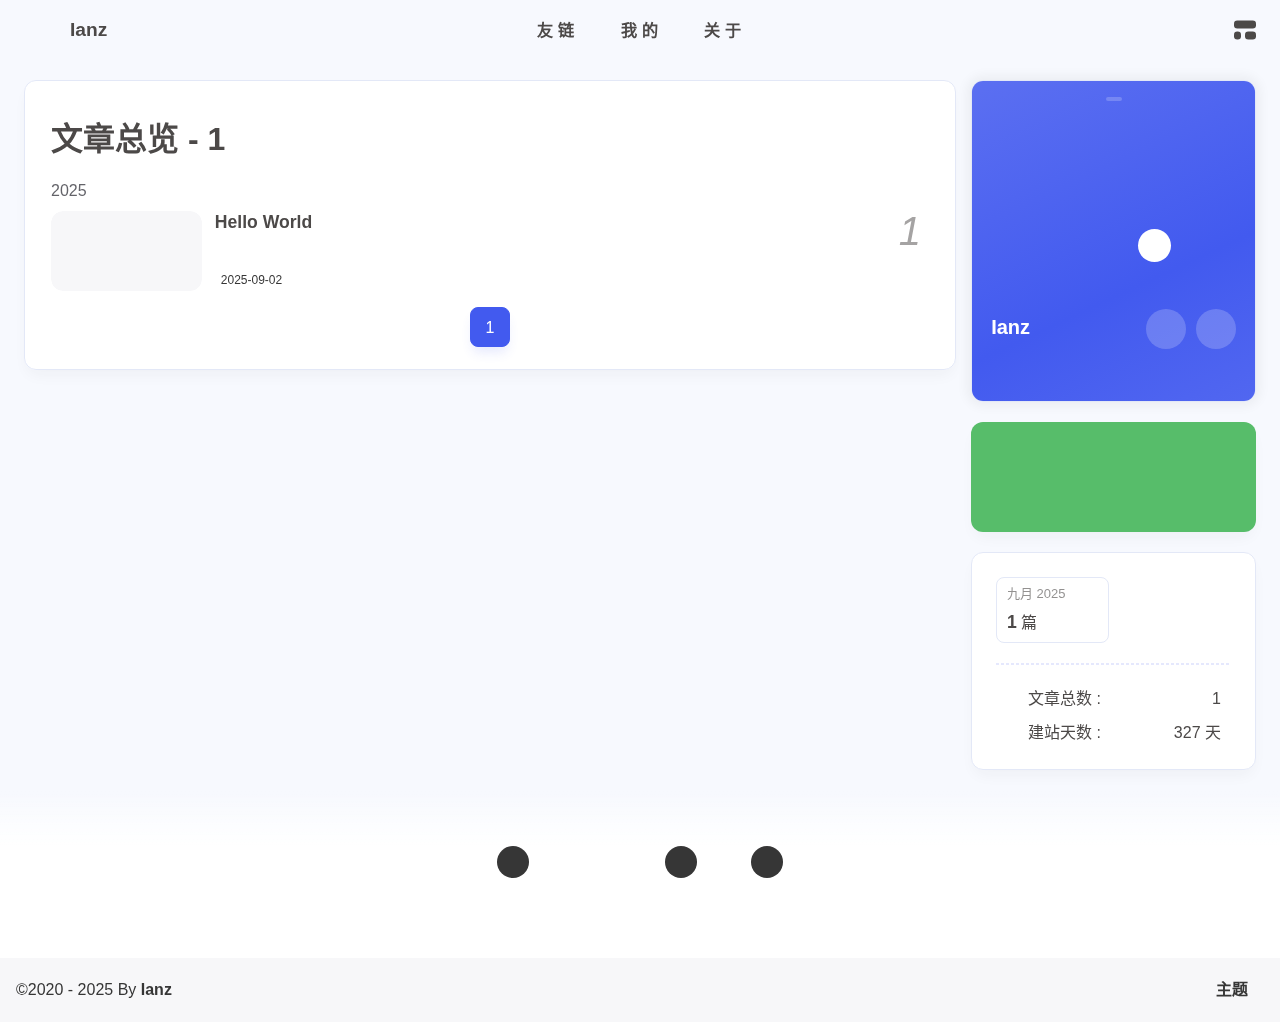
<file: archives/2025/index.html>
<!DOCTYPE html><html lang="zh-CN" data-theme="dark"><head><meta charset="UTF-8"><meta http-equiv="X-UA-Compatible" content="IE=edge"><meta name="viewport" content="width=device-width, initial-scale=1.0, user-scalable=no"><title>2025 | Ianz</title><meta name="author" content="Ianz"><meta name="copyright" content="Ianz"><meta name="format-detection" content="telephone=no"><meta name="theme-color" content="#18171d"><meta name="mobile-web-app-capable" content="yes"><meta name="apple-touch-fullscreen" content="yes"><meta name="apple-mobile-web-app-title" content="2025"><meta name="application-name" content="2025"><meta name="apple-mobile-web-app-capable" content="yes"><meta name="apple-mobile-web-app-status-bar-style" content="#18171d"><meta property="og:type" content="website"><meta property="og:title" content="2025"><meta property="og:url" content="http://example.com/archives/2025/index.html"><meta property="og:site_name" content="Ianz"><meta property="og:description" content="2025"><meta property="og:locale" content="zh-CN"><meta property="og:image" content="http://example.com/img/touxiang.jpg"><meta property="article:author" content="Ianz"><meta property="article:tag"><meta name="twitter:card" content="summary"><meta name="twitter:image" content="http://example.com/img/touxiang.jpg"><meta name="description" content="2025"><link rel="shortcut icon" href="/favicon.ico"><link rel="canonical" href="http://example.com/archives/2025/"><link rel="preconnect" href="//cdn.cbd.int"/><meta name="google-site-verification" content="xxx"/><meta name="baidu-site-verification" content="code-xxx"/><meta name="msvalidate.01" content="xxx"/><link rel="stylesheet" href="/css/index.css"><link rel="stylesheet" href="https://cdn.cbd.int/node-snackbar@0.1.16/dist/snackbar.min.css" media="print" onload="this.media='all'"><link rel="stylesheet" href="https://cdn.cbd.int/@fancyapps/ui@5.0.28/dist/fancybox/fancybox.css" media="print" onload="this.media='all'"><script>const GLOBAL_CONFIG = {
  linkPageTop: undefined,
  peoplecanvas: {"enable":true,"img":"https://s3.bmp.ovh/imgs/2025/09/04/d4335603604c432e.png"},
  postHeadAiDescription: {"enable":true,"gptName":"AnZhiYu","mode":"local","switchBtn":false,"btnLink":"https://afdian.net/item/886a79d4db6711eda42a52540025c377","randomNum":3,"basicWordCount":1000,"key":"xxxx","Referer":"https://xx.xx/"},
  diytitle: {"enable":true,"leaveTitle":"w(ﾟДﾟ)w 不要走！再看看嘛！","backTitle":"♪(^∇^*)欢迎肥来！"},
  LA51: undefined,
  greetingBox: undefined,
  twikooEnvId: '',
  commentBarrageConfig:undefined,
  music_page_default: "nav_music",
  root: '/',
  preloader: {"source":3},
  friends_vue_info: undefined,
  navMusic: true,
  mainTone: undefined,
  authorStatus: {"skills":["🤖️ 数码科技爱好者","🔍 分享与热心帮助","🏃 脚踏实地行动派"]},
  algolia: undefined,
  localSearch: undefined,
  translate: {"defaultEncoding":2,"translateDelay":0,"msgToTraditionalChinese":"繁","msgToSimplifiedChinese":"简","rightMenuMsgToTraditionalChinese":"转为繁体","rightMenuMsgToSimplifiedChinese":"转为简体"},
  noticeOutdate: undefined,
  highlight: {"plugin":"highlight.js","highlightCopy":true,"highlightLang":true,"highlightHeightLimit":330},
  copy: {
    success: '复制成功',
    error: '复制错误',
    noSupport: '浏览器不支持'
  },
  relativeDate: {
    homepage: false,
    simplehomepage: true,
    post: false
  },
  runtime: '天',
  date_suffix: {
    just: '刚刚',
    min: '分钟前',
    hour: '小时前',
    day: '天前',
    month: '个月前'
  },
  copyright: {"copy":true,"copyrightEbable":false,"limitCount":50,"languages":{"author":"作者: Ianz","link":"链接: ","source":"来源: Ianz","info":"著作权归作者所有。商业转载请联系作者获得授权，非商业转载请注明出处。","copySuccess":"复制成功，复制和转载请标注本文地址"}},
  lightbox: 'fancybox',
  Snackbar: {"chs_to_cht":"你已切换为繁体","cht_to_chs":"你已切换为简体","day_to_night":"你已切换为深色模式","night_to_day":"你已切换为浅色模式","bgLight":"#425AEF","bgDark":"#1f1f1f","position":"top-center"},
  source: {
    justifiedGallery: {
      js: 'https://cdn.cbd.int/flickr-justified-gallery@2.1.2/dist/fjGallery.min.js',
      css: 'https://cdn.cbd.int/flickr-justified-gallery@2.1.2/dist/fjGallery.css'
    }
  },
  isPhotoFigcaption: false,
  islazyload: true,
  isAnchor: false,
  shortcutKey: undefined,
  autoDarkmode: true
}</script><script id="config-diff">var GLOBAL_CONFIG_SITE = {
  configTitle: 'Ianz',
  title: '2025',
  postAI: '',
  pageFillDescription: '',
  isPost: false,
  isHome: false,
  isHighlightShrink: false,
  isToc: false,
  postUpdate: '2025-09-06 16:57:10',
  postMainColor: '',
}</script><noscript><style type="text/css">
  #nav {
    opacity: 1
  }
  .justified-gallery img {
    opacity: 1
  }

  #recent-posts time,
  #post-meta time {
    display: inline !important
  }
</style></noscript><script>(win=>{
      win.saveToLocal = {
        set: (key, value, ttl) => {
          if (ttl === 0) return
          const now = Date.now()
          const expiry = now + ttl * 86400000
          const item = {
            value,
            expiry
          }
          localStorage.setItem(key, JSON.stringify(item))
        },
      
        get: key => {
          const itemStr = localStorage.getItem(key)
      
          if (!itemStr) {
            return undefined
          }
          const item = JSON.parse(itemStr)
          const now = Date.now()
      
          if (now > item.expiry) {
            localStorage.removeItem(key)
            return undefined
          }
          return item.value
        }
      }
    
      win.getScript = (url, attr = {}) => new Promise((resolve, reject) => {
        const script = document.createElement('script')
        script.src = url
        script.async = true
        script.onerror = reject
        script.onload = script.onreadystatechange = function() {
          const loadState = this.readyState
          if (loadState && loadState !== 'loaded' && loadState !== 'complete') return
          script.onload = script.onreadystatechange = null
          resolve()
        }

        Object.keys(attr).forEach(key => {
          script.setAttribute(key, attr[key])
        })

        document.head.appendChild(script)
      })
    
      win.getCSS = (url, id = false) => new Promise((resolve, reject) => {
        const link = document.createElement('link')
        link.rel = 'stylesheet'
        link.href = url
        if (id) link.id = id
        link.onerror = reject
        link.onload = link.onreadystatechange = function() {
          const loadState = this.readyState
          if (loadState && loadState !== 'loaded' && loadState !== 'complete') return
          link.onload = link.onreadystatechange = null
          resolve()
        }
        document.head.appendChild(link)
      })
    
      win.activateDarkMode = () => {
        document.documentElement.setAttribute('data-theme', 'dark')
        if (document.querySelector('meta[name="theme-color"]') !== null) {
          document.querySelector('meta[name="theme-color"]').setAttribute('content', '#18171d')
        }
      }
      win.activateLightMode = () => {
        document.documentElement.setAttribute('data-theme', 'light')
        if (document.querySelector('meta[name="theme-color"]') !== null) {
          document.querySelector('meta[name="theme-color"]').setAttribute('content', '#f7f9fe')
        }
      }
      const t = saveToLocal.get('theme')
    
          const isDarkMode = window.matchMedia('(prefers-color-scheme: dark)').matches
          const isLightMode = window.matchMedia('(prefers-color-scheme: light)').matches
          const isNotSpecified = window.matchMedia('(prefers-color-scheme: no-preference)').matches
          const hasNoSupport = !isDarkMode && !isLightMode && !isNotSpecified

          if (t === undefined) {
            if (isLightMode) activateLightMode()
            else if (isDarkMode) activateDarkMode()
            else if (isNotSpecified || hasNoSupport) {
              const now = new Date()
              const hour = now.getHours()
              const isNight = hour <= 6 || hour >= 18
              isNight ? activateDarkMode() : activateLightMode()
            }
            window.matchMedia('(prefers-color-scheme: dark)').addListener(e => {
              if (saveToLocal.get('theme') === undefined) {
                e.matches ? activateDarkMode() : activateLightMode()
              }
            })
          } else if (t === 'light') activateLightMode()
          else activateDarkMode()
        
      const asideStatus = saveToLocal.get('aside-status')
      if (asideStatus !== undefined) {
        if (asideStatus === 'hide') {
          document.documentElement.classList.add('hide-aside')
        } else {
          document.documentElement.classList.remove('hide-aside')
        }
      }
    
      const detectApple = () => {
        if(/iPad|iPhone|iPod|Macintosh/.test(navigator.userAgent)){
          document.documentElement.classList.add('apple')
        }
      }
      detectApple()
    })(window)</script><meta name="generator" content="Hexo 7.3.0"></head><body data-type="anzhiyu"><div id="web_bg"></div><div id="an_music_bg"></div><div id="loading-box" onclick="document.getElementById(&quot;loading-box&quot;).classList.add(&quot;loaded&quot;)"><div class="loading-bg"><img class="loading-img nolazyload" alt="加载头像" src="/img/touxiang.jpg"/><div class="loading-image-dot"></div></div></div><script>const preloader = {
  endLoading: () => {
    document.getElementById('loading-box').classList.add("loaded");
  },
  initLoading: () => {
    document.getElementById('loading-box').classList.remove("loaded")
  }
}
window.addEventListener('load',()=> { preloader.endLoading() })
setTimeout(function(){preloader.endLoading();},10000)

if (true) {
  document.addEventListener('pjax:send', () => { preloader.initLoading() })
  document.addEventListener('pjax:complete', () => { preloader.endLoading() })
}</script><link rel="stylesheet" href="https://cdn.cbd.int/anzhiyu-theme-static@1.1.10/progress_bar/progress_bar.css"/><script async="async" src="https://cdn.cbd.int/pace-js@1.2.4/pace.min.js" data-pace-options="{ &quot;restartOnRequestAfter&quot;:false,&quot;eventLag&quot;:false}"></script><div class="page" id="body-wrap"><header class="not-top-img" id="page-header"><nav id="nav"><div id="nav-group"><span id="blog_name"><div class="back-home-button"><i class="anzhiyufont anzhiyu-icon-grip-vertical"></i><div class="back-menu-list-groups"><div class="back-menu-list-group"><div class="back-menu-list-title">网页</div><div class="back-menu-list"><a class="back-menu-item" target="_blank" rel="noopener" href="https://blog.csdn.net/2503_93201200?spm=1000.2115.3001.5343" title="博客"><img class="back-menu-item-icon" src= "[data-uri]" onerror="this.onerror=null,this.src=&quot;/img/404.jpg&quot;" data-lazy-src="/img/favicon.ico" alt="博客"/><span class="back-menu-item-text">博客</span></a></div></div></div></div><a id="site-name" href="/" accesskey="h"><div class="title">Ianz</div><i class="anzhiyufont anzhiyu-icon-house-chimney"></i></a><div id="he-plugin-simple"></div><script>var WIDGET = {
  "CONFIG": {
    "modules": "0124",
    "background": "2",
    "tmpColor": "FFFFFF",
    "tmpSize": "16",
    "cityColor": "FFFFFF",
    "citySize": "16",
    "aqiColor": "E8D87B",
    "aqiSize": "16",
    "weatherIconSize": "24",
    "alertIconSize": "18",
    "padding": "10px 10px 10px 10px",
    "shadow": "0",
    "language": "auto",
    "borderRadius": "20",
    "fixed": "true",
    "vertical": "top",
    "horizontal": "left",
    "left": "20",
    "top": "7.1",
    "key": "df245676fb434a0691ead1c63341cd94"
  }
}
</script><link rel="stylesheet" href="https://widget.qweather.net/simple/static/css/he-simple.css?v=1.4.0"/><script src="https://widget.qweather.net/simple/static/js/he-simple.js?v=1.4.0"></script></span><div class="mask-name-container"><div id="name-container"><a id="page-name" href="javascript:anzhiyu.scrollToDest(0, 500)">PAGE_NAME</a></div></div><div id="menus"><div class="menus_items"><div class="menus_item"><a class="site-page" href="javascript:void(0);"><span> 友链</span></a><ul class="menus_item_child"><li><a class="site-page child faa-parent animated-hover" href="/comments/"><i class="anzhiyufont anzhiyu-icon-envelope faa-tada" style="font-size: 0.9em;"></i><span> 留言板</span></a></li></ul></div><div class="menus_item"><a class="site-page" href="javascript:void(0);"><span> 我的</span></a><ul class="menus_item_child"><li><a class="site-page child faa-parent animated-hover" href="/music/"><i class="anzhiyufont anzhiyu-icon-music faa-tada" style="font-size: 0.9em;"></i><span> 音乐馆</span></a></li></ul></div><div class="menus_item"><a class="site-page" href="javascript:void(0);"><span> 关于</span></a><ul class="menus_item_child"><li><a class="site-page child faa-parent animated-hover" href="/about/"><i class="anzhiyufont anzhiyu-icon-paper-plane faa-tada" style="font-size: 0.9em;"></i><span> 关于本人</span></a></li></ul></div></div></div><div id="nav-right"><div class="nav-button" id="randomPost_button"><a class="site-page" onclick="toRandomPost()" title="随机前往一个文章" href="javascript:void(0);"><i class="anzhiyufont anzhiyu-icon-dice"></i></a></div><input id="center-console" type="checkbox"/><label class="widget" for="center-console" title="中控台" onclick="anzhiyu.switchConsole();"><i class="left"></i><i class="widget center"></i><i class="widget right"></i></label><div id="console"><div class="console-card-group-reward"><ul class="reward-all console-card"><li class="reward-item"><a href="https://npm.elemecdn.com/anzhiyu-blog@1.1.6/img/post/common/qrcode-weichat.png" target="_blank"><img class="post-qr-code-img" alt="微信" src= "[data-uri]" onerror="this.onerror=null,this.src=&quot;/img/404.jpg&quot;" data-lazy-src="https://npm.elemecdn.com/anzhiyu-blog@1.1.6/img/post/common/qrcode-weichat.png"/></a><div class="post-qr-code-desc">微信</div></li><li class="reward-item"><a href="https://npm.elemecdn.com/anzhiyu-blog@1.1.6/img/post/common/qrcode-alipay.png" target="_blank"><img class="post-qr-code-img" alt="支付宝" src= "[data-uri]" onerror="this.onerror=null,this.src=&quot;/img/404.jpg&quot;" data-lazy-src="https://npm.elemecdn.com/anzhiyu-blog@1.1.6/img/post/common/qrcode-alipay.png"/></a><div class="post-qr-code-desc">支付宝</div></li></ul></div><div class="console-card-group"><div class="console-card-group-left"><div class="console-card" id="card-newest-comments"><div class="card-content"><div class="author-content-item-tips">互动</div><span class="author-content-item-title"> 最新评论</span></div><div class="aside-list"><span>正在加载中...</span></div></div></div><div class="console-card-group-right"><div class="console-card tags"><div class="card-content"><div class="author-content-item-tips">兴趣点</div><span class="author-content-item-title">寻找你感兴趣的领域</span></div></div><div class="console-card history"><div class="item-headline"><i class="anzhiyufont anzhiyu-icon-box-archiv"></i><span>文章</span></div><div class="card-archives"><div class="item-headline"><i class="anzhiyufont anzhiyu-icon-archive"></i><span>归档</span></div><ul class="card-archive-list"><li class="card-archive-list-item"><a class="card-archive-list-link" href="/archives/2025/09/"><span class="card-archive-list-date">九月 2025</span><div class="card-archive-list-count-group"><span class="card-archive-list-count">1</span><span>篇</span></div></a></li></ul></div><hr/></div></div></div><div class="button-group"><div class="console-btn-item"><a class="darkmode_switchbutton" title="显示模式切换" href="javascript:void(0);"><i class="anzhiyufont anzhiyu-icon-moon"></i></a></div><div class="console-btn-item" id="consoleHideAside" onclick="anzhiyu.hideAsideBtn()" title="边栏显示控制"><a class="asideSwitch"><i class="anzhiyufont anzhiyu-icon-arrows-left-right"></i></a></div><div class="console-btn-item" id="consoleMusic" onclick="anzhiyu.musicToggle()" title="音乐开关"><a class="music-switch"><i class="anzhiyufont anzhiyu-icon-music"></i></a></div></div><div class="console-mask" onclick="anzhiyu.hideConsole()" href="javascript:void(0);"></div></div><div class="nav-button" id="nav-totop"><a class="totopbtn" href="javascript:void(0);"><i class="anzhiyufont anzhiyu-icon-arrow-up"></i><span id="percent" onclick="anzhiyu.scrollToDest(0,500)">0</span></a></div><div id="toggle-menu"><a class="site-page" href="javascript:void(0);" title="切换"><i class="anzhiyufont anzhiyu-icon-bars"></i></a></div></div></div></nav></header><main id="blog-container"><div class="layout" id="content-inner"><div id="archive"><div class="article-sort-title">文章总览 - 1</div><div class="article-sort"><div class="article-sort-item year"><span>2025</span></div><div class="article-sort-item"><a class="article-sort-item-img" href="/2025/09/02/hello-world/" title="Hello World"><img src= "[data-uri]" onerror="this.onerror=null,this.src=&quot;/img/404.jpg&quot;" data-lazy-src="/img/default_cover.jpg" alt="Hello World" onerror="this.onerror=null;this.src='/img/404.jpg'"></a><div class="article-sort-item-info"><a class="article-sort-item-title" href="/2025/09/02/hello-world/" title="Hello World">Hello World</a><span class="article-sort-item-index">1</span><div class="article-meta-wrap"><div class="article-sort-item-time"><i class="anzhiyufont anzhiyu-icon-calendar-alt"></i><time class="post-meta-date-created" datetime="2025-09-02T11:10:34.386Z" title="发表于 2025-09-02 19:10:34">2025-09-02</time></div></div></div></div></div><nav id="pagination"><div class="pagination"><span class="page-number current">1</span></div></nav></div><div class="aside-content" id="aside-content"><div class="card-widget card-info"><div class="card-content"><div class="author-info__sayhi" id="author-info__sayhi" onclick="anzhiyu.changeSayHelloText()"></div><div class="author-info-avatar"><img class="avatar-img" src= "[data-uri]" onerror="this.onerror=null,this.src=&quot;/img/404.jpg&quot;" data-lazy-src="/img/touxiang.jpg" onerror="this.onerror=null;this.src='/img/friend_404.gif'" alt="avatar"/><div class="author-status"><img class="g-status" src= "[data-uri]" onerror="this.onerror=null,this.src=&quot;/img/404.jpg&quot;" data-lazy-src="https://www.emojiall.com/images/60/qq/219@2x.gif" alt="status"/></div></div><div class="author-info__description"></div><div class="author-info__bottom-group"><a class="author-info__bottom-group-left" href="/"><h1 class="author-info__name">Ianz</h1><div class="author-info__desc"></div></a><div class="card-info-social-icons is-center"><a class="social-icon faa-parent animated-hover" href="https://github.com/Ianzhyh" target="_blank" title="Github"><i class="anzhiyufont anzhiyu-icon-github"></i></a><a class="social-icon faa-parent animated-hover" href="https://space.bilibili.com/630307275" target="_blank" title="BiliBili"><i class="anzhiyufont anzhiyu-icon-bilibili"></i></a></div></div></div></div><div class="card-widget anzhiyu-right-widget" id="card-wechat" onclick="null"><div id="flip-wrapper"><div id="flip-content"><div class="face" style="background: url(https://bu.dusays.com/2023/01/13/63c02edf44033.png) center center / 100% no-repeat"></div><div class="back face" style="background: url(https://bu.dusays.com/2023/05/13/645fa415e8694.png) center center / 100% no-repeat"></div></div></div></div><div class="sticky_layout"><div class="card-widget"><div class="card-archives"><div class="item-headline"><i class="anzhiyufont anzhiyu-icon-archive"></i><span>归档</span></div><ul class="card-archive-list"><li class="card-archive-list-item"><a class="card-archive-list-link" href="/archives/2025/09/"><span class="card-archive-list-date">九月 2025</span><div class="card-archive-list-count-group"><span class="card-archive-list-count">1</span><span>篇</span></div></a></li></ul></div><hr/><div class="card-webinfo"><div class="item-headline"><i class="anzhiyufont anzhiyu-icon-chart-line"></i><span>网站资讯</span></div><div class="webinfo"><div class="webinfo-item"><div class="webinfo-item-title"><i class="anzhiyufont anzhiyu-icon-file-lines"></i><div class="item-name">文章总数 :</div></div><div class="item-count">1</div></div><div class="webinfo-item"><div class="webinfo-item-title"><i class="anzhiyufont anzhiyu-icon-stopwatch"></i><div class="item-name">建站天数 :</div></div><div class="item-count" id="runtimeshow" data-publishDate="2025-09-01T16:00:00.000Z"><i class="anzhiyufont anzhiyu-icon-spinner anzhiyu-spin"></i></div></div></div></div></div></div></div></div></main><footer id="footer"><div id="footer-wrap"><div id="footer_deal"><a class="deal_link" target="_blank" rel="noopener" href="https://space.bilibili.com/630307275" title="Bilibili"><i class="anzhiyufont anzhiyu-icon-bilibili"></i></a><img class="footer_mini_logo" title="返回顶部" alt="返回顶部" onclick="anzhiyu.scrollToDest(0, 500)" src= "[data-uri]" onerror="this.onerror=null,this.src=&quot;/img/404.jpg&quot;" data-lazy-src="img/touxiang.jpg" size="50px"/><a class="deal_link" target="_blank" rel="noopener" href="https://github.com/Ianzhyh" title="Github"><i class="anzhiyufont anzhiyu-icon-github"></i></a><a class="deal_link" target="_blank" rel="noopener" href="https://gitee.com/Ianzhyh" title="Gitee"><svg class="icon" aria-hidden="true"><use xlink:href="#icon-gitee"></use></svg></a></div><p id="ghbdages"><a class="github-badge" target="_blank" href="https://hexo.io/" style="margin-inline:5px" data-title="博客框架为Hexo_v5.4.0" title="博客框架为Hexo_v5.4.0"><img src= "[data-uri]" onerror="this.onerror=null,this.src=&quot;/img/404.jpg&quot;" data-lazy-src="https://npm.elemecdn.com/anzhiyu-blog@2.1.5/img/badge/Frame-Hexo.svg" alt="博客框架为Hexo_v5.4.0"/></a><a class="github-badge" target="_blank" href="https://blog.anheyu.com/" style="margin-inline:5px" data-title="本站使用AnZhiYu主题" title="本站使用AnZhiYu主题"><img src= "[data-uri]" onerror="this.onerror=null,this.src=&quot;/img/404.jpg&quot;" data-lazy-src="https://npm.elemecdn.com/anzhiyu-theme-static@1.0.9/img/Theme-AnZhiYu-2E67D3.svg" alt="本站使用AnZhiYu主题"/></a><a class="github-badge" target="_blank" href="https://github.com/" style="margin-inline:5px" data-title="本站项目由Github托管" title="本站项目由Github托管"><img src= "[data-uri]" onerror="this.onerror=null,this.src=&quot;/img/404.jpg&quot;" data-lazy-src="https://npm.elemecdn.com/anzhiyu-blog@2.1.5/img/badge/Source-Github.svg" alt="本站项目由Github托管"/></a><a class="github-badge" target="_blank" href="http://creativecommons.org/licenses/by-nc-sa/4.0/" style="margin-inline:5px" data-title="本站采用知识共享署名-非商业性使用-相同方式共享4.0国际许可协议进行许可" title="本站采用知识共享署名-非商业性使用-相同方式共享4.0国际许可协议进行许可"><img src= "[data-uri]" onerror="this.onerror=null,this.src=&quot;/img/404.jpg&quot;" data-lazy-src="https://npm.elemecdn.com/anzhiyu-blog@2.2.0/img/badge/Copyright-BY-NC-SA.svg" alt="本站采用知识共享署名-非商业性使用-相同方式共享4.0国际许可协议进行许可"/></a></p></div><div id="footer-bar"><div class="footer-bar-links"><div class="footer-bar-left"><div id="footer-bar-tips"><div class="copyright">&copy;2020 - 2025 By <a class="footer-bar-link" href="/" title="Ianz" target="_blank">Ianz</a></div></div><div id="footer-type-tips"></div></div><div class="footer-bar-right"><a class="footer-bar-link" target="_blank" rel="noopener" href="https://github.com/anzhiyu-c/hexo-theme-anzhiyu" title="主题">主题</a></div></div></div></footer></div><div id="sidebar"><div id="menu-mask"></div><div id="sidebar-menus"><div class="sidebar-site-data site-data is-center"><a href="/archives/" title="archive"><div class="headline">文章</div><div class="length-num">1</div></a><a href="/tags/" title="tag"><div class="headline">标签</div><div class="length-num">0</div></a><a href="/categories/" title="category"><div class="headline">分类</div><div class="length-num">0</div></a></div><span class="sidebar-menu-item-title">功能</span><div class="sidebar-menu-item"><a class="darkmode_switchbutton menu-child" href="javascript:void(0);" title="显示模式"><i class="anzhiyufont anzhiyu-icon-circle-half-stroke"></i><span>显示模式</span></a></div><div class="back-menu-list-groups"><div class="back-menu-list-group"><div class="back-menu-list-title">网页</div><div class="back-menu-list"><a class="back-menu-item" target="_blank" rel="noopener" href="https://blog.csdn.net/2503_93201200?spm=1000.2115.3001.5343" title="博客"><img class="back-menu-item-icon" src= "[data-uri]" onerror="this.onerror=null,this.src=&quot;/img/404.jpg&quot;" data-lazy-src="/img/favicon.ico" alt="博客"/><span class="back-menu-item-text">博客</span></a></div></div></div><div class="menus_items"><div class="menus_item"><a class="site-page" href="javascript:void(0);"><span> 友链</span></a><ul class="menus_item_child"><li><a class="site-page child faa-parent animated-hover" href="/comments/"><i class="anzhiyufont anzhiyu-icon-envelope faa-tada" style="font-size: 0.9em;"></i><span> 留言板</span></a></li></ul></div><div class="menus_item"><a class="site-page" href="javascript:void(0);"><span> 我的</span></a><ul class="menus_item_child"><li><a class="site-page child faa-parent animated-hover" href="/music/"><i class="anzhiyufont anzhiyu-icon-music faa-tada" style="font-size: 0.9em;"></i><span> 音乐馆</span></a></li></ul></div><div class="menus_item"><a class="site-page" href="javascript:void(0);"><span> 关于</span></a><ul class="menus_item_child"><li><a class="site-page child faa-parent animated-hover" href="/about/"><i class="anzhiyufont anzhiyu-icon-paper-plane faa-tada" style="font-size: 0.9em;"></i><span> 关于本人</span></a></li></ul></div></div><span class="sidebar-menu-item-title">标签</span></div></div><div id="rightside"><div id="rightside-config-hide"><button id="translateLink" type="button" title="简繁转换">繁</button><button id="darkmode" type="button" title="浅色和深色模式转换"><i class="anzhiyufont anzhiyu-icon-circle-half-stroke"></i></button><button id="hide-aside-btn" type="button" title="单栏和双栏切换"><i class="anzhiyufont anzhiyu-icon-arrows-left-right"></i></button></div><div id="rightside-config-show"><button id="rightside-config" type="button" title="设置"><i class="anzhiyufont anzhiyu-icon-gear"></i></button><button id="go-up" type="button" title="回到顶部"><i class="anzhiyufont anzhiyu-icon-arrow-up"></i></button></div></div><div id="nav-music"><a id="nav-music-hoverTips" onclick="anzhiyu.musicToggle()" accesskey="m">播放音乐</a><div id="console-music-bg"></div><meting-js id="9571518598" server="tencent" type="playlist" mutex="true" preload="none" theme="var(--anzhiyu-main)" data-lrctype="0" order="random" volume="0.7"></meting-js></div><div id="rightMenu"><div class="rightMenu-group rightMenu-small"><div class="rightMenu-item" id="menu-backward"><i class="anzhiyufont anzhiyu-icon-arrow-left"></i></div><div class="rightMenu-item" id="menu-forward"><i class="anzhiyufont anzhiyu-icon-arrow-right"></i></div><div class="rightMenu-item" id="menu-refresh"><i class="anzhiyufont anzhiyu-icon-arrow-rotate-right" style="font-size: 1rem;"></i></div><div class="rightMenu-item" id="menu-top"><i class="anzhiyufont anzhiyu-icon-arrow-up"></i></div></div><div class="rightMenu-group rightMenu-line rightMenuPlugin"><div class="rightMenu-item" id="menu-copytext"><i class="anzhiyufont anzhiyu-icon-copy"></i><span>复制选中文本</span></div><div class="rightMenu-item" id="menu-pastetext"><i class="anzhiyufont anzhiyu-icon-paste"></i><span>粘贴文本</span></div><a class="rightMenu-item" id="menu-commenttext"><i class="anzhiyufont anzhiyu-icon-comment-medical"></i><span>引用到评论</span></a><div class="rightMenu-item" id="menu-newwindow"><i class="anzhiyufont anzhiyu-icon-window-restore"></i><span>新窗口打开</span></div><div class="rightMenu-item" id="menu-copylink"><i class="anzhiyufont anzhiyu-icon-link"></i><span>复制链接地址</span></div><div class="rightMenu-item" id="menu-copyimg"><i class="anzhiyufont anzhiyu-icon-images"></i><span>复制此图片</span></div><div class="rightMenu-item" id="menu-downloadimg"><i class="anzhiyufont anzhiyu-icon-download"></i><span>下载此图片</span></div><div class="rightMenu-item" id="menu-newwindowimg"><i class="anzhiyufont anzhiyu-icon-window-restore"></i><span>新窗口打开图片</span></div><div class="rightMenu-item" id="menu-search"><i class="anzhiyufont anzhiyu-icon-magnifying-glass"></i><span>站内搜索</span></div><div class="rightMenu-item" id="menu-searchBaidu"><i class="anzhiyufont anzhiyu-icon-magnifying-glass"></i><span>百度搜索</span></div><div class="rightMenu-item" id="menu-music-toggle"><i class="anzhiyufont anzhiyu-icon-play"></i><span>播放音乐</span></div><div class="rightMenu-item" id="menu-music-back"><i class="anzhiyufont anzhiyu-icon-backward"></i><span>切换到上一首</span></div><div class="rightMenu-item" id="menu-music-forward"><i class="anzhiyufont anzhiyu-icon-forward"></i><span>切换到下一首</span></div><div class="rightMenu-item" id="menu-music-playlist" onclick="window.open(&quot;https://y.qq.com/n/ryqq/playlist/9571518598&quot;, &quot;_blank&quot;);" style="display: none;"><i class="anzhiyufont anzhiyu-icon-radio"></i><span>查看所有歌曲</span></div><div class="rightMenu-item" id="menu-music-copyMusicName"><i class="anzhiyufont anzhiyu-icon-copy"></i><span>复制歌名</span></div></div><div class="rightMenu-group rightMenu-line rightMenuOther"><a class="rightMenu-item menu-link" id="menu-randomPost"><i class="anzhiyufont anzhiyu-icon-shuffle"></i><span>随便逛逛</span></a><a class="rightMenu-item menu-link" href="/categories/"><i class="anzhiyufont anzhiyu-icon-cube"></i><span>博客分类</span></a><a class="rightMenu-item menu-link" href="/tags/"><i class="anzhiyufont anzhiyu-icon-tags"></i><span>文章标签</span></a></div><div class="rightMenu-group rightMenu-line rightMenuOther"><a class="rightMenu-item" id="menu-copy" href="javascript:void(0);"><i class="anzhiyufont anzhiyu-icon-copy"></i><span>复制地址</span></a><a class="rightMenu-item" id="menu-commentBarrage" href="javascript:void(0);"><i class="anzhiyufont anzhiyu-icon-message"></i><span class="menu-commentBarrage-text">关闭热评</span></a><a class="rightMenu-item" id="menu-darkmode" href="javascript:void(0);"><i class="anzhiyufont anzhiyu-icon-circle-half-stroke"></i><span class="menu-darkmode-text">深色模式</span></a><a class="rightMenu-item" id="menu-translate" href="javascript:void(0);"><i class="anzhiyufont anzhiyu-icon-language"></i><span>轉為繁體</span></a></div></div><div id="rightmenu-mask"></div><div><script src="/js/utils.js"></script><script src="/js/main.js"></script><script src="/js/tw_cn.js"></script><script src="https://cdn.cbd.int/@fancyapps/ui@5.0.28/dist/fancybox/fancybox.umd.js"></script><script src="https://cdn.cbd.int/instant.page@5.2.0/instantpage.js" type="module"></script><script src="https://cdn.cbd.int/vanilla-lazyload@17.8.5/dist/lazyload.iife.min.js"></script><script src="https://cdn.cbd.int/node-snackbar@0.1.16/dist/snackbar.min.js"></script><canvas id="universe"></canvas><script async src="https://npm.elemecdn.com/anzhiyu-theme-static@1.0.0/dark/dark.js"></script><script>// 消除控制台打印
var HoldLog = console.log;
console.log = function () {};
let now1 = new Date();
queueMicrotask(() => {
  const Log = function () {
    HoldLog.apply(console, arguments);
  }; //在恢复前输出日志
  const grt = new Date("04/01/2021 00:00:00"); //此处修改你的建站时间或者网站上线时间
  now1.setTime(now1.getTime() + 250);
  const days = (now1 - grt) / 1000 / 60 / 60 / 24;
  const dnum = Math.floor(days);
  const ascll = [
    `欢迎使用安知鱼!`,
    `生活明朗, 万物可爱`,
    `
        
       █████╗ ███╗   ██╗███████╗██╗  ██╗██╗██╗   ██╗██╗   ██╗
      ██╔══██╗████╗  ██║╚══███╔╝██║  ██║██║╚██╗ ██╔╝██║   ██║
      ███████║██╔██╗ ██║  ███╔╝ ███████║██║ ╚████╔╝ ██║   ██║
      ██╔══██║██║╚██╗██║ ███╔╝  ██╔══██║██║  ╚██╔╝  ██║   ██║
      ██║  ██║██║ ╚████║███████╗██║  ██║██║   ██║   ╚██████╔╝
      ╚═╝  ╚═╝╚═╝  ╚═══╝╚══════╝╚═╝  ╚═╝╚═╝   ╚═╝    ╚═════╝
        
        `,
    "已上线",
    dnum,
    "天",
    "©2020 By 安知鱼 V1.6.14",
  ];
  const ascll2 = [`NCC2-036`, `调用前置摄像头拍照成功，识别为【小笨蛋】.`, `Photo captured: `, `🤪`];

  setTimeout(
    Log.bind(
      console,
      `\n%c${ascll[0]} %c ${ascll[1]} %c ${ascll[2]} %c${ascll[3]}%c ${ascll[4]}%c ${ascll[5]}\n\n%c ${ascll[6]}\n`,
      "color:#425AEF",
      "",
      "color:#425AEF",
      "color:#425AEF",
      "",
      "color:#425AEF",
      ""
    )
  );
  setTimeout(
    Log.bind(
      console,
      `%c ${ascll2[0]} %c ${ascll2[1]} %c \n${ascll2[2]} %c\n${ascll2[3]}\n`,
      "color:white; background-color:#4fd953",
      "",
      "",
      'background:url("https://npm.elemecdn.com/anzhiyu-blog@1.1.6/img/post/common/tinggge.gif") no-repeat;font-size:450%'
    )
  );

  setTimeout(Log.bind(console, "%c WELCOME %c 你好，小笨蛋.", "color:white; background-color:#4f90d9", ""));

  setTimeout(
    console.warn.bind(
      console,
      "%c ⚡ Powered by 安知鱼 %c 你正在访问 Ianz 的博客.",
      "color:white; background-color:#f0ad4e",
      ""
    )
  );

  setTimeout(Log.bind(console, "%c W23-12 %c 你已打开控制台.", "color:white; background-color:#4f90d9", ""));

  setTimeout(
    console.warn.bind(console, "%c S013-782 %c 你现在正处于监控中.", "color:white; background-color:#d9534f", "")
  );
});</script><script async src="/anzhiyu/random.js"></script><div class="js-pjax"><input type="hidden" name="page-type" id="page-type" value="anzhiyu"></div><script async data-pjax src="https://npm.elemecdn.com/anzhiyu-theme-static@1.0.1/bubble/bubble.js"></script><script>var visitorMail = "";
</script><script async data-pjax src="https://cdn.cbd.int/anzhiyu-theme-static@1.0.0/waterfall/waterfall.js"></script><script src="https://lf3-cdn-tos.bytecdntp.com/cdn/expire-1-M/qrcodejs/1.0.0/qrcode.min.js"></script><link rel="stylesheet" href="https://cdn.cbd.int/anzhiyu-theme-static@1.1.9/icon/ali_iconfont_css.css"><script async src="https://at.alicdn.com/t/c/font_5013478_ktzcne3j6cc.js?spm=a313x.manage_type_myprojects.i1.10.38ce3a81C7IUAy&amp;file=font_5013478_ktzcne3j6cc.js"></script><script defer="defer" id="fluttering_ribbon" mobile="true" src="https://cdn.cbd.int/butterfly-extsrc@1.1.3/dist/canvas-fluttering-ribbon.min.js"></script><link rel="stylesheet" href="https://cdn.cbd.int/anzhiyu-theme-static@1.0.0/aplayer/APlayer.min.css" media="print" onload="this.media='all'"><script src="https://cdn.cbd.int/anzhiyu-blog-static@1.0.1/js/APlayer.min.js"></script><script src="https://cdn.cbd.int/hexo-anzhiyu-music@1.0.1/assets/js/Meting2.min.js"></script><script src="https://cdn.cbd.int/pjax@0.2.8/pjax.min.js"></script><script>let pjaxSelectors = ["head > title","#config-diff","#body-wrap","#rightside-config-hide","#rightside-config-show",".js-pjax"]
var pjax = new Pjax({
  elements: 'a:not([target="_blank"])',
  selectors: pjaxSelectors,
  cacheBust: false,
  analytics: false,
  scrollRestoration: false
})

document.addEventListener('pjax:send', function () {
  // removeEventListener scroll 
  anzhiyu.removeGlobalFnEvent('pjax')
  anzhiyu.removeGlobalFnEvent('themeChange')

  document.getElementById('rightside').classList.remove('rightside-show')
  
  if (window.aplayers) {
    for (let i = 0; i < window.aplayers.length; i++) {
      if (!window.aplayers[i].options.fixed) {
        window.aplayers[i].destroy()
      }
    }
  }

  typeof typed === 'object' && typed.destroy()

  //reset readmode
  const $bodyClassList = document.body.classList
  $bodyClassList.contains('read-mode') && $bodyClassList.remove('read-mode')
})

document.addEventListener('pjax:complete', function () {
  window.refreshFn()

  document.querySelectorAll('script[data-pjax]').forEach(item => {
    const newScript = document.createElement('script')
    const content = item.text || item.textContent || item.innerHTML || ""
    Array.from(item.attributes).forEach(attr => newScript.setAttribute(attr.name, attr.value))
    newScript.appendChild(document.createTextNode(content))
    item.parentNode.replaceChild(newScript, item)
  })

  GLOBAL_CONFIG.islazyload && window.lazyLoadInstance.update()

  typeof panguInit === 'function' && panguInit()

  // google analytics
  typeof gtag === 'function' && gtag('config', '', {'page_path': window.location.pathname});

  // baidu analytics
  typeof _hmt === 'object' && _hmt.push(['_trackPageview',window.location.pathname]);

  typeof loadMeting === 'function' && document.getElementsByClassName('aplayer').length && loadMeting()

  // prismjs
  typeof Prism === 'object' && Prism.highlightAll()
})

document.addEventListener('pjax:error', e => {
  if (e.request.status === 404) {
    pjax.loadUrl('/404.html')
  }
})</script><script charset="UTF-8" src="https://cdn.cbd.int/anzhiyu-theme-static@1.1.5/accesskey/accesskey.js"></script></div><div id="popup-window"><div class="popup-window-title">通知</div><div class="popup-window-divider"></div><div class="popup-window-content"><div class="popup-tip">你好呀</div><div class="popup-link"><i class="anzhiyufont anzhiyu-icon-arrow-circle-right"></i></div></div></div></body></html>
</file>
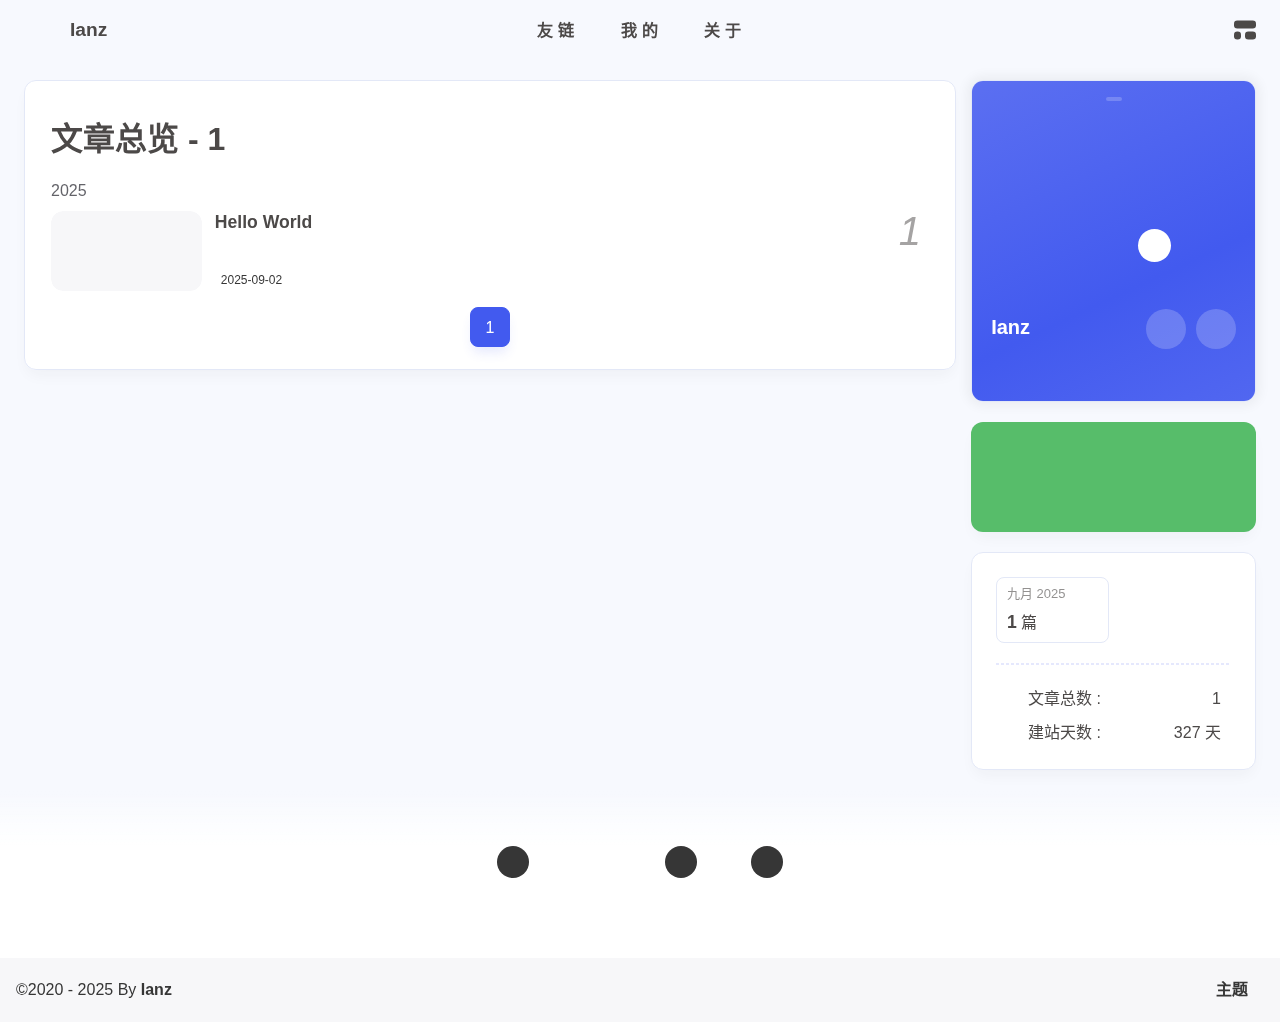
<file: archives/2025/09/index.html>
<!DOCTYPE html><html lang="zh-CN" data-theme="dark"><head><meta charset="UTF-8"><meta http-equiv="X-UA-Compatible" content="IE=edge"><meta name="viewport" content="width=device-width, initial-scale=1.0, user-scalable=no"><title>九月 2025 | Ianz</title><meta name="author" content="Ianz"><meta name="copyright" content="Ianz"><meta name="format-detection" content="telephone=no"><meta name="theme-color" content="#18171d"><meta name="mobile-web-app-capable" content="yes"><meta name="apple-touch-fullscreen" content="yes"><meta name="apple-mobile-web-app-title" content="九月 2025"><meta name="application-name" content="九月 2025"><meta name="apple-mobile-web-app-capable" content="yes"><meta name="apple-mobile-web-app-status-bar-style" content="#18171d"><meta property="og:type" content="website"><meta property="og:title" content="九月 2025"><meta property="og:url" content="http://example.com/archives/2025/09/index.html"><meta property="og:site_name" content="Ianz"><meta property="og:description" content="九月 2025"><meta property="og:locale" content="zh-CN"><meta property="og:image" content="http://example.com/img/touxiang.jpg"><meta property="article:author" content="Ianz"><meta property="article:tag"><meta name="twitter:card" content="summary"><meta name="twitter:image" content="http://example.com/img/touxiang.jpg"><meta name="description" content="九月 2025"><link rel="shortcut icon" href="/favicon.ico"><link rel="canonical" href="http://example.com/archives/2025/09/"><link rel="preconnect" href="//cdn.cbd.int"/><meta name="google-site-verification" content="xxx"/><meta name="baidu-site-verification" content="code-xxx"/><meta name="msvalidate.01" content="xxx"/><link rel="stylesheet" href="/css/index.css"><link rel="stylesheet" href="https://cdn.cbd.int/node-snackbar@0.1.16/dist/snackbar.min.css" media="print" onload="this.media='all'"><link rel="stylesheet" href="https://cdn.cbd.int/@fancyapps/ui@5.0.28/dist/fancybox/fancybox.css" media="print" onload="this.media='all'"><script>const GLOBAL_CONFIG = {
  linkPageTop: undefined,
  peoplecanvas: {"enable":true,"img":"https://s3.bmp.ovh/imgs/2025/09/04/d4335603604c432e.png"},
  postHeadAiDescription: {"enable":true,"gptName":"AnZhiYu","mode":"local","switchBtn":false,"btnLink":"https://afdian.net/item/886a79d4db6711eda42a52540025c377","randomNum":3,"basicWordCount":1000,"key":"xxxx","Referer":"https://xx.xx/"},
  diytitle: {"enable":true,"leaveTitle":"w(ﾟДﾟ)w 不要走！再看看嘛！","backTitle":"♪(^∇^*)欢迎肥来！"},
  LA51: undefined,
  greetingBox: undefined,
  twikooEnvId: '',
  commentBarrageConfig:undefined,
  music_page_default: "nav_music",
  root: '/',
  preloader: {"source":3},
  friends_vue_info: undefined,
  navMusic: true,
  mainTone: undefined,
  authorStatus: {"skills":["🤖️ 数码科技爱好者","🔍 分享与热心帮助","🏃 脚踏实地行动派"]},
  algolia: undefined,
  localSearch: undefined,
  translate: {"defaultEncoding":2,"translateDelay":0,"msgToTraditionalChinese":"繁","msgToSimplifiedChinese":"简","rightMenuMsgToTraditionalChinese":"转为繁体","rightMenuMsgToSimplifiedChinese":"转为简体"},
  noticeOutdate: undefined,
  highlight: {"plugin":"highlight.js","highlightCopy":true,"highlightLang":true,"highlightHeightLimit":330},
  copy: {
    success: '复制成功',
    error: '复制错误',
    noSupport: '浏览器不支持'
  },
  relativeDate: {
    homepage: false,
    simplehomepage: true,
    post: false
  },
  runtime: '天',
  date_suffix: {
    just: '刚刚',
    min: '分钟前',
    hour: '小时前',
    day: '天前',
    month: '个月前'
  },
  copyright: {"copy":true,"copyrightEbable":false,"limitCount":50,"languages":{"author":"作者: Ianz","link":"链接: ","source":"来源: Ianz","info":"著作权归作者所有。商业转载请联系作者获得授权，非商业转载请注明出处。","copySuccess":"复制成功，复制和转载请标注本文地址"}},
  lightbox: 'fancybox',
  Snackbar: {"chs_to_cht":"你已切换为繁体","cht_to_chs":"你已切换为简体","day_to_night":"你已切换为深色模式","night_to_day":"你已切换为浅色模式","bgLight":"#425AEF","bgDark":"#1f1f1f","position":"top-center"},
  source: {
    justifiedGallery: {
      js: 'https://cdn.cbd.int/flickr-justified-gallery@2.1.2/dist/fjGallery.min.js',
      css: 'https://cdn.cbd.int/flickr-justified-gallery@2.1.2/dist/fjGallery.css'
    }
  },
  isPhotoFigcaption: false,
  islazyload: true,
  isAnchor: false,
  shortcutKey: undefined,
  autoDarkmode: true
}</script><script id="config-diff">var GLOBAL_CONFIG_SITE = {
  configTitle: 'Ianz',
  title: '九月 2025',
  postAI: '',
  pageFillDescription: '九月',
  isPost: false,
  isHome: false,
  isHighlightShrink: false,
  isToc: false,
  postUpdate: '2025-09-06 16:57:10',
  postMainColor: '',
}</script><noscript><style type="text/css">
  #nav {
    opacity: 1
  }
  .justified-gallery img {
    opacity: 1
  }

  #recent-posts time,
  #post-meta time {
    display: inline !important
  }
</style></noscript><script>(win=>{
      win.saveToLocal = {
        set: (key, value, ttl) => {
          if (ttl === 0) return
          const now = Date.now()
          const expiry = now + ttl * 86400000
          const item = {
            value,
            expiry
          }
          localStorage.setItem(key, JSON.stringify(item))
        },
      
        get: key => {
          const itemStr = localStorage.getItem(key)
      
          if (!itemStr) {
            return undefined
          }
          const item = JSON.parse(itemStr)
          const now = Date.now()
      
          if (now > item.expiry) {
            localStorage.removeItem(key)
            return undefined
          }
          return item.value
        }
      }
    
      win.getScript = (url, attr = {}) => new Promise((resolve, reject) => {
        const script = document.createElement('script')
        script.src = url
        script.async = true
        script.onerror = reject
        script.onload = script.onreadystatechange = function() {
          const loadState = this.readyState
          if (loadState && loadState !== 'loaded' && loadState !== 'complete') return
          script.onload = script.onreadystatechange = null
          resolve()
        }

        Object.keys(attr).forEach(key => {
          script.setAttribute(key, attr[key])
        })

        document.head.appendChild(script)
      })
    
      win.getCSS = (url, id = false) => new Promise((resolve, reject) => {
        const link = document.createElement('link')
        link.rel = 'stylesheet'
        link.href = url
        if (id) link.id = id
        link.onerror = reject
        link.onload = link.onreadystatechange = function() {
          const loadState = this.readyState
          if (loadState && loadState !== 'loaded' && loadState !== 'complete') return
          link.onload = link.onreadystatechange = null
          resolve()
        }
        document.head.appendChild(link)
      })
    
      win.activateDarkMode = () => {
        document.documentElement.setAttribute('data-theme', 'dark')
        if (document.querySelector('meta[name="theme-color"]') !== null) {
          document.querySelector('meta[name="theme-color"]').setAttribute('content', '#18171d')
        }
      }
      win.activateLightMode = () => {
        document.documentElement.setAttribute('data-theme', 'light')
        if (document.querySelector('meta[name="theme-color"]') !== null) {
          document.querySelector('meta[name="theme-color"]').setAttribute('content', '#f7f9fe')
        }
      }
      const t = saveToLocal.get('theme')
    
          const isDarkMode = window.matchMedia('(prefers-color-scheme: dark)').matches
          const isLightMode = window.matchMedia('(prefers-color-scheme: light)').matches
          const isNotSpecified = window.matchMedia('(prefers-color-scheme: no-preference)').matches
          const hasNoSupport = !isDarkMode && !isLightMode && !isNotSpecified

          if (t === undefined) {
            if (isLightMode) activateLightMode()
            else if (isDarkMode) activateDarkMode()
            else if (isNotSpecified || hasNoSupport) {
              const now = new Date()
              const hour = now.getHours()
              const isNight = hour <= 6 || hour >= 18
              isNight ? activateDarkMode() : activateLightMode()
            }
            window.matchMedia('(prefers-color-scheme: dark)').addListener(e => {
              if (saveToLocal.get('theme') === undefined) {
                e.matches ? activateDarkMode() : activateLightMode()
              }
            })
          } else if (t === 'light') activateLightMode()
          else activateDarkMode()
        
      const asideStatus = saveToLocal.get('aside-status')
      if (asideStatus !== undefined) {
        if (asideStatus === 'hide') {
          document.documentElement.classList.add('hide-aside')
        } else {
          document.documentElement.classList.remove('hide-aside')
        }
      }
    
      const detectApple = () => {
        if(/iPad|iPhone|iPod|Macintosh/.test(navigator.userAgent)){
          document.documentElement.classList.add('apple')
        }
      }
      detectApple()
    })(window)</script><meta name="generator" content="Hexo 7.3.0"></head><body data-type="anzhiyu"><div id="web_bg"></div><div id="an_music_bg"></div><div id="loading-box" onclick="document.getElementById(&quot;loading-box&quot;).classList.add(&quot;loaded&quot;)"><div class="loading-bg"><img class="loading-img nolazyload" alt="加载头像" src="/img/touxiang.jpg"/><div class="loading-image-dot"></div></div></div><script>const preloader = {
  endLoading: () => {
    document.getElementById('loading-box').classList.add("loaded");
  },
  initLoading: () => {
    document.getElementById('loading-box').classList.remove("loaded")
  }
}
window.addEventListener('load',()=> { preloader.endLoading() })
setTimeout(function(){preloader.endLoading();},10000)

if (true) {
  document.addEventListener('pjax:send', () => { preloader.initLoading() })
  document.addEventListener('pjax:complete', () => { preloader.endLoading() })
}</script><link rel="stylesheet" href="https://cdn.cbd.int/anzhiyu-theme-static@1.1.10/progress_bar/progress_bar.css"/><script async="async" src="https://cdn.cbd.int/pace-js@1.2.4/pace.min.js" data-pace-options="{ &quot;restartOnRequestAfter&quot;:false,&quot;eventLag&quot;:false}"></script><div class="page" id="body-wrap"><header class="not-top-img" id="page-header"><nav id="nav"><div id="nav-group"><span id="blog_name"><div class="back-home-button"><i class="anzhiyufont anzhiyu-icon-grip-vertical"></i><div class="back-menu-list-groups"><div class="back-menu-list-group"><div class="back-menu-list-title">网页</div><div class="back-menu-list"><a class="back-menu-item" target="_blank" rel="noopener" href="https://blog.csdn.net/2503_93201200?spm=1000.2115.3001.5343" title="博客"><img class="back-menu-item-icon" src= "[data-uri]" onerror="this.onerror=null,this.src=&quot;/img/404.jpg&quot;" data-lazy-src="/img/favicon.ico" alt="博客"/><span class="back-menu-item-text">博客</span></a></div></div></div></div><a id="site-name" href="/" accesskey="h"><div class="title">Ianz</div><i class="anzhiyufont anzhiyu-icon-house-chimney"></i></a><div id="he-plugin-simple"></div><script>var WIDGET = {
  "CONFIG": {
    "modules": "0124",
    "background": "2",
    "tmpColor": "FFFFFF",
    "tmpSize": "16",
    "cityColor": "FFFFFF",
    "citySize": "16",
    "aqiColor": "E8D87B",
    "aqiSize": "16",
    "weatherIconSize": "24",
    "alertIconSize": "18",
    "padding": "10px 10px 10px 10px",
    "shadow": "0",
    "language": "auto",
    "borderRadius": "20",
    "fixed": "true",
    "vertical": "top",
    "horizontal": "left",
    "left": "20",
    "top": "7.1",
    "key": "df245676fb434a0691ead1c63341cd94"
  }
}
</script><link rel="stylesheet" href="https://widget.qweather.net/simple/static/css/he-simple.css?v=1.4.0"/><script src="https://widget.qweather.net/simple/static/js/he-simple.js?v=1.4.0"></script></span><div class="mask-name-container"><div id="name-container"><a id="page-name" href="javascript:anzhiyu.scrollToDest(0, 500)">PAGE_NAME</a></div></div><div id="menus"><div class="menus_items"><div class="menus_item"><a class="site-page" href="javascript:void(0);"><span> 友链</span></a><ul class="menus_item_child"><li><a class="site-page child faa-parent animated-hover" href="/comments/"><i class="anzhiyufont anzhiyu-icon-envelope faa-tada" style="font-size: 0.9em;"></i><span> 留言板</span></a></li></ul></div><div class="menus_item"><a class="site-page" href="javascript:void(0);"><span> 我的</span></a><ul class="menus_item_child"><li><a class="site-page child faa-parent animated-hover" href="/music/"><i class="anzhiyufont anzhiyu-icon-music faa-tada" style="font-size: 0.9em;"></i><span> 音乐馆</span></a></li></ul></div><div class="menus_item"><a class="site-page" href="javascript:void(0);"><span> 关于</span></a><ul class="menus_item_child"><li><a class="site-page child faa-parent animated-hover" href="/about/"><i class="anzhiyufont anzhiyu-icon-paper-plane faa-tada" style="font-size: 0.9em;"></i><span> 关于本人</span></a></li></ul></div></div></div><div id="nav-right"><div class="nav-button" id="randomPost_button"><a class="site-page" onclick="toRandomPost()" title="随机前往一个文章" href="javascript:void(0);"><i class="anzhiyufont anzhiyu-icon-dice"></i></a></div><input id="center-console" type="checkbox"/><label class="widget" for="center-console" title="中控台" onclick="anzhiyu.switchConsole();"><i class="left"></i><i class="widget center"></i><i class="widget right"></i></label><div id="console"><div class="console-card-group-reward"><ul class="reward-all console-card"><li class="reward-item"><a href="https://npm.elemecdn.com/anzhiyu-blog@1.1.6/img/post/common/qrcode-weichat.png" target="_blank"><img class="post-qr-code-img" alt="微信" src= "[data-uri]" onerror="this.onerror=null,this.src=&quot;/img/404.jpg&quot;" data-lazy-src="https://npm.elemecdn.com/anzhiyu-blog@1.1.6/img/post/common/qrcode-weichat.png"/></a><div class="post-qr-code-desc">微信</div></li><li class="reward-item"><a href="https://npm.elemecdn.com/anzhiyu-blog@1.1.6/img/post/common/qrcode-alipay.png" target="_blank"><img class="post-qr-code-img" alt="支付宝" src= "[data-uri]" onerror="this.onerror=null,this.src=&quot;/img/404.jpg&quot;" data-lazy-src="https://npm.elemecdn.com/anzhiyu-blog@1.1.6/img/post/common/qrcode-alipay.png"/></a><div class="post-qr-code-desc">支付宝</div></li></ul></div><div class="console-card-group"><div class="console-card-group-left"><div class="console-card" id="card-newest-comments"><div class="card-content"><div class="author-content-item-tips">互动</div><span class="author-content-item-title"> 最新评论</span></div><div class="aside-list"><span>正在加载中...</span></div></div></div><div class="console-card-group-right"><div class="console-card tags"><div class="card-content"><div class="author-content-item-tips">兴趣点</div><span class="author-content-item-title">寻找你感兴趣的领域</span></div></div><div class="console-card history"><div class="item-headline"><i class="anzhiyufont anzhiyu-icon-box-archiv"></i><span>文章</span></div><div class="card-archives"><div class="item-headline"><i class="anzhiyufont anzhiyu-icon-archive"></i><span>归档</span></div><ul class="card-archive-list"><li class="card-archive-list-item"><a class="card-archive-list-link" href="/archives/2025/09/"><span class="card-archive-list-date">九月 2025</span><div class="card-archive-list-count-group"><span class="card-archive-list-count">1</span><span>篇</span></div></a></li></ul></div><hr/></div></div></div><div class="button-group"><div class="console-btn-item"><a class="darkmode_switchbutton" title="显示模式切换" href="javascript:void(0);"><i class="anzhiyufont anzhiyu-icon-moon"></i></a></div><div class="console-btn-item" id="consoleHideAside" onclick="anzhiyu.hideAsideBtn()" title="边栏显示控制"><a class="asideSwitch"><i class="anzhiyufont anzhiyu-icon-arrows-left-right"></i></a></div><div class="console-btn-item" id="consoleMusic" onclick="anzhiyu.musicToggle()" title="音乐开关"><a class="music-switch"><i class="anzhiyufont anzhiyu-icon-music"></i></a></div></div><div class="console-mask" onclick="anzhiyu.hideConsole()" href="javascript:void(0);"></div></div><div class="nav-button" id="nav-totop"><a class="totopbtn" href="javascript:void(0);"><i class="anzhiyufont anzhiyu-icon-arrow-up"></i><span id="percent" onclick="anzhiyu.scrollToDest(0,500)">0</span></a></div><div id="toggle-menu"><a class="site-page" href="javascript:void(0);" title="切换"><i class="anzhiyufont anzhiyu-icon-bars"></i></a></div></div></div></nav></header><main id="blog-container"><div class="layout" id="content-inner"><div id="archive"><div class="article-sort-title">文章总览 - 1</div><div class="article-sort"><div class="article-sort-item year"><span>2025</span></div><div class="article-sort-item"><a class="article-sort-item-img" href="/2025/09/02/hello-world/" title="Hello World"><img src= "[data-uri]" onerror="this.onerror=null,this.src=&quot;/img/404.jpg&quot;" data-lazy-src="/img/default_cover.jpg" alt="Hello World" onerror="this.onerror=null;this.src='/img/404.jpg'"></a><div class="article-sort-item-info"><a class="article-sort-item-title" href="/2025/09/02/hello-world/" title="Hello World">Hello World</a><span class="article-sort-item-index">1</span><div class="article-meta-wrap"><div class="article-sort-item-time"><i class="anzhiyufont anzhiyu-icon-calendar-alt"></i><time class="post-meta-date-created" datetime="2025-09-02T11:10:34.386Z" title="发表于 2025-09-02 19:10:34">2025-09-02</time></div></div></div></div></div><nav id="pagination"><div class="pagination"><span class="page-number current">1</span></div></nav></div><div class="aside-content" id="aside-content"><div class="card-widget card-info"><div class="card-content"><div class="author-info__sayhi" id="author-info__sayhi" onclick="anzhiyu.changeSayHelloText()"></div><div class="author-info-avatar"><img class="avatar-img" src= "[data-uri]" onerror="this.onerror=null,this.src=&quot;/img/404.jpg&quot;" data-lazy-src="/img/touxiang.jpg" onerror="this.onerror=null;this.src='/img/friend_404.gif'" alt="avatar"/><div class="author-status"><img class="g-status" src= "[data-uri]" onerror="this.onerror=null,this.src=&quot;/img/404.jpg&quot;" data-lazy-src="https://www.emojiall.com/images/60/qq/219@2x.gif" alt="status"/></div></div><div class="author-info__description"></div><div class="author-info__bottom-group"><a class="author-info__bottom-group-left" href="/"><h1 class="author-info__name">Ianz</h1><div class="author-info__desc"></div></a><div class="card-info-social-icons is-center"><a class="social-icon faa-parent animated-hover" href="https://github.com/Ianzhyh" target="_blank" title="Github"><i class="anzhiyufont anzhiyu-icon-github"></i></a><a class="social-icon faa-parent animated-hover" href="https://space.bilibili.com/630307275" target="_blank" title="BiliBili"><i class="anzhiyufont anzhiyu-icon-bilibili"></i></a></div></div></div></div><div class="card-widget anzhiyu-right-widget" id="card-wechat" onclick="null"><div id="flip-wrapper"><div id="flip-content"><div class="face" style="background: url(https://bu.dusays.com/2023/01/13/63c02edf44033.png) center center / 100% no-repeat"></div><div class="back face" style="background: url(https://bu.dusays.com/2023/05/13/645fa415e8694.png) center center / 100% no-repeat"></div></div></div></div><div class="sticky_layout"><div class="card-widget"><div class="card-archives"><div class="item-headline"><i class="anzhiyufont anzhiyu-icon-archive"></i><span>归档</span></div><ul class="card-archive-list"><li class="card-archive-list-item"><a class="card-archive-list-link" href="/archives/2025/09/"><span class="card-archive-list-date">九月 2025</span><div class="card-archive-list-count-group"><span class="card-archive-list-count">1</span><span>篇</span></div></a></li></ul></div><hr/><div class="card-webinfo"><div class="item-headline"><i class="anzhiyufont anzhiyu-icon-chart-line"></i><span>网站资讯</span></div><div class="webinfo"><div class="webinfo-item"><div class="webinfo-item-title"><i class="anzhiyufont anzhiyu-icon-file-lines"></i><div class="item-name">文章总数 :</div></div><div class="item-count">1</div></div><div class="webinfo-item"><div class="webinfo-item-title"><i class="anzhiyufont anzhiyu-icon-stopwatch"></i><div class="item-name">建站天数 :</div></div><div class="item-count" id="runtimeshow" data-publishDate="2025-09-01T16:00:00.000Z"><i class="anzhiyufont anzhiyu-icon-spinner anzhiyu-spin"></i></div></div></div></div></div></div></div></div></main><footer id="footer"><div id="footer-wrap"><div id="footer_deal"><a class="deal_link" target="_blank" rel="noopener" href="https://space.bilibili.com/630307275" title="Bilibili"><i class="anzhiyufont anzhiyu-icon-bilibili"></i></a><img class="footer_mini_logo" title="返回顶部" alt="返回顶部" onclick="anzhiyu.scrollToDest(0, 500)" src= "[data-uri]" onerror="this.onerror=null,this.src=&quot;/img/404.jpg&quot;" data-lazy-src="img/touxiang.jpg" size="50px"/><a class="deal_link" target="_blank" rel="noopener" href="https://github.com/Ianzhyh" title="Github"><i class="anzhiyufont anzhiyu-icon-github"></i></a><a class="deal_link" target="_blank" rel="noopener" href="https://gitee.com/Ianzhyh" title="Gitee"><svg class="icon" aria-hidden="true"><use xlink:href="#icon-gitee"></use></svg></a></div><p id="ghbdages"><a class="github-badge" target="_blank" href="https://hexo.io/" style="margin-inline:5px" data-title="博客框架为Hexo_v5.4.0" title="博客框架为Hexo_v5.4.0"><img src= "[data-uri]" onerror="this.onerror=null,this.src=&quot;/img/404.jpg&quot;" data-lazy-src="https://npm.elemecdn.com/anzhiyu-blog@2.1.5/img/badge/Frame-Hexo.svg" alt="博客框架为Hexo_v5.4.0"/></a><a class="github-badge" target="_blank" href="https://blog.anheyu.com/" style="margin-inline:5px" data-title="本站使用AnZhiYu主题" title="本站使用AnZhiYu主题"><img src= "[data-uri]" onerror="this.onerror=null,this.src=&quot;/img/404.jpg&quot;" data-lazy-src="https://npm.elemecdn.com/anzhiyu-theme-static@1.0.9/img/Theme-AnZhiYu-2E67D3.svg" alt="本站使用AnZhiYu主题"/></a><a class="github-badge" target="_blank" href="https://github.com/" style="margin-inline:5px" data-title="本站项目由Github托管" title="本站项目由Github托管"><img src= "[data-uri]" onerror="this.onerror=null,this.src=&quot;/img/404.jpg&quot;" data-lazy-src="https://npm.elemecdn.com/anzhiyu-blog@2.1.5/img/badge/Source-Github.svg" alt="本站项目由Github托管"/></a><a class="github-badge" target="_blank" href="http://creativecommons.org/licenses/by-nc-sa/4.0/" style="margin-inline:5px" data-title="本站采用知识共享署名-非商业性使用-相同方式共享4.0国际许可协议进行许可" title="本站采用知识共享署名-非商业性使用-相同方式共享4.0国际许可协议进行许可"><img src= "[data-uri]" onerror="this.onerror=null,this.src=&quot;/img/404.jpg&quot;" data-lazy-src="https://npm.elemecdn.com/anzhiyu-blog@2.2.0/img/badge/Copyright-BY-NC-SA.svg" alt="本站采用知识共享署名-非商业性使用-相同方式共享4.0国际许可协议进行许可"/></a></p></div><div id="footer-bar"><div class="footer-bar-links"><div class="footer-bar-left"><div id="footer-bar-tips"><div class="copyright">&copy;2020 - 2025 By <a class="footer-bar-link" href="/" title="Ianz" target="_blank">Ianz</a></div></div><div id="footer-type-tips"></div></div><div class="footer-bar-right"><a class="footer-bar-link" target="_blank" rel="noopener" href="https://github.com/anzhiyu-c/hexo-theme-anzhiyu" title="主题">主题</a></div></div></div></footer></div><div id="sidebar"><div id="menu-mask"></div><div id="sidebar-menus"><div class="sidebar-site-data site-data is-center"><a href="/archives/" title="archive"><div class="headline">文章</div><div class="length-num">1</div></a><a href="/tags/" title="tag"><div class="headline">标签</div><div class="length-num">0</div></a><a href="/categories/" title="category"><div class="headline">分类</div><div class="length-num">0</div></a></div><span class="sidebar-menu-item-title">功能</span><div class="sidebar-menu-item"><a class="darkmode_switchbutton menu-child" href="javascript:void(0);" title="显示模式"><i class="anzhiyufont anzhiyu-icon-circle-half-stroke"></i><span>显示模式</span></a></div><div class="back-menu-list-groups"><div class="back-menu-list-group"><div class="back-menu-list-title">网页</div><div class="back-menu-list"><a class="back-menu-item" target="_blank" rel="noopener" href="https://blog.csdn.net/2503_93201200?spm=1000.2115.3001.5343" title="博客"><img class="back-menu-item-icon" src= "[data-uri]" onerror="this.onerror=null,this.src=&quot;/img/404.jpg&quot;" data-lazy-src="/img/favicon.ico" alt="博客"/><span class="back-menu-item-text">博客</span></a></div></div></div><div class="menus_items"><div class="menus_item"><a class="site-page" href="javascript:void(0);"><span> 友链</span></a><ul class="menus_item_child"><li><a class="site-page child faa-parent animated-hover" href="/comments/"><i class="anzhiyufont anzhiyu-icon-envelope faa-tada" style="font-size: 0.9em;"></i><span> 留言板</span></a></li></ul></div><div class="menus_item"><a class="site-page" href="javascript:void(0);"><span> 我的</span></a><ul class="menus_item_child"><li><a class="site-page child faa-parent animated-hover" href="/music/"><i class="anzhiyufont anzhiyu-icon-music faa-tada" style="font-size: 0.9em;"></i><span> 音乐馆</span></a></li></ul></div><div class="menus_item"><a class="site-page" href="javascript:void(0);"><span> 关于</span></a><ul class="menus_item_child"><li><a class="site-page child faa-parent animated-hover" href="/about/"><i class="anzhiyufont anzhiyu-icon-paper-plane faa-tada" style="font-size: 0.9em;"></i><span> 关于本人</span></a></li></ul></div></div><span class="sidebar-menu-item-title">标签</span></div></div><div id="rightside"><div id="rightside-config-hide"><button id="translateLink" type="button" title="简繁转换">繁</button><button id="darkmode" type="button" title="浅色和深色模式转换"><i class="anzhiyufont anzhiyu-icon-circle-half-stroke"></i></button><button id="hide-aside-btn" type="button" title="单栏和双栏切换"><i class="anzhiyufont anzhiyu-icon-arrows-left-right"></i></button></div><div id="rightside-config-show"><button id="rightside-config" type="button" title="设置"><i class="anzhiyufont anzhiyu-icon-gear"></i></button><button id="go-up" type="button" title="回到顶部"><i class="anzhiyufont anzhiyu-icon-arrow-up"></i></button></div></div><div id="nav-music"><a id="nav-music-hoverTips" onclick="anzhiyu.musicToggle()" accesskey="m">播放音乐</a><div id="console-music-bg"></div><meting-js id="9571518598" server="tencent" type="playlist" mutex="true" preload="none" theme="var(--anzhiyu-main)" data-lrctype="0" order="random" volume="0.7"></meting-js></div><div id="rightMenu"><div class="rightMenu-group rightMenu-small"><div class="rightMenu-item" id="menu-backward"><i class="anzhiyufont anzhiyu-icon-arrow-left"></i></div><div class="rightMenu-item" id="menu-forward"><i class="anzhiyufont anzhiyu-icon-arrow-right"></i></div><div class="rightMenu-item" id="menu-refresh"><i class="anzhiyufont anzhiyu-icon-arrow-rotate-right" style="font-size: 1rem;"></i></div><div class="rightMenu-item" id="menu-top"><i class="anzhiyufont anzhiyu-icon-arrow-up"></i></div></div><div class="rightMenu-group rightMenu-line rightMenuPlugin"><div class="rightMenu-item" id="menu-copytext"><i class="anzhiyufont anzhiyu-icon-copy"></i><span>复制选中文本</span></div><div class="rightMenu-item" id="menu-pastetext"><i class="anzhiyufont anzhiyu-icon-paste"></i><span>粘贴文本</span></div><a class="rightMenu-item" id="menu-commenttext"><i class="anzhiyufont anzhiyu-icon-comment-medical"></i><span>引用到评论</span></a><div class="rightMenu-item" id="menu-newwindow"><i class="anzhiyufont anzhiyu-icon-window-restore"></i><span>新窗口打开</span></div><div class="rightMenu-item" id="menu-copylink"><i class="anzhiyufont anzhiyu-icon-link"></i><span>复制链接地址</span></div><div class="rightMenu-item" id="menu-copyimg"><i class="anzhiyufont anzhiyu-icon-images"></i><span>复制此图片</span></div><div class="rightMenu-item" id="menu-downloadimg"><i class="anzhiyufont anzhiyu-icon-download"></i><span>下载此图片</span></div><div class="rightMenu-item" id="menu-newwindowimg"><i class="anzhiyufont anzhiyu-icon-window-restore"></i><span>新窗口打开图片</span></div><div class="rightMenu-item" id="menu-search"><i class="anzhiyufont anzhiyu-icon-magnifying-glass"></i><span>站内搜索</span></div><div class="rightMenu-item" id="menu-searchBaidu"><i class="anzhiyufont anzhiyu-icon-magnifying-glass"></i><span>百度搜索</span></div><div class="rightMenu-item" id="menu-music-toggle"><i class="anzhiyufont anzhiyu-icon-play"></i><span>播放音乐</span></div><div class="rightMenu-item" id="menu-music-back"><i class="anzhiyufont anzhiyu-icon-backward"></i><span>切换到上一首</span></div><div class="rightMenu-item" id="menu-music-forward"><i class="anzhiyufont anzhiyu-icon-forward"></i><span>切换到下一首</span></div><div class="rightMenu-item" id="menu-music-playlist" onclick="window.open(&quot;https://y.qq.com/n/ryqq/playlist/9571518598&quot;, &quot;_blank&quot;);" style="display: none;"><i class="anzhiyufont anzhiyu-icon-radio"></i><span>查看所有歌曲</span></div><div class="rightMenu-item" id="menu-music-copyMusicName"><i class="anzhiyufont anzhiyu-icon-copy"></i><span>复制歌名</span></div></div><div class="rightMenu-group rightMenu-line rightMenuOther"><a class="rightMenu-item menu-link" id="menu-randomPost"><i class="anzhiyufont anzhiyu-icon-shuffle"></i><span>随便逛逛</span></a><a class="rightMenu-item menu-link" href="/categories/"><i class="anzhiyufont anzhiyu-icon-cube"></i><span>博客分类</span></a><a class="rightMenu-item menu-link" href="/tags/"><i class="anzhiyufont anzhiyu-icon-tags"></i><span>文章标签</span></a></div><div class="rightMenu-group rightMenu-line rightMenuOther"><a class="rightMenu-item" id="menu-copy" href="javascript:void(0);"><i class="anzhiyufont anzhiyu-icon-copy"></i><span>复制地址</span></a><a class="rightMenu-item" id="menu-commentBarrage" href="javascript:void(0);"><i class="anzhiyufont anzhiyu-icon-message"></i><span class="menu-commentBarrage-text">关闭热评</span></a><a class="rightMenu-item" id="menu-darkmode" href="javascript:void(0);"><i class="anzhiyufont anzhiyu-icon-circle-half-stroke"></i><span class="menu-darkmode-text">深色模式</span></a><a class="rightMenu-item" id="menu-translate" href="javascript:void(0);"><i class="anzhiyufont anzhiyu-icon-language"></i><span>轉為繁體</span></a></div></div><div id="rightmenu-mask"></div><div><script src="/js/utils.js"></script><script src="/js/main.js"></script><script src="/js/tw_cn.js"></script><script src="https://cdn.cbd.int/@fancyapps/ui@5.0.28/dist/fancybox/fancybox.umd.js"></script><script src="https://cdn.cbd.int/instant.page@5.2.0/instantpage.js" type="module"></script><script src="https://cdn.cbd.int/vanilla-lazyload@17.8.5/dist/lazyload.iife.min.js"></script><script src="https://cdn.cbd.int/node-snackbar@0.1.16/dist/snackbar.min.js"></script><canvas id="universe"></canvas><script async src="https://npm.elemecdn.com/anzhiyu-theme-static@1.0.0/dark/dark.js"></script><script>// 消除控制台打印
var HoldLog = console.log;
console.log = function () {};
let now1 = new Date();
queueMicrotask(() => {
  const Log = function () {
    HoldLog.apply(console, arguments);
  }; //在恢复前输出日志
  const grt = new Date("04/01/2021 00:00:00"); //此处修改你的建站时间或者网站上线时间
  now1.setTime(now1.getTime() + 250);
  const days = (now1 - grt) / 1000 / 60 / 60 / 24;
  const dnum = Math.floor(days);
  const ascll = [
    `欢迎使用安知鱼!`,
    `生活明朗, 万物可爱`,
    `
        
       █████╗ ███╗   ██╗███████╗██╗  ██╗██╗██╗   ██╗██╗   ██╗
      ██╔══██╗████╗  ██║╚══███╔╝██║  ██║██║╚██╗ ██╔╝██║   ██║
      ███████║██╔██╗ ██║  ███╔╝ ███████║██║ ╚████╔╝ ██║   ██║
      ██╔══██║██║╚██╗██║ ███╔╝  ██╔══██║██║  ╚██╔╝  ██║   ██║
      ██║  ██║██║ ╚████║███████╗██║  ██║██║   ██║   ╚██████╔╝
      ╚═╝  ╚═╝╚═╝  ╚═══╝╚══════╝╚═╝  ╚═╝╚═╝   ╚═╝    ╚═════╝
        
        `,
    "已上线",
    dnum,
    "天",
    "©2020 By 安知鱼 V1.6.14",
  ];
  const ascll2 = [`NCC2-036`, `调用前置摄像头拍照成功，识别为【小笨蛋】.`, `Photo captured: `, `🤪`];

  setTimeout(
    Log.bind(
      console,
      `\n%c${ascll[0]} %c ${ascll[1]} %c ${ascll[2]} %c${ascll[3]}%c ${ascll[4]}%c ${ascll[5]}\n\n%c ${ascll[6]}\n`,
      "color:#425AEF",
      "",
      "color:#425AEF",
      "color:#425AEF",
      "",
      "color:#425AEF",
      ""
    )
  );
  setTimeout(
    Log.bind(
      console,
      `%c ${ascll2[0]} %c ${ascll2[1]} %c \n${ascll2[2]} %c\n${ascll2[3]}\n`,
      "color:white; background-color:#4fd953",
      "",
      "",
      'background:url("https://npm.elemecdn.com/anzhiyu-blog@1.1.6/img/post/common/tinggge.gif") no-repeat;font-size:450%'
    )
  );

  setTimeout(Log.bind(console, "%c WELCOME %c 你好，小笨蛋.", "color:white; background-color:#4f90d9", ""));

  setTimeout(
    console.warn.bind(
      console,
      "%c ⚡ Powered by 安知鱼 %c 你正在访问 Ianz 的博客.",
      "color:white; background-color:#f0ad4e",
      ""
    )
  );

  setTimeout(Log.bind(console, "%c W23-12 %c 你已打开控制台.", "color:white; background-color:#4f90d9", ""));

  setTimeout(
    console.warn.bind(console, "%c S013-782 %c 你现在正处于监控中.", "color:white; background-color:#d9534f", "")
  );
});</script><script async src="/anzhiyu/random.js"></script><div class="js-pjax"><input type="hidden" name="page-type" id="page-type" value="anzhiyu"></div><script async data-pjax src="https://npm.elemecdn.com/anzhiyu-theme-static@1.0.1/bubble/bubble.js"></script><script>var visitorMail = "";
</script><script async data-pjax src="https://cdn.cbd.int/anzhiyu-theme-static@1.0.0/waterfall/waterfall.js"></script><script src="https://lf3-cdn-tos.bytecdntp.com/cdn/expire-1-M/qrcodejs/1.0.0/qrcode.min.js"></script><link rel="stylesheet" href="https://cdn.cbd.int/anzhiyu-theme-static@1.1.9/icon/ali_iconfont_css.css"><script async src="https://at.alicdn.com/t/c/font_5013478_ktzcne3j6cc.js?spm=a313x.manage_type_myprojects.i1.10.38ce3a81C7IUAy&amp;file=font_5013478_ktzcne3j6cc.js"></script><script defer="defer" id="fluttering_ribbon" mobile="true" src="https://cdn.cbd.int/butterfly-extsrc@1.1.3/dist/canvas-fluttering-ribbon.min.js"></script><link rel="stylesheet" href="https://cdn.cbd.int/anzhiyu-theme-static@1.0.0/aplayer/APlayer.min.css" media="print" onload="this.media='all'"><script src="https://cdn.cbd.int/anzhiyu-blog-static@1.0.1/js/APlayer.min.js"></script><script src="https://cdn.cbd.int/hexo-anzhiyu-music@1.0.1/assets/js/Meting2.min.js"></script><script src="https://cdn.cbd.int/pjax@0.2.8/pjax.min.js"></script><script>let pjaxSelectors = ["head > title","#config-diff","#body-wrap","#rightside-config-hide","#rightside-config-show",".js-pjax"]
var pjax = new Pjax({
  elements: 'a:not([target="_blank"])',
  selectors: pjaxSelectors,
  cacheBust: false,
  analytics: false,
  scrollRestoration: false
})

document.addEventListener('pjax:send', function () {
  // removeEventListener scroll 
  anzhiyu.removeGlobalFnEvent('pjax')
  anzhiyu.removeGlobalFnEvent('themeChange')

  document.getElementById('rightside').classList.remove('rightside-show')
  
  if (window.aplayers) {
    for (let i = 0; i < window.aplayers.length; i++) {
      if (!window.aplayers[i].options.fixed) {
        window.aplayers[i].destroy()
      }
    }
  }

  typeof typed === 'object' && typed.destroy()

  //reset readmode
  const $bodyClassList = document.body.classList
  $bodyClassList.contains('read-mode') && $bodyClassList.remove('read-mode')
})

document.addEventListener('pjax:complete', function () {
  window.refreshFn()

  document.querySelectorAll('script[data-pjax]').forEach(item => {
    const newScript = document.createElement('script')
    const content = item.text || item.textContent || item.innerHTML || ""
    Array.from(item.attributes).forEach(attr => newScript.setAttribute(attr.name, attr.value))
    newScript.appendChild(document.createTextNode(content))
    item.parentNode.replaceChild(newScript, item)
  })

  GLOBAL_CONFIG.islazyload && window.lazyLoadInstance.update()

  typeof panguInit === 'function' && panguInit()

  // google analytics
  typeof gtag === 'function' && gtag('config', '', {'page_path': window.location.pathname});

  // baidu analytics
  typeof _hmt === 'object' && _hmt.push(['_trackPageview',window.location.pathname]);

  typeof loadMeting === 'function' && document.getElementsByClassName('aplayer').length && loadMeting()

  // prismjs
  typeof Prism === 'object' && Prism.highlightAll()
})

document.addEventListener('pjax:error', e => {
  if (e.request.status === 404) {
    pjax.loadUrl('/404.html')
  }
})</script><script charset="UTF-8" src="https://cdn.cbd.int/anzhiyu-theme-static@1.1.5/accesskey/accesskey.js"></script></div><div id="popup-window"><div class="popup-window-title">通知</div><div class="popup-window-divider"></div><div class="popup-window-content"><div class="popup-tip">你好呀</div><div class="popup-link"><i class="anzhiyufont anzhiyu-icon-arrow-circle-right"></i></div></div></div></body></html>
</file>
